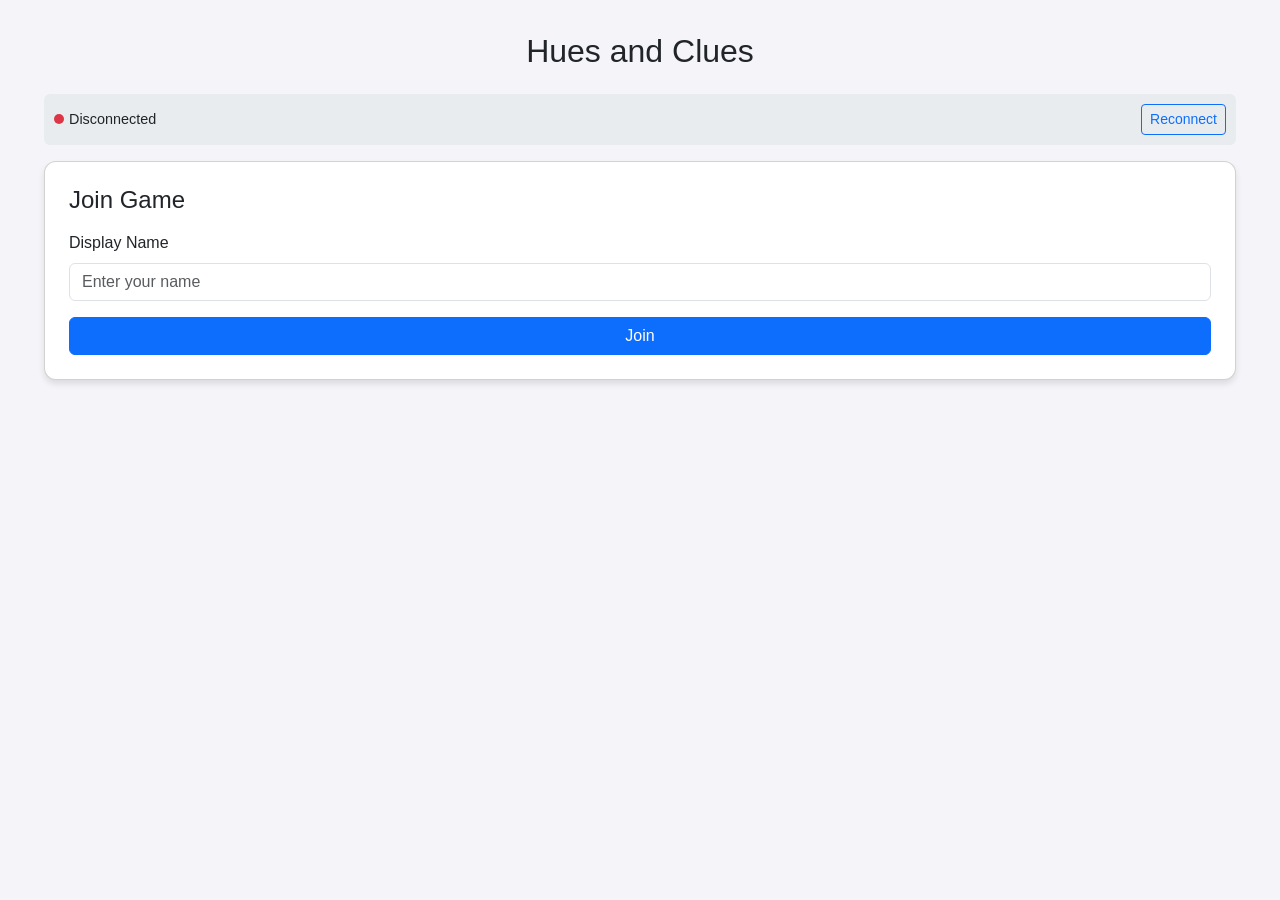
<file: src/main/resources/uk/olivercrebbin/codenameshost/Server/localhost:7001/index.html>
<!DOCTYPE html>
<html lang="en">
<head>
    <meta charset="UTF-8">
    <meta name="viewport" content="width=device-width, initial-scale=1.0">
    <title>Hues and Clues Client</title>
    <!-- Bootstrap CSS -->
    <link href="https://cdn.jsdelivr.net/npm/bootstrap@5.3.0/dist/css/bootstrap.min.css" rel="stylesheet">
    <style>
        body { font-family: -apple-system, BlinkMacSystemFont, "Segoe UI", Roboto, Helvetica, Arial, sans-serif; background: #f4f4f9; padding-top: 2rem; }
        .container { max-width: 95%; } /* Wider container */
        .card { border-radius: 12px; box-shadow: 0 4px 6px rgba(0,0,0,0.1); margin-bottom: 1rem; }

        /* Status Bar */
        #status-bar { margin-bottom: 1rem; padding: 10px; border-radius: 6px; background: #e9ecef; font-size: 0.9rem; display: flex; justify-content: space-between; align-items: center;}
        .status-dot { height: 10px; width: 10px; background-color: #dc3545; border-radius: 50%; display: inline-block; margin-right: 5px; }
        .connected .status-dot { background-color: #28a745; }

        /* Log Area */
        #log { height: 40vh; overflow-y: scroll; border: 1px solid #eee; background: #fafafa; padding: 10px; border-radius: 6px; font-family: monospace; font-size: 0.9rem; }
        .message { margin-bottom: 8px; word-break: break-word; }
        .received { color: #28a745; font-weight: bold; }
        .sent { color: #007bff; font-weight: bold; }
        .system { color: #6c757d; font-style: italic; font-size: 0.85rem; }

        #table-wrapper {
            overflow-x: auto;
            background: black;
            padding: 10px;
            border-radius: 4px;
        }

        #table{
            display: grid;
            grid-template-rows: repeat(18, 40px);
            grid-template-columns: repeat(32, 40px);
            background: black;
            color:white;
            gap: 5px;
            width: max-content;
        }

        .color-cell {
            cursor: pointer;
            transition: transform 0.1s;
        }
        .color-cell:hover {
            transform: scale(1.1);
            border: 2px solid white;
            z-index: 10;
        }
    </style>
</head>
<body>

<div class="container">
    <h2 class="mb-4 text-center">Hues and Clues</h2>

    <div id="status-bar" class="mb-3">
        <span id="connection-text"><span class="status-dot"></span>Disconnected</span>
        <button id="btnConnect" class="btn btn-sm btn-outline-primary" onclick="connect()" style="display:none;">Reconnect</button>
    </div>

    <!-- Login Form -->
    <div id="login-section" class="card p-4">
        <h4 class="card-title mb-3">Join Game</h4>
        <div class="mb-3">
            <label for="displayNameInput" class="form-label">Display Name</label>
            <input type="text" class="form-control" id="displayNameInput" placeholder="Enter your name">
        </div>
        <button class="btn btn-primary w-100" onclick="joinGame()">Join</button>
    </div>

    <!-- Game Section (Hidden initially) -->
    <div id="game-section" class="card p-4 d-none">
        <h4 class="card-title mb-3">Game Room</h4>
        <div class="alert alert-info">
            <strong>Logged in as:</strong> <span id="user-name-display"></span><br>
            <strong>User ID:</strong> <span id="user-id-display"></span>
        </div>
        <div id="table-wrapper">
            <div id="table"></div>
        </div>
    </div>
</div>

<!-- Dynamic Modal Container -->
<div id="dynamic-modal-container"></div>

<!-- Bootstrap JS Bundle -->
<script src="https://cdn.jsdelivr.net/npm/bootstrap@5.3.0/dist/js/bootstrap.bundle.min.js"></script>

<script>
    let socket = null;
    let userId = null;
    let userName = null;

    const statusText = document.getElementById('connection-text');
    const statusBar = document.getElementById('status-bar');
    const btnConnect = document.getElementById('btnConnect');

    const loginSection = document.getElementById('login-section');
    const gameSection = document.getElementById('game-section');
    const displayNameInput = document.getElementById('displayNameInput');
    const userNameDisplay = document.getElementById('user-name-display');
    const userIdDisplay = document.getElementById('user-id-display');

    // Automatically connect when the page loads
    window.onload = connect;

    function connect() {
        const host = window.location.host;
        const protocol = window.location.protocol === 'https:' ? 'wss://' : 'ws://';
        const url = protocol + host;

        log("System", "Connecting to " + url + "...");

        try {
            socket = new WebSocket(url);

            socket.onopen = function(e) {
                log("System", "Connection established!");
                setConnectedState(true);
            };

            socket.onmessage = function(event) {
                handleServerMessage(event.data);
            };

            socket.onclose = function(event) {
                setConnectedState(false);
                log("System", "Disconnected.");
            };

            socket.onerror = function(error) {
                console.error("WebSocket error:", error);
            };

        } catch (e) {
            log("Error", "Setup failed: " + e.message);
        }
    }

    function sendRequest(type, body) {
        if (socket && socket.readyState === WebSocket.OPEN) {
            const request = {
                requestType: type,
                requestBody: body,
                requestId: getCode() // Optional: generate a unique ID for tracking
            };
            const jsonRequest = JSON.stringify(request);
            socket.send(jsonRequest);
            // log("Me", `Sent Request: ${type} - ${body}`);
        } else {
            log("Error", "Not connected to server.");
        }
    }

    function getCode() {
        return userId
    }

    function joinGame() {
        const name = displayNameInput.value.trim();
        if (name) {
            userName = name;
            sendRequest("Join", name);
        } else {
            alert("Please enter a display name.");
        }
    }

    function handleServerMessage(data) {
        try {
            const response = JSON.parse(data);

            if (response.sendType === "ID_CREATION") {
                userId = response.sendBody;
                userIdDisplay.textContent = userId;
                userNameDisplay.textContent = userName;

                // Switch UI
                loginSection.classList.add('d-none');
                gameSection.classList.remove('d-none');

                log("System", "Joined game successfully with ID: " + userId);

                // Request colours
                sendRequest("GetColours", "");

            } else if (response.sendType === "MESSAGE") {
                log("Server", response.sendBody);
            }else if(response.sendType === "COLOURS"){
                console.log(response)
                let colorData = JSON.parse(response.sendBody)
                console.log(colorData)
                displayColors(colorData);

            } else if (response.sendType === "GUESS_MADE") {
                log("Server", "Guess Accepted!");
            } else if (response.sendType === "GUESS_ERROR") {
                log("Server", "Guess Error: " + response.errorMessage);
            } else if(response.sendType === "GUESS_GIVER"){
                listOfCols = JSON.parse(response.requestBody)
                console.log(listOfCols)
                //here
            }else {
                log("Server", "Unknown message type: " + data);
            }
        } catch (e) {
            console.error("Error parsing server message:", e);
            // Fallback for non-JSON messages
            log("Server", data);
        }
    }

    function log(sender, message) {
        console.log(sender + ": " + message)
    }

    function setConnectedState(isConnected) {
        if (isConnected) {
            statusBar.classList.add('connected');
            statusText.innerHTML = '<span class="status-dot"></span>Connected';
            btnConnect.style.display = 'none';
        } else {
            statusBar.classList.remove('connected');
            statusText.innerHTML = '<span class="status-dot"></span>Disconnected';
            btnConnect.style.display = 'block';

            // Reset UI on disconnect
            loginSection.classList.remove('d-none');
            gameSection.classList.add('d-none');
        }
    }

    displayNameInput.addEventListener("keypress", function(event) {
        if (event.key === "Enter") {
            event.preventDefault();
            joinGame();
        }
    });

    function displayColors(colorData){
        let cols = [1,2,3,4,5,6,7,8,9,10,11,12,13,14,15,16,17,18,19,20,21,22,23,24,25,26,27,28,29,30]
        let rows = ["A","B","C","D","E","F","G","H","I","J","K","L","M","N","O","P"]
        let grid = document.getElementById("table")
        grid.innerHTML = "";

        // Helper to create a cell
        function createCell(text, isHeader) {
            let div = document.createElement("div");
            div.textContent = text;
            div.style.display = "flex";
            div.style.justifyContent = "center";
            div.style.alignItems = "center";
            if(isHeader) div.style.fontWeight = "bold";
            return div;
        }

        // Helper to create a color cell
        function createColorCell(hex, key) {
            let div = document.createElement("div");
            div.className = "color-cell";
            div.style.backgroundColor = hex;
            div.style.width = "100%";
            div.style.height = "100%";
            div.onclick = function() {
                sendRequest("Guess", key);
                log("Me", "Guessed " + key);
            };
            return div;
        }

        // Top Header Row
        grid.appendChild(createCell("")); // Top-Left corner
        for(let c of cols) {
            grid.appendChild(createCell(c, true));
        }
        grid.appendChild(createCell("")); // Top-Right corner

        // Data Rows
        for(let r of rows) {
            // Left Header
            grid.appendChild(createCell(r, true));

            // Colors
            for(let c of cols) {
                let key = r + c;
                let hex = colorData[key] || "#000000";
                grid.appendChild(createColorCell(hex, key));
            }

            // Right Header
            grid.appendChild(createCell(r, true));
        }

        // Bottom Header Row
        grid.appendChild(createCell("")); // Bottom-Left corner
        for(let c of cols) {
            grid.appendChild(createCell(c, true));
        }
        grid.appendChild(createCell("")); // Bottom-Right corner
    }

    /**
     * Creates and shows a Bootstrap modal dynamically.
     * @param {string} title - The title of the modal.
     * @param {string} body - The HTML content of the modal body.
     * @param {Array} buttons - Array of button objects { text: "Label", class: "btn-primary", onclick: function }.
     */
    function showModal(title, body, buttons = []) {
        const modalId = 'dynamicModal';
        const container = document.getElementById('dynamic-modal-container');

        // Generate buttons HTML
        let buttonsHtml = '';
        buttons.forEach((btn, index) => {
            buttonsHtml += `<button type="button" class="btn ${btn.class || 'btn-secondary'}" id="modal-btn-${index}">${btn.text}</button>`;
        });

        const modalHtml = `
            <div class="modal fade" id="${modalId}" tabindex="-1" aria-hidden="true">
                <div class="modal-dialog">
                    <div class="modal-content">
                        <div class="modal-header">
                            <h5 class="modal-title">${title}</h5>
                            <button type="button" class="btn-close" data-bs-dismiss="modal" aria-label="Close"></button>
                        </div>
                        <div class="modal-body">
                            ${body}
                        </div>
                        <div class="modal-footer">
                            ${buttonsHtml}
                        </div>
                    </div>
                </div>
            </div>
        `;

        container.innerHTML = modalHtml;

        // Attach event listeners to buttons
        buttons.forEach((btn, index) => {
            const btnElement = document.getElementById(`modal-btn-${index}`);
            if (btnElement && btn.onclick) {
                btnElement.addEventListener('click', () => {
                    btn.onclick();
                    // Optional: close modal after click if needed, or let the handler do it
                    // const modalInstance = bootstrap.Modal.getInstance(document.getElementById(modalId));
                    // modalInstance.hide();
                });
            }
        });

        const modalElement = document.getElementById(modalId);
        const modal = new bootstrap.Modal(modalElement);
        modal.show();

        return modal;
    }
</script>

</body>
</html>
</file>
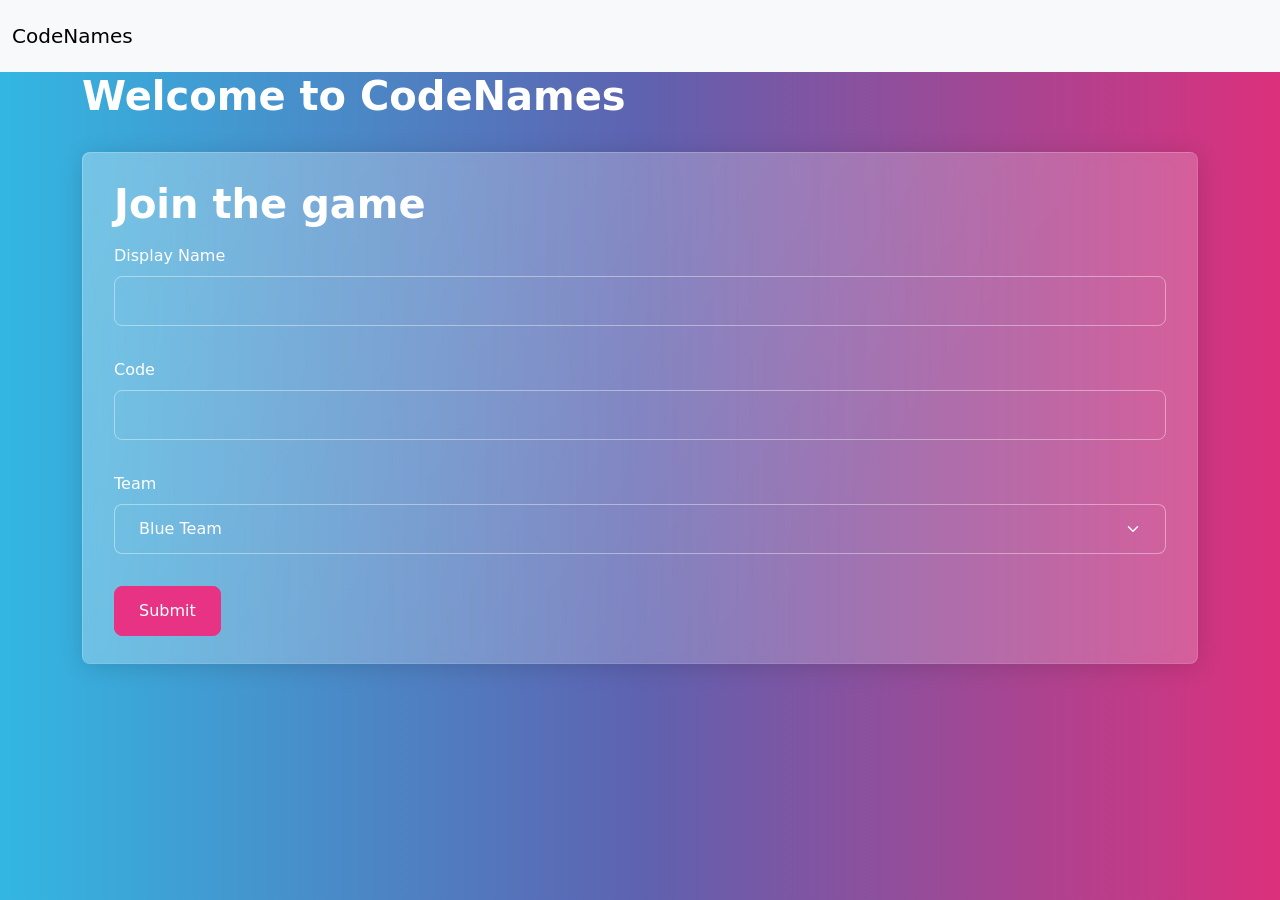
<file: src/main/resources/uk/olivercrebbin/codenameshost/Server/home.html>
<!DOCTYPE html>
<html lang="en">
<head>
    <meta charset="UTF-8">
    <meta name="viewport" content="width=device-width, initial-scale=1.0">
    <title>CodeNames Homepage</title>
    <script src="https://cdn.jsdelivr.net/npm/bootstrap@5.0.2/dist/js/bootstrap.bundle.min.js"
            integrity="sha384-MrcW6ZMFYlzcLA8Nl+NtUVF0sA7MsXsP1UyJoMp4YLEuNSfAP+JcXn/tWtIaxVXM"
            crossorigin="anonymous"></script>
    <link rel="stylesheet" href="resc/bootstrapQuartz.min.css">
    <style>
        #gameView {
            display: grid;
            grid-template-columns: repeat(5, 1fr);
            grid-template-rows: repeat(5, 1fr);
            grid-gap: 10px;

        }
        .containerForGrid{
            max-width: 100%;
            overflow: auto;
        }


        .cardDisp{
         width: 100%;
    height: 100%;
    background-color: #474747;
    border-radius: 4px;
    background-size: cover;
    background-position: center;
    display: flex;
    justify-content: center;
    align-items: center;
    padding: 10px;
        }

        .RED_TEAM{
            background-image: url("image/redplayerWeb.png");
        }
        .BLUE_TEAM{
            background-image: url("image/bluePlayerWeb.png");
        }
        .Civilian{
            background-image: url("image/civiWeb.png");
        }
        .flippedCard{
            box-sizing: border-box;
            box-shadow: inset 0px 0px 2px 2px white, 0px 0px 2px 2px white;
        }

    </style>
</head>
<body>
<nav class="navbar navbar-expand-lg bg-body-tertiary">
    <div class="container-fluid">
        <a class="navbar-brand" href="#">
            CodeNames
            <span id="code"></span>
        
        </a>
        <button class="navbar-toggler" type="button" data-bs-toggle="collapse" data-bs-target="#navbarSupportedContent"
                aria-controls="navbarSupportedContent" aria-expanded="false" aria-label="Toggle navigation">
            <span class="navbar-toggler-icon"></span>
        </button>
       
    </div>
</nav>
<div class="container mb-3">
    <div class="h1">
        Welcome to CodeNames
    </div>
    </div>
    <div class="container mt-3 mb-3" id="formCont">
    <div class="card">
        <div class="card-body">
            <div class="card-title">
                <div class="h1">
                    Join the game
                </div>
            </div>
            <form name="joinForm">
                <div class="mb-3">
                    <label for="name" class="form-label">Display Name</label>
                    <input name="name" type="text" class="form-control" id="name" aria-describedby="name">
                </div>
                <div class="mb-3">
                    <label for="enterCode" class="form-label">Code</label>
                    <input type="text" class="form-control" id="enterCode" name="enterCode">
                </div>

                <div class="mb-3">
                    <label for="selectTeam" class="form-label">Team</label>

                    <select class="form-select" aria-label="Default select example" id="selectTeam" name="selectTeam">
                        <option value="BLUE_TEAM">Blue Team</option>
                        <option value="RED_TEAM">Red Team</option>
                        <option value="2">Observer</option>
                    </select>
                </div>
                <div onclick="submitForm()" class="btn btn-primary">Submit</div>
            </form>
        </div>
    </div>

    </div>
    <div class="container mt-3 mb-3" id="gameCard" style="display: none;">

    <div class="card">
        <div class="card-body">
       
            <div class="h4">
            Current Team Guessing: <span id="currTeam"></span>
        </div>
            <div class="containerForGrid">
            <div id="gameView">

            </div>
</div> 
        </div>
      
        <div class="btn-group" role="group" aria-label="Basic example">
  <button type="button" class="btn btn-info" onclick="finishTurn()">Finish Turn</button>
  <button type="button" class="btn btn-primary" onclick="toggleSpymaster()">Toggle Spymaster</button>
  <button type="button" class="btn btn-danger" onclick="startListening()">Refresh Connection</button>
            
</div>
    </div>
</div>
    <script src="resc/home.js"></script>
</body>
</html>
</file>
<file: src/main/resources/uk/olivercrebbin/codenameshost/Server/resc/bootstrapQuartz.min.css>
@charset "UTF-8";/*!
 * Bootswatch v5.3.8 (https://bootswatch.com)
 * Theme: quartz
 * Copyright 2012-2025 Thomas Park
 * Licensed under MIT
 * Based on Bootstrap
*//*!
 * Bootstrap  v5.3.8 (https://getbootstrap.com/)
 * Copyright 2011-2025 The Bootstrap Authors
 * Licensed under MIT (https://github.com/twbs/bootstrap/blob/main/LICENSE)
 */:root,[data-bs-theme=light]{--bs-blue:#3a8fd9;--bs-indigo:#6610f2;--bs-purple:#686dc3;--bs-pink:#e83283;--bs-red:#fc346f;--bs-orange:#fd7e14;--bs-yellow:#ffc107;--bs-green:#41d7a7;--bs-teal:#528fb3;--bs-cyan:#39cbfb;--bs-black:#000;--bs-white:#fff;--bs-gray:#6c757d;--bs-gray-dark:#343a40;--bs-gray-100:#f8f9fa;--bs-gray-200:#e9e9e8;--bs-gray-300:#dee2e6;--bs-gray-400:#ced4da;--bs-gray-500:#adb5bd;--bs-gray-600:#6c757d;--bs-gray-700:#495057;--bs-gray-800:#343a40;--bs-gray-900:#212529;--bs-primary:#e83283;--bs-secondary:rgba(255, 255, 255, 0.4);--bs-success:#41d7a7;--bs-info:#39cbfb;--bs-warning:#ffc107;--bs-danger:#fd7e14;--bs-light:#e9e9e8;--bs-dark:#212529;--bs-primary-rgb:232,50,131;--bs-secondary-rgb:255,255,255;--bs-success-rgb:65,215,167;--bs-info-rgb:57,203,251;--bs-warning-rgb:255,193,7;--bs-danger-rgb:253,126,20;--bs-light-rgb:233,233,232;--bs-dark-rgb:33,37,41;--bs-primary-text-emphasis:#5d1434;--bs-secondary-text-emphasis:rgba(36, 36, 36, 0.76);--bs-success-text-emphasis:#1a5643;--bs-info-text-emphasis:#175164;--bs-warning-text-emphasis:#664d03;--bs-danger-text-emphasis:#653208;--bs-light-text-emphasis:#495057;--bs-dark-text-emphasis:#495057;--bs-primary-bg-subtle:#fad6e6;--bs-secondary-bg-subtle:rgba(255, 255, 255, 0.88);--bs-success-bg-subtle:#d9f7ed;--bs-info-bg-subtle:#d7f5fe;--bs-warning-bg-subtle:#fff3cd;--bs-danger-bg-subtle:#ffe5d0;--bs-light-bg-subtle:#fcfcfd;--bs-dark-bg-subtle:#ced4da;--bs-primary-border-subtle:#f6adcd;--bs-secondary-border-subtle:rgba(255, 255, 255, 0.76);--bs-success-border-subtle:#b3efdc;--bs-info-border-subtle:#b0eafd;--bs-warning-border-subtle:#ffe69c;--bs-danger-border-subtle:#fecba1;--bs-light-border-subtle:#e9e9e8;--bs-dark-border-subtle:#adb5bd;--bs-white-rgb:255,255,255;--bs-black-rgb:0,0,0;--bs-font-sans-serif:system-ui,-apple-system,"Segoe UI",Roboto,"Helvetica Neue","Noto Sans","Liberation Sans",Arial,sans-serif,"Apple Color Emoji","Segoe UI Emoji","Segoe UI Symbol","Noto Color Emoji";--bs-font-monospace:SFMono-Regular,Menlo,Monaco,Consolas,"Liberation Mono","Courier New",monospace;--bs-gradient:linear-gradient(180deg, rgba(255, 255, 255, 0.15), rgba(255, 255, 255, 0));--bs-body-font-family:var(--bs-font-sans-serif);--bs-body-font-size:1rem;--bs-body-font-weight:400;--bs-body-line-height:1.5;--bs-body-color:#fff;--bs-body-color-rgb:255,255,255;--bs-body-bg:#686dc3;--bs-body-bg-rgb:104,109,195;--bs-emphasis-color:#000;--bs-emphasis-color-rgb:0,0,0;--bs-secondary-color:rgba(255, 255, 255, 0.75);--bs-secondary-color-rgb:255,255,255;--bs-secondary-bg:#e9e9e8;--bs-secondary-bg-rgb:233,233,232;--bs-tertiary-color:rgba(255, 255, 255, 0.5);--bs-tertiary-color-rgb:255,255,255;--bs-tertiary-bg:#f8f9fa;--bs-tertiary-bg-rgb:248,249,250;--bs-heading-color:inherit;--bs-link-color:#fff;--bs-link-color-rgb:255,255,255;--bs-link-decoration:underline;--bs-link-hover-color:#cccccc;--bs-link-hover-color-rgb:204,204,204;--bs-code-color:#e83283;--bs-highlight-color:#fff;--bs-highlight-bg:#fff3cd;--bs-border-width:1px;--bs-border-style:solid;--bs-border-color:rgba(255, 255, 255, 0.2);--bs-border-color-translucent:rgba(0, 0, 0, 0.175);--bs-border-radius:0.5rem;--bs-border-radius-sm:0.6rem;--bs-border-radius-lg:0.7rem;--bs-border-radius-xl:1rem;--bs-border-radius-xxl:2rem;--bs-border-radius-2xl:var(--bs-border-radius-xxl);--bs-border-radius-pill:50rem;--bs-box-shadow:1px 3px 24px -1px rgba(0, 0, 0, 0.15);--bs-box-shadow-sm:0 1px 1px rgba(0, 0, 0, 0.1);--bs-box-shadow-lg:0 1rem 3rem rgba(0, 0, 0, 0.175);--bs-box-shadow-inset:inset 0 1px 2px rgba(0, 0, 0, 0.075);--bs-focus-ring-width:0.25rem;--bs-focus-ring-opacity:0.25;--bs-focus-ring-color:rgba(232, 50, 131, 0.25);--bs-form-valid-color:#41d7a7;--bs-form-valid-border-color:#41d7a7;--bs-form-invalid-color:#fd7e14;--bs-form-invalid-border-color:#fd7e14}[data-bs-theme=dark]{color-scheme:dark;--bs-body-color:#dee2e6;--bs-body-color-rgb:222,226,230;--bs-body-bg:#212529;--bs-body-bg-rgb:33,37,41;--bs-emphasis-color:#fff;--bs-emphasis-color-rgb:255,255,255;--bs-secondary-color:rgba(222, 226, 230, 0.75);--bs-secondary-color-rgb:222,226,230;--bs-secondary-bg:#343a40;--bs-secondary-bg-rgb:52,58,64;--bs-tertiary-color:rgba(222, 226, 230, 0.5);--bs-tertiary-color-rgb:222,226,230;--bs-tertiary-bg:#2b3035;--bs-tertiary-bg-rgb:43,48,53;--bs-primary-text-emphasis:#f184b5;--bs-secondary-text-emphasis:rgba(255, 255, 255, 0.64);--bs-success-text-emphasis:#8de7ca;--bs-info-text-emphasis:#88e0fd;--bs-warning-text-emphasis:#ffda6a;--bs-danger-text-emphasis:#feb272;--bs-light-text-emphasis:#f8f9fa;--bs-dark-text-emphasis:#dee2e6;--bs-primary-bg-subtle:#2e0a1a;--bs-secondary-bg-subtle:rgba(15, 15, 15, 0.88);--bs-success-bg-subtle:#0d2b21;--bs-info-bg-subtle:#0b2932;--bs-warning-bg-subtle:#332701;--bs-danger-bg-subtle:#331904;--bs-light-bg-subtle:#343a40;--bs-dark-bg-subtle:#1a1d20;--bs-primary-border-subtle:#8b1e4f;--bs-secondary-border-subtle:rgba(70, 70, 70, 0.64);--bs-success-border-subtle:#278164;--bs-info-border-subtle:#227a97;--bs-warning-border-subtle:#997404;--bs-danger-border-subtle:#984c0c;--bs-light-border-subtle:#495057;--bs-dark-border-subtle:#343a40;--bs-heading-color:inherit;--bs-link-color:#f184b5;--bs-link-hover-color:#f49dc4;--bs-link-color-rgb:241,132,181;--bs-link-hover-color-rgb:244,157,196;--bs-code-color:#f184b5;--bs-highlight-color:#dee2e6;--bs-highlight-bg:#664d03;--bs-border-color:#495057;--bs-border-color-translucent:rgba(255, 255, 255, 0.15);--bs-form-valid-color:#8de7ca;--bs-form-valid-border-color:#8de7ca;--bs-form-invalid-color:#fd85a9;--bs-form-invalid-border-color:#fd85a9}*,::after,::before{box-sizing:border-box}@media (prefers-reduced-motion:no-preference){:root{scroll-behavior:smooth}}body{margin:0;font-family:var(--bs-body-font-family);font-size:var(--bs-body-font-size);font-weight:var(--bs-body-font-weight);line-height:var(--bs-body-line-height);color:var(--bs-body-color);text-align:var(--bs-body-text-align);background-color:var(--bs-body-bg);-webkit-text-size-adjust:100%;-webkit-tap-highlight-color:transparent}hr{margin:2rem 0;color:inherit;border:0;border-top:var(--bs-border-width) solid;opacity:.25}.h1,.h2,.h3,.h4,.h5,.h6,h1,h2,h3,h4,h5,h6{margin-top:0;margin-bottom:1rem;font-weight:700;line-height:1.2;color:var(--bs-heading-color)}.h1,h1{font-size:calc(1.375rem + 1.5vw)}@media (min-width:1200px){.h1,h1{font-size:2.5rem}}.h2,h2{font-size:calc(1.325rem + .9vw)}@media (min-width:1200px){.h2,h2{font-size:2rem}}.h3,h3{font-size:calc(1.3rem + .6vw)}@media (min-width:1200px){.h3,h3{font-size:1.75rem}}.h4,h4{font-size:calc(1.275rem + .3vw)}@media (min-width:1200px){.h4,h4{font-size:1.5rem}}.h5,h5{font-size:1.25rem}.h6,h6{font-size:1rem}p{margin-top:0;margin-bottom:1rem}abbr[title]{-webkit-text-decoration:underline dotted;text-decoration:underline dotted;cursor:help;-webkit-text-decoration-skip-ink:none;text-decoration-skip-ink:none}address{margin-bottom:1rem;font-style:normal;line-height:inherit}ol,ul{padding-left:2rem}dl,ol,ul{margin-top:0;margin-bottom:1rem}ol ol,ol ul,ul ol,ul ul{margin-bottom:0}dt{font-weight:700}dd{margin-bottom:.5rem;margin-left:0}blockquote{margin:0 0 1rem}b,strong{font-weight:bolder}.small,small{font-size:.875em}.mark,mark{padding:.1875em;color:var(--bs-highlight-color);background-color:var(--bs-highlight-bg)}sub,sup{position:relative;font-size:.75em;line-height:0;vertical-align:baseline}sub{bottom:-.25em}sup{top:-.5em}a{color:rgba(var(--bs-link-color-rgb),var(--bs-link-opacity,1));text-decoration:underline}a:hover{--bs-link-color-rgb:var(--bs-link-hover-color-rgb)}a:not([href]):not([class]),a:not([href]):not([class]):hover{color:inherit;text-decoration:none}code,kbd,pre,samp{font-family:var(--bs-font-monospace);font-size:1em}pre{display:block;margin-top:0;margin-bottom:1rem;overflow:auto;font-size:.875em}pre code{font-size:inherit;color:inherit;word-break:normal}code{font-size:.875em;color:var(--bs-code-color);word-wrap:break-word}a>code{color:inherit}kbd{padding:.1875rem .375rem;font-size:.875em;color:var(--bs-body-bg);background-color:var(--bs-body-color);border-radius:.6rem}kbd kbd{padding:0;font-size:1em}figure{margin:0 0 1rem}img,svg{vertical-align:middle}table{caption-side:bottom;border-collapse:collapse}caption{padding-top:.5rem;padding-bottom:.5rem;color:var(--bs-secondary-color);text-align:left}th{text-align:inherit;text-align:-webkit-match-parent}tbody,td,tfoot,th,thead,tr{border-color:inherit;border-style:solid;border-width:0}label{display:inline-block}button{border-radius:0}button:focus:not(:focus-visible){outline:0}button,input,optgroup,select,textarea{margin:0;font-family:inherit;font-size:inherit;line-height:inherit}button,select{text-transform:none}[role=button]{cursor:pointer}select{word-wrap:normal}select:disabled{opacity:1}[list]:not([type=date]):not([type=datetime-local]):not([type=month]):not([type=week]):not([type=time])::-webkit-calendar-picker-indicator{display:none!important}[type=button],[type=reset],[type=submit],button{-webkit-appearance:button}[type=button]:not(:disabled),[type=reset]:not(:disabled),[type=submit]:not(:disabled),button:not(:disabled){cursor:pointer}::-moz-focus-inner{padding:0;border-style:none}textarea{resize:vertical}fieldset{min-width:0;padding:0;margin:0;border:0}legend{float:left;width:100%;padding:0;margin-bottom:.5rem;line-height:inherit;font-size:calc(1.275rem + .3vw)}@media (min-width:1200px){legend{font-size:1.5rem}}legend+*{clear:left}::-webkit-datetime-edit-day-field,::-webkit-datetime-edit-fields-wrapper,::-webkit-datetime-edit-hour-field,::-webkit-datetime-edit-minute,::-webkit-datetime-edit-month-field,::-webkit-datetime-edit-text,::-webkit-datetime-edit-year-field{padding:0}::-webkit-inner-spin-button{height:auto}[type=search]{-webkit-appearance:textfield;outline-offset:-2px}[type=search]::-webkit-search-cancel-button{cursor:pointer;filter:grayscale(1)}::-webkit-search-decoration{-webkit-appearance:none}::-webkit-color-swatch-wrapper{padding:0}::-webkit-file-upload-button{font:inherit;-webkit-appearance:button}::file-selector-button{font:inherit;-webkit-appearance:button}output{display:inline-block}iframe{border:0}summary{display:list-item;cursor:pointer}progress{vertical-align:baseline}[hidden]{display:none!important}.lead{font-size:1.25rem;font-weight:300}.display-1{font-weight:300;line-height:1.2;font-size:calc(1.625rem + 4.5vw)}@media (min-width:1200px){.display-1{font-size:5rem}}.display-2{font-weight:300;line-height:1.2;font-size:calc(1.575rem + 3.9vw)}@media (min-width:1200px){.display-2{font-size:4.5rem}}.display-3{font-weight:300;line-height:1.2;font-size:calc(1.525rem + 3.3vw)}@media (min-width:1200px){.display-3{font-size:4rem}}.display-4{font-weight:300;line-height:1.2;font-size:calc(1.475rem + 2.7vw)}@media (min-width:1200px){.display-4{font-size:3.5rem}}.display-5{font-weight:300;line-height:1.2;font-size:calc(1.425rem + 2.1vw)}@media (min-width:1200px){.display-5{font-size:3rem}}.display-6{font-weight:300;line-height:1.2;font-size:calc(1.375rem + 1.5vw)}@media (min-width:1200px){.display-6{font-size:2.5rem}}.list-unstyled{padding-left:0;list-style:none}.list-inline{padding-left:0;list-style:none}.list-inline-item{display:inline-block}.list-inline-item:not(:last-child){margin-right:.5rem}.initialism{font-size:.875em;text-transform:uppercase}.blockquote{margin-bottom:2rem;font-size:1.25rem}.blockquote>:last-child{margin-bottom:0}.blockquote-footer{margin-top:-2rem;margin-bottom:2rem;font-size:.875em;color:rgba(255,255,255,.7)}.blockquote-footer::before{content:"— "}.img-fluid{max-width:100%;height:auto}.img-thumbnail{padding:.25rem;background-color:var(--bs-body-bg);border:var(--bs-border-width) solid var(--bs-border-color);border-radius:var(--bs-border-radius);max-width:100%;height:auto}.figure{display:inline-block}.figure-img{margin-bottom:1rem;line-height:1}.figure-caption{font-size:.875em;color:var(--bs-secondary-color)}.container,.container-fluid,.container-lg,.container-md,.container-sm,.container-xl,.container-xxl{--bs-gutter-x:1.5rem;--bs-gutter-y:0;width:100%;padding-right:calc(var(--bs-gutter-x) * .5);padding-left:calc(var(--bs-gutter-x) * .5);margin-right:auto;margin-left:auto}@media (min-width:576px){.container,.container-sm{max-width:540px}}@media (min-width:768px){.container,.container-md,.container-sm{max-width:720px}}@media (min-width:992px){.container,.container-lg,.container-md,.container-sm{max-width:960px}}@media (min-width:1200px){.container,.container-lg,.container-md,.container-sm,.container-xl{max-width:1140px}}@media (min-width:1400px){.container,.container-lg,.container-md,.container-sm,.container-xl,.container-xxl{max-width:1320px}}:root{--bs-breakpoint-xs:0;--bs-breakpoint-sm:576px;--bs-breakpoint-md:768px;--bs-breakpoint-lg:992px;--bs-breakpoint-xl:1200px;--bs-breakpoint-xxl:1400px}.row{--bs-gutter-x:1.5rem;--bs-gutter-y:0;display:flex;flex-wrap:wrap;margin-top:calc(-1 * var(--bs-gutter-y));margin-right:calc(-.5 * var(--bs-gutter-x));margin-left:calc(-.5 * var(--bs-gutter-x))}.row>*{flex-shrink:0;width:100%;max-width:100%;padding-right:calc(var(--bs-gutter-x) * .5);padding-left:calc(var(--bs-gutter-x) * .5);margin-top:var(--bs-gutter-y)}.col{flex:1 0 0}.row-cols-auto>*{flex:0 0 auto;width:auto}.row-cols-1>*{flex:0 0 auto;width:100%}.row-cols-2>*{flex:0 0 auto;width:50%}.row-cols-3>*{flex:0 0 auto;width:33.33333333%}.row-cols-4>*{flex:0 0 auto;width:25%}.row-cols-5>*{flex:0 0 auto;width:20%}.row-cols-6>*{flex:0 0 auto;width:16.66666667%}.col-auto{flex:0 0 auto;width:auto}.col-1{flex:0 0 auto;width:8.33333333%}.col-2{flex:0 0 auto;width:16.66666667%}.col-3{flex:0 0 auto;width:25%}.col-4{flex:0 0 auto;width:33.33333333%}.col-5{flex:0 0 auto;width:41.66666667%}.col-6{flex:0 0 auto;width:50%}.col-7{flex:0 0 auto;width:58.33333333%}.col-8{flex:0 0 auto;width:66.66666667%}.col-9{flex:0 0 auto;width:75%}.col-10{flex:0 0 auto;width:83.33333333%}.col-11{flex:0 0 auto;width:91.66666667%}.col-12{flex:0 0 auto;width:100%}.offset-1{margin-left:8.33333333%}.offset-2{margin-left:16.66666667%}.offset-3{margin-left:25%}.offset-4{margin-left:33.33333333%}.offset-5{margin-left:41.66666667%}.offset-6{margin-left:50%}.offset-7{margin-left:58.33333333%}.offset-8{margin-left:66.66666667%}.offset-9{margin-left:75%}.offset-10{margin-left:83.33333333%}.offset-11{margin-left:91.66666667%}.g-0,.gx-0{--bs-gutter-x:0}.g-0,.gy-0{--bs-gutter-y:0}.g-1,.gx-1{--bs-gutter-x:0.5rem}.g-1,.gy-1{--bs-gutter-y:0.5rem}.g-2,.gx-2{--bs-gutter-x:1rem}.g-2,.gy-2{--bs-gutter-y:1rem}.g-3,.gx-3{--bs-gutter-x:2rem}.g-3,.gy-3{--bs-gutter-y:2rem}.g-4,.gx-4{--bs-gutter-x:3rem}.g-4,.gy-4{--bs-gutter-y:3rem}.g-5,.gx-5{--bs-gutter-x:6rem}.g-5,.gy-5{--bs-gutter-y:6rem}@media (min-width:576px){.col-sm{flex:1 0 0}.row-cols-sm-auto>*{flex:0 0 auto;width:auto}.row-cols-sm-1>*{flex:0 0 auto;width:100%}.row-cols-sm-2>*{flex:0 0 auto;width:50%}.row-cols-sm-3>*{flex:0 0 auto;width:33.33333333%}.row-cols-sm-4>*{flex:0 0 auto;width:25%}.row-cols-sm-5>*{flex:0 0 auto;width:20%}.row-cols-sm-6>*{flex:0 0 auto;width:16.66666667%}.col-sm-auto{flex:0 0 auto;width:auto}.col-sm-1{flex:0 0 auto;width:8.33333333%}.col-sm-2{flex:0 0 auto;width:16.66666667%}.col-sm-3{flex:0 0 auto;width:25%}.col-sm-4{flex:0 0 auto;width:33.33333333%}.col-sm-5{flex:0 0 auto;width:41.66666667%}.col-sm-6{flex:0 0 auto;width:50%}.col-sm-7{flex:0 0 auto;width:58.33333333%}.col-sm-8{flex:0 0 auto;width:66.66666667%}.col-sm-9{flex:0 0 auto;width:75%}.col-sm-10{flex:0 0 auto;width:83.33333333%}.col-sm-11{flex:0 0 auto;width:91.66666667%}.col-sm-12{flex:0 0 auto;width:100%}.offset-sm-0{margin-left:0}.offset-sm-1{margin-left:8.33333333%}.offset-sm-2{margin-left:16.66666667%}.offset-sm-3{margin-left:25%}.offset-sm-4{margin-left:33.33333333%}.offset-sm-5{margin-left:41.66666667%}.offset-sm-6{margin-left:50%}.offset-sm-7{margin-left:58.33333333%}.offset-sm-8{margin-left:66.66666667%}.offset-sm-9{margin-left:75%}.offset-sm-10{margin-left:83.33333333%}.offset-sm-11{margin-left:91.66666667%}.g-sm-0,.gx-sm-0{--bs-gutter-x:0}.g-sm-0,.gy-sm-0{--bs-gutter-y:0}.g-sm-1,.gx-sm-1{--bs-gutter-x:0.5rem}.g-sm-1,.gy-sm-1{--bs-gutter-y:0.5rem}.g-sm-2,.gx-sm-2{--bs-gutter-x:1rem}.g-sm-2,.gy-sm-2{--bs-gutter-y:1rem}.g-sm-3,.gx-sm-3{--bs-gutter-x:2rem}.g-sm-3,.gy-sm-3{--bs-gutter-y:2rem}.g-sm-4,.gx-sm-4{--bs-gutter-x:3rem}.g-sm-4,.gy-sm-4{--bs-gutter-y:3rem}.g-sm-5,.gx-sm-5{--bs-gutter-x:6rem}.g-sm-5,.gy-sm-5{--bs-gutter-y:6rem}}@media (min-width:768px){.col-md{flex:1 0 0}.row-cols-md-auto>*{flex:0 0 auto;width:auto}.row-cols-md-1>*{flex:0 0 auto;width:100%}.row-cols-md-2>*{flex:0 0 auto;width:50%}.row-cols-md-3>*{flex:0 0 auto;width:33.33333333%}.row-cols-md-4>*{flex:0 0 auto;width:25%}.row-cols-md-5>*{flex:0 0 auto;width:20%}.row-cols-md-6>*{flex:0 0 auto;width:16.66666667%}.col-md-auto{flex:0 0 auto;width:auto}.col-md-1{flex:0 0 auto;width:8.33333333%}.col-md-2{flex:0 0 auto;width:16.66666667%}.col-md-3{flex:0 0 auto;width:25%}.col-md-4{flex:0 0 auto;width:33.33333333%}.col-md-5{flex:0 0 auto;width:41.66666667%}.col-md-6{flex:0 0 auto;width:50%}.col-md-7{flex:0 0 auto;width:58.33333333%}.col-md-8{flex:0 0 auto;width:66.66666667%}.col-md-9{flex:0 0 auto;width:75%}.col-md-10{flex:0 0 auto;width:83.33333333%}.col-md-11{flex:0 0 auto;width:91.66666667%}.col-md-12{flex:0 0 auto;width:100%}.offset-md-0{margin-left:0}.offset-md-1{margin-left:8.33333333%}.offset-md-2{margin-left:16.66666667%}.offset-md-3{margin-left:25%}.offset-md-4{margin-left:33.33333333%}.offset-md-5{margin-left:41.66666667%}.offset-md-6{margin-left:50%}.offset-md-7{margin-left:58.33333333%}.offset-md-8{margin-left:66.66666667%}.offset-md-9{margin-left:75%}.offset-md-10{margin-left:83.33333333%}.offset-md-11{margin-left:91.66666667%}.g-md-0,.gx-md-0{--bs-gutter-x:0}.g-md-0,.gy-md-0{--bs-gutter-y:0}.g-md-1,.gx-md-1{--bs-gutter-x:0.5rem}.g-md-1,.gy-md-1{--bs-gutter-y:0.5rem}.g-md-2,.gx-md-2{--bs-gutter-x:1rem}.g-md-2,.gy-md-2{--bs-gutter-y:1rem}.g-md-3,.gx-md-3{--bs-gutter-x:2rem}.g-md-3,.gy-md-3{--bs-gutter-y:2rem}.g-md-4,.gx-md-4{--bs-gutter-x:3rem}.g-md-4,.gy-md-4{--bs-gutter-y:3rem}.g-md-5,.gx-md-5{--bs-gutter-x:6rem}.g-md-5,.gy-md-5{--bs-gutter-y:6rem}}@media (min-width:992px){.col-lg{flex:1 0 0}.row-cols-lg-auto>*{flex:0 0 auto;width:auto}.row-cols-lg-1>*{flex:0 0 auto;width:100%}.row-cols-lg-2>*{flex:0 0 auto;width:50%}.row-cols-lg-3>*{flex:0 0 auto;width:33.33333333%}.row-cols-lg-4>*{flex:0 0 auto;width:25%}.row-cols-lg-5>*{flex:0 0 auto;width:20%}.row-cols-lg-6>*{flex:0 0 auto;width:16.66666667%}.col-lg-auto{flex:0 0 auto;width:auto}.col-lg-1{flex:0 0 auto;width:8.33333333%}.col-lg-2{flex:0 0 auto;width:16.66666667%}.col-lg-3{flex:0 0 auto;width:25%}.col-lg-4{flex:0 0 auto;width:33.33333333%}.col-lg-5{flex:0 0 auto;width:41.66666667%}.col-lg-6{flex:0 0 auto;width:50%}.col-lg-7{flex:0 0 auto;width:58.33333333%}.col-lg-8{flex:0 0 auto;width:66.66666667%}.col-lg-9{flex:0 0 auto;width:75%}.col-lg-10{flex:0 0 auto;width:83.33333333%}.col-lg-11{flex:0 0 auto;width:91.66666667%}.col-lg-12{flex:0 0 auto;width:100%}.offset-lg-0{margin-left:0}.offset-lg-1{margin-left:8.33333333%}.offset-lg-2{margin-left:16.66666667%}.offset-lg-3{margin-left:25%}.offset-lg-4{margin-left:33.33333333%}.offset-lg-5{margin-left:41.66666667%}.offset-lg-6{margin-left:50%}.offset-lg-7{margin-left:58.33333333%}.offset-lg-8{margin-left:66.66666667%}.offset-lg-9{margin-left:75%}.offset-lg-10{margin-left:83.33333333%}.offset-lg-11{margin-left:91.66666667%}.g-lg-0,.gx-lg-0{--bs-gutter-x:0}.g-lg-0,.gy-lg-0{--bs-gutter-y:0}.g-lg-1,.gx-lg-1{--bs-gutter-x:0.5rem}.g-lg-1,.gy-lg-1{--bs-gutter-y:0.5rem}.g-lg-2,.gx-lg-2{--bs-gutter-x:1rem}.g-lg-2,.gy-lg-2{--bs-gutter-y:1rem}.g-lg-3,.gx-lg-3{--bs-gutter-x:2rem}.g-lg-3,.gy-lg-3{--bs-gutter-y:2rem}.g-lg-4,.gx-lg-4{--bs-gutter-x:3rem}.g-lg-4,.gy-lg-4{--bs-gutter-y:3rem}.g-lg-5,.gx-lg-5{--bs-gutter-x:6rem}.g-lg-5,.gy-lg-5{--bs-gutter-y:6rem}}@media (min-width:1200px){.col-xl{flex:1 0 0}.row-cols-xl-auto>*{flex:0 0 auto;width:auto}.row-cols-xl-1>*{flex:0 0 auto;width:100%}.row-cols-xl-2>*{flex:0 0 auto;width:50%}.row-cols-xl-3>*{flex:0 0 auto;width:33.33333333%}.row-cols-xl-4>*{flex:0 0 auto;width:25%}.row-cols-xl-5>*{flex:0 0 auto;width:20%}.row-cols-xl-6>*{flex:0 0 auto;width:16.66666667%}.col-xl-auto{flex:0 0 auto;width:auto}.col-xl-1{flex:0 0 auto;width:8.33333333%}.col-xl-2{flex:0 0 auto;width:16.66666667%}.col-xl-3{flex:0 0 auto;width:25%}.col-xl-4{flex:0 0 auto;width:33.33333333%}.col-xl-5{flex:0 0 auto;width:41.66666667%}.col-xl-6{flex:0 0 auto;width:50%}.col-xl-7{flex:0 0 auto;width:58.33333333%}.col-xl-8{flex:0 0 auto;width:66.66666667%}.col-xl-9{flex:0 0 auto;width:75%}.col-xl-10{flex:0 0 auto;width:83.33333333%}.col-xl-11{flex:0 0 auto;width:91.66666667%}.col-xl-12{flex:0 0 auto;width:100%}.offset-xl-0{margin-left:0}.offset-xl-1{margin-left:8.33333333%}.offset-xl-2{margin-left:16.66666667%}.offset-xl-3{margin-left:25%}.offset-xl-4{margin-left:33.33333333%}.offset-xl-5{margin-left:41.66666667%}.offset-xl-6{margin-left:50%}.offset-xl-7{margin-left:58.33333333%}.offset-xl-8{margin-left:66.66666667%}.offset-xl-9{margin-left:75%}.offset-xl-10{margin-left:83.33333333%}.offset-xl-11{margin-left:91.66666667%}.g-xl-0,.gx-xl-0{--bs-gutter-x:0}.g-xl-0,.gy-xl-0{--bs-gutter-y:0}.g-xl-1,.gx-xl-1{--bs-gutter-x:0.5rem}.g-xl-1,.gy-xl-1{--bs-gutter-y:0.5rem}.g-xl-2,.gx-xl-2{--bs-gutter-x:1rem}.g-xl-2,.gy-xl-2{--bs-gutter-y:1rem}.g-xl-3,.gx-xl-3{--bs-gutter-x:2rem}.g-xl-3,.gy-xl-3{--bs-gutter-y:2rem}.g-xl-4,.gx-xl-4{--bs-gutter-x:3rem}.g-xl-4,.gy-xl-4{--bs-gutter-y:3rem}.g-xl-5,.gx-xl-5{--bs-gutter-x:6rem}.g-xl-5,.gy-xl-5{--bs-gutter-y:6rem}}@media (min-width:1400px){.col-xxl{flex:1 0 0}.row-cols-xxl-auto>*{flex:0 0 auto;width:auto}.row-cols-xxl-1>*{flex:0 0 auto;width:100%}.row-cols-xxl-2>*{flex:0 0 auto;width:50%}.row-cols-xxl-3>*{flex:0 0 auto;width:33.33333333%}.row-cols-xxl-4>*{flex:0 0 auto;width:25%}.row-cols-xxl-5>*{flex:0 0 auto;width:20%}.row-cols-xxl-6>*{flex:0 0 auto;width:16.66666667%}.col-xxl-auto{flex:0 0 auto;width:auto}.col-xxl-1{flex:0 0 auto;width:8.33333333%}.col-xxl-2{flex:0 0 auto;width:16.66666667%}.col-xxl-3{flex:0 0 auto;width:25%}.col-xxl-4{flex:0 0 auto;width:33.33333333%}.col-xxl-5{flex:0 0 auto;width:41.66666667%}.col-xxl-6{flex:0 0 auto;width:50%}.col-xxl-7{flex:0 0 auto;width:58.33333333%}.col-xxl-8{flex:0 0 auto;width:66.66666667%}.col-xxl-9{flex:0 0 auto;width:75%}.col-xxl-10{flex:0 0 auto;width:83.33333333%}.col-xxl-11{flex:0 0 auto;width:91.66666667%}.col-xxl-12{flex:0 0 auto;width:100%}.offset-xxl-0{margin-left:0}.offset-xxl-1{margin-left:8.33333333%}.offset-xxl-2{margin-left:16.66666667%}.offset-xxl-3{margin-left:25%}.offset-xxl-4{margin-left:33.33333333%}.offset-xxl-5{margin-left:41.66666667%}.offset-xxl-6{margin-left:50%}.offset-xxl-7{margin-left:58.33333333%}.offset-xxl-8{margin-left:66.66666667%}.offset-xxl-9{margin-left:75%}.offset-xxl-10{margin-left:83.33333333%}.offset-xxl-11{margin-left:91.66666667%}.g-xxl-0,.gx-xxl-0{--bs-gutter-x:0}.g-xxl-0,.gy-xxl-0{--bs-gutter-y:0}.g-xxl-1,.gx-xxl-1{--bs-gutter-x:0.5rem}.g-xxl-1,.gy-xxl-1{--bs-gutter-y:0.5rem}.g-xxl-2,.gx-xxl-2{--bs-gutter-x:1rem}.g-xxl-2,.gy-xxl-2{--bs-gutter-y:1rem}.g-xxl-3,.gx-xxl-3{--bs-gutter-x:2rem}.g-xxl-3,.gy-xxl-3{--bs-gutter-y:2rem}.g-xxl-4,.gx-xxl-4{--bs-gutter-x:3rem}.g-xxl-4,.gy-xxl-4{--bs-gutter-y:3rem}.g-xxl-5,.gx-xxl-5{--bs-gutter-x:6rem}.g-xxl-5,.gy-xxl-5{--bs-gutter-y:6rem}}.table{--bs-table-color-type:initial;--bs-table-bg-type:initial;--bs-table-color-state:initial;--bs-table-bg-state:initial;--bs-table-color:initial;--bs-table-bg:var(--bs-body-bg);--bs-table-border-color:var(--bs-border-color);--bs-table-accent-bg:transparent;--bs-table-striped-color:initial;--bs-table-striped-bg:rgba(var(--bs-emphasis-color-rgb), 0.05);--bs-table-active-color:initial;--bs-table-active-bg:rgba(var(--bs-emphasis-color-rgb), 0.1);--bs-table-hover-color:initial;--bs-table-hover-bg:rgba(var(--bs-emphasis-color-rgb), 0.075);width:100%;margin-bottom:2rem;vertical-align:top;border-color:var(--bs-table-border-color)}.table>:not(caption)>*>*{padding:.5rem .5rem;color:var(--bs-table-color-state,var(--bs-table-color-type,var(--bs-table-color)));background-color:var(--bs-table-bg);border-bottom-width:var(--bs-border-width);box-shadow:inset 0 0 0 9999px var(--bs-table-bg-state,var(--bs-table-bg-type,var(--bs-table-accent-bg)))}.table>tbody{vertical-align:inherit}.table>thead{vertical-align:bottom}.table-group-divider{border-top:calc(var(--bs-border-width) * 2) solid currentcolor}.caption-top{caption-side:top}.table-sm>:not(caption)>*>*{padding:.25rem .25rem}.table-bordered>:not(caption)>*{border-width:var(--bs-border-width) 0}.table-bordered>:not(caption)>*>*{border-width:0 var(--bs-border-width)}.table-borderless>:not(caption)>*>*{border-bottom-width:0}.table-borderless>:not(:first-child){border-top-width:0}.table-striped>tbody>tr:nth-of-type(odd)>*{--bs-table-color-type:var(--bs-table-striped-color);--bs-table-bg-type:var(--bs-table-striped-bg)}.table-striped-columns>:not(caption)>tr>:nth-child(2n){--bs-table-color-type:var(--bs-table-striped-color);--bs-table-bg-type:var(--bs-table-striped-bg)}.table-active{--bs-table-color-state:var(--bs-table-active-color);--bs-table-bg-state:var(--bs-table-active-bg)}.table-hover>tbody>tr:hover>*{--bs-table-color-state:var(--bs-table-hover-color);--bs-table-bg-state:var(--bs-table-hover-bg)}.table-primary{--bs-table-color:#fff;--bs-table-bg:#e83283;--bs-table-border-color:#ed5b9c;--bs-table-striped-bg:#e93c89;--bs-table-striped-color:#fff;--bs-table-active-bg:#ea478f;--bs-table-active-color:#fff;--bs-table-hover-bg:#ea418c;--bs-table-hover-color:#fff;color:var(--bs-table-color);border-color:var(--bs-table-border-color)}.table-secondary{--bs-table-color:#fff;--bs-table-bg:rgba(255, 255, 255, 0.4);--bs-table-border-color:rgba(255, 255, 255, 0.52);--bs-table-striped-bg:rgba(255, 255, 255, 0.43);--bs-table-striped-color:#000;--bs-table-active-bg:rgba(255, 255, 255, 0.46);--bs-table-active-color:#000;--bs-table-hover-bg:rgba(255, 255, 255, 0.445);--bs-table-hover-color:#000;color:var(--bs-table-color);border-color:var(--bs-table-border-color)}.table-success{--bs-table-color:#fff;--bs-table-bg:#41d7a7;--bs-table-border-color:#67dfb9;--bs-table-striped-bg:#4bd9ab;--bs-table-striped-color:#fff;--bs-table-active-bg:#54dbb0;--bs-table-active-color:#fff;--bs-table-hover-bg:#4fdaae;--bs-table-hover-color:#fff;color:var(--bs-table-color);border-color:var(--bs-table-border-color)}.table-info{--bs-table-color:#fff;--bs-table-bg:#39cbfb;--bs-table-border-color:#61d5fc;--bs-table-striped-bg:#43cefb;--bs-table-striped-color:#fff;--bs-table-active-bg:#4dd0fb;--bs-table-active-color:#fff;--bs-table-hover-bg:#48cffb;--bs-table-hover-color:#fff;color:var(--bs-table-color);border-color:var(--bs-table-border-color)}.table-warning{--bs-table-color:#fff;--bs-table-bg:#ffc107;--bs-table-border-color:#ffcd39;--bs-table-striped-bg:#ffc413;--bs-table-striped-color:#fff;--bs-table-active-bg:#ffc720;--bs-table-active-color:#fff;--bs-table-hover-bg:#ffc61a;--bs-table-hover-color:#fff;color:var(--bs-table-color);border-color:var(--bs-table-border-color)}.table-danger{--bs-table-color:#fff;--bs-table-bg:#fd7e14;--bs-table-border-color:#fd9843;--bs-table-striped-bg:#fd8420;--bs-table-striped-color:#fff;--bs-table-active-bg:#fd8b2c;--bs-table-active-color:#fff;--bs-table-hover-bg:#fd8826;--bs-table-hover-color:#fff;color:var(--bs-table-color);border-color:var(--bs-table-border-color)}.table-light{--bs-table-color:#000;--bs-table-bg:#e9e9e8;--bs-table-border-color:#bababa;--bs-table-striped-bg:#dddddc;--bs-table-striped-color:#000;--bs-table-active-bg:#d2d2d1;--bs-table-active-color:#fff;--bs-table-hover-bg:#d8d8d7;--bs-table-hover-color:#000;color:var(--bs-table-color);border-color:var(--bs-table-border-color)}.table-dark{--bs-table-color:#fff;--bs-table-bg:#212529;--bs-table-border-color:#4d5154;--bs-table-striped-bg:#2c3034;--bs-table-striped-color:#fff;--bs-table-active-bg:#373b3e;--bs-table-active-color:#fff;--bs-table-hover-bg:#323539;--bs-table-hover-color:#fff;color:var(--bs-table-color);border-color:var(--bs-table-border-color)}.table-responsive{overflow-x:auto;-webkit-overflow-scrolling:touch}@media (max-width:575.98px){.table-responsive-sm{overflow-x:auto;-webkit-overflow-scrolling:touch}}@media (max-width:767.98px){.table-responsive-md{overflow-x:auto;-webkit-overflow-scrolling:touch}}@media (max-width:991.98px){.table-responsive-lg{overflow-x:auto;-webkit-overflow-scrolling:touch}}@media (max-width:1199.98px){.table-responsive-xl{overflow-x:auto;-webkit-overflow-scrolling:touch}}@media (max-width:1399.98px){.table-responsive-xxl{overflow-x:auto;-webkit-overflow-scrolling:touch}}.form-label{margin-bottom:.5rem}.col-form-label{padding-top:calc(.75rem + 1px);padding-bottom:calc(.75rem + 1px);margin-bottom:0;font-size:inherit;line-height:1.5}.col-form-label-lg{padding-top:calc(.5rem + 1px);padding-bottom:calc(.5rem + 1px);font-size:1.25rem}.col-form-label-sm{padding-top:calc(.25rem + 1px);padding-bottom:calc(.25rem + 1px);font-size:.875rem}.form-text{margin-top:.25rem;font-size:.875em;color:var(--bs-secondary-color)}.form-control{display:block;width:100%;padding:.75rem 1.5rem;font-size:1rem;font-weight:400;line-height:1.5;color:var(--bs-body-color);-webkit-appearance:none;-moz-appearance:none;appearance:none;background-color:transparent;background-clip:padding-box;border:1px solid rgba(255,255,255,.4);border-radius:var(--bs-border-radius);transition:border-color .15s ease-in-out,box-shadow .15s ease-in-out}@media (prefers-reduced-motion:reduce){.form-control{transition:none}}.form-control[type=file]{overflow:hidden}.form-control[type=file]:not(:disabled):not([readonly]){cursor:pointer}.form-control:focus{color:var(--bs-body-color);background-color:transparent;border-color:rgba(255,255,255,.4);outline:0;box-shadow:none}.form-control::-webkit-date-and-time-value{min-width:85px;height:1.5em;margin:0}.form-control::-webkit-datetime-edit{display:block;padding:0}.form-control::-moz-placeholder{color:rgba(255,255,255,.7);opacity:1}.form-control::placeholder{color:rgba(255,255,255,.7);opacity:1}.form-control:disabled{background-color:rgba(255,255,255,.1);opacity:1}.form-control::-webkit-file-upload-button{padding:.75rem 1.5rem;margin:-.75rem -1.5rem;-webkit-margin-end:1.5rem;margin-inline-end:1.5rem;color:var(--bs-body-color);background-color:var(--bs-tertiary-bg);pointer-events:none;border-color:inherit;border-style:solid;border-width:0;border-inline-end-width:1px;border-radius:0;-webkit-transition:color .15s ease-in-out,background-color .15s ease-in-out,border-color .15s ease-in-out,box-shadow .15s ease-in-out;transition:color .15s ease-in-out,background-color .15s ease-in-out,border-color .15s ease-in-out,box-shadow .15s ease-in-out}.form-control::file-selector-button{padding:.75rem 1.5rem;margin:-.75rem -1.5rem;-webkit-margin-end:1.5rem;margin-inline-end:1.5rem;color:var(--bs-body-color);background-color:var(--bs-tertiary-bg);pointer-events:none;border-color:inherit;border-style:solid;border-width:0;border-inline-end-width:1px;border-radius:0;transition:color .15s ease-in-out,background-color .15s ease-in-out,border-color .15s ease-in-out,box-shadow .15s ease-in-out}@media (prefers-reduced-motion:reduce){.form-control::-webkit-file-upload-button{-webkit-transition:none;transition:none}.form-control::file-selector-button{transition:none}}.form-control:hover:not(:disabled):not([readonly])::-webkit-file-upload-button{background-color:var(--bs-secondary-bg)}.form-control:hover:not(:disabled):not([readonly])::file-selector-button{background-color:var(--bs-secondary-bg)}.form-control-plaintext{display:block;width:100%;padding:.75rem 0;margin-bottom:0;line-height:1.5;color:var(--bs-body-color);background-color:transparent;border:solid transparent;border-width:1px 0}.form-control-plaintext:focus{outline:0}.form-control-plaintext.form-control-lg,.form-control-plaintext.form-control-sm{padding-right:0;padding-left:0}.form-control-sm{min-height:calc(1.5em + .5rem + calc(1px * 2));padding:.25rem .5rem;font-size:.875rem;border-radius:var(--bs-border-radius-sm)}.form-control-sm::-webkit-file-upload-button{padding:.25rem .5rem;margin:-.25rem -.5rem;-webkit-margin-end:.5rem;margin-inline-end:.5rem}.form-control-sm::file-selector-button{padding:.25rem .5rem;margin:-.25rem -.5rem;-webkit-margin-end:.5rem;margin-inline-end:.5rem}.form-control-lg{min-height:calc(1.5em + 1rem + calc(1px * 2));padding:.5rem 1rem;font-size:1.25rem;border-radius:var(--bs-border-radius-lg)}.form-control-lg::-webkit-file-upload-button{padding:.5rem 1rem;margin:-.5rem -1rem;-webkit-margin-end:1rem;margin-inline-end:1rem}.form-control-lg::file-selector-button{padding:.5rem 1rem;margin:-.5rem -1rem;-webkit-margin-end:1rem;margin-inline-end:1rem}textarea.form-control{min-height:calc(1.5em + 1.5rem + calc(1px * 2))}textarea.form-control-sm{min-height:calc(1.5em + .5rem + calc(1px * 2))}textarea.form-control-lg{min-height:calc(1.5em + 1rem + calc(1px * 2))}.form-control-color{width:3rem;height:calc(1.5em + 1.5rem + calc(1px * 2));padding:.75rem}.form-control-color:not(:disabled):not([readonly]){cursor:pointer}.form-control-color::-moz-color-swatch{border:0!important;border-radius:var(--bs-border-radius)}.form-control-color::-webkit-color-swatch{border:0!important;border-radius:var(--bs-border-radius)}.form-control-color.form-control-sm{height:calc(1.5em + .5rem + calc(1px * 2))}.form-control-color.form-control-lg{height:calc(1.5em + 1rem + calc(1px * 2))}.form-select{--bs-form-select-bg-img:url("data:image/svg+xml,%3csvg xmlns='http://www.w3.org/2000/svg' viewBox='0 0 16 16'%3e%3cpath fill='none' stroke='%23fff' stroke-linecap='round' stroke-linejoin='round' stroke-width='2' d='m2 5 6 6 6-6'/%3e%3c/svg%3e");display:block;width:100%;padding:.75rem 4.5rem .75rem 1.5rem;font-size:1rem;font-weight:400;line-height:1.5;color:var(--bs-body-color);-webkit-appearance:none;-moz-appearance:none;appearance:none;background-color:transparent;background-image:var(--bs-form-select-bg-img),var(--bs-form-select-bg-icon,none);background-repeat:no-repeat;background-position:right 1.5rem center;background-size:16px 12px;border:1px solid rgba(255,255,255,.4);border-radius:var(--bs-border-radius);transition:border-color .15s ease-in-out,box-shadow .15s ease-in-out}@media (prefers-reduced-motion:reduce){.form-select{transition:none}}.form-select:focus{border-color:rgba(255,255,255,.4);outline:0;box-shadow:none}.form-select[multiple],.form-select[size]:not([size="1"]){padding-right:1.5rem;background-image:none}.form-select:disabled{color:rgba(255,255,255,.7);background-color:rgba(255,255,255,.1)}.form-select:-moz-focusring{color:transparent;text-shadow:0 0 0 var(--bs-body-color)}.form-select-sm{padding-top:.25rem;padding-bottom:.25rem;padding-left:.5rem;font-size:.875rem;border-radius:var(--bs-border-radius-sm)}.form-select-lg{padding-top:.5rem;padding-bottom:.5rem;padding-left:1rem;font-size:1.25rem;border-radius:var(--bs-border-radius-lg)}[data-bs-theme=dark] .form-select{--bs-form-select-bg-img:url("data:image/svg+xml,%3csvg xmlns='http://www.w3.org/2000/svg' viewBox='0 0 16 16'%3e%3cpath fill='none' stroke='%23dee2e6' stroke-linecap='round' stroke-linejoin='round' stroke-width='2' d='m2 5 6 6 6-6'/%3e%3c/svg%3e")}.form-check{display:block;min-height:1.5rem;padding-left:1.5em;margin-bottom:.125rem}.form-check .form-check-input{float:left;margin-left:-1.5em}.form-check-reverse{padding-right:1.5em;padding-left:0;text-align:right}.form-check-reverse .form-check-input{float:right;margin-right:-1.5em;margin-left:0}.form-check-input{--bs-form-check-bg:rgba(255, 255, 255, 0.3);flex-shrink:0;width:1em;height:1em;margin-top:.25em;vertical-align:top;-webkit-appearance:none;-moz-appearance:none;appearance:none;background-color:var(--bs-form-check-bg);background-image:var(--bs-form-check-bg-image);background-repeat:no-repeat;background-position:center;background-size:contain;border:1px solid rgba(255,255,255,.2);-webkit-print-color-adjust:exact;color-adjust:exact;print-color-adjust:exact}.form-check-input[type=checkbox]{border-radius:.25em}.form-check-input[type=radio]{border-radius:50%}.form-check-input:active{filter:brightness(90%)}.form-check-input:focus{border-color:rgba(255,255,255,.4);outline:0;box-shadow:0 0 0 .25rem rgba(232,50,131,.25)}.form-check-input:checked{background-color:#e83283;border-color:#e83283}.form-check-input:checked[type=checkbox]{--bs-form-check-bg-image:url("data:image/svg+xml,%3csvg xmlns='http://www.w3.org/2000/svg' viewBox='0 0 20 20'%3e%3cpath fill='none' stroke='%23fff' stroke-linecap='round' stroke-linejoin='round' stroke-width='3' d='m6 10 3 3 6-6'/%3e%3c/svg%3e")}.form-check-input:checked[type=radio]{--bs-form-check-bg-image:url("data:image/svg+xml,%3csvg xmlns='http://www.w3.org/2000/svg' viewBox='-4 -4 8 8'%3e%3ccircle r='2' fill='%23fff'/%3e%3c/svg%3e")}.form-check-input[type=checkbox]:indeterminate{background-color:#e83283;border-color:#e83283;--bs-form-check-bg-image:url("data:image/svg+xml,%3csvg xmlns='http://www.w3.org/2000/svg' viewBox='0 0 20 20'%3e%3cpath fill='none' stroke='%23fff' stroke-linecap='round' stroke-linejoin='round' stroke-width='3' d='M6 10h8'/%3e%3c/svg%3e")}.form-check-input:disabled{pointer-events:none;filter:none;opacity:.5}.form-check-input:disabled~.form-check-label,.form-check-input[disabled]~.form-check-label{cursor:default;opacity:.5}.form-switch{padding-left:2.5em}.form-switch .form-check-input{--bs-form-switch-bg:url("data:image/svg+xml,%3csvg xmlns='http://www.w3.org/2000/svg' viewBox='-4 -4 8 8'%3e%3ccircle r='3' fill='%23fff'/%3e%3c/svg%3e");width:2em;margin-left:-2.5em;background-image:var(--bs-form-switch-bg);background-position:left center;border-radius:2em;transition:background-position .15s ease-in-out}@media (prefers-reduced-motion:reduce){.form-switch .form-check-input{transition:none}}.form-switch .form-check-input:focus{--bs-form-switch-bg:url("data:image/svg+xml,%3csvg xmlns='http://www.w3.org/2000/svg' viewBox='-4 -4 8 8'%3e%3ccircle r='3' fill='%23fff'/%3e%3c/svg%3e")}.form-switch .form-check-input:checked{background-position:right center;--bs-form-switch-bg:url("data:image/svg+xml,%3csvg xmlns='http://www.w3.org/2000/svg' viewBox='-4 -4 8 8'%3e%3ccircle r='3' fill='%23fff'/%3e%3c/svg%3e")}.form-switch.form-check-reverse{padding-right:2.5em;padding-left:0}.form-switch.form-check-reverse .form-check-input{margin-right:-2.5em;margin-left:0}.form-check-inline{display:inline-block;margin-right:1rem}.btn-check{position:absolute;clip:rect(0,0,0,0);pointer-events:none}.btn-check:disabled+.btn,.btn-check[disabled]+.btn{pointer-events:none;filter:none;opacity:.65}[data-bs-theme=dark] .form-switch .form-check-input:not(:checked):not(:focus){--bs-form-switch-bg:url("data:image/svg+xml,%3csvg xmlns='http://www.w3.org/2000/svg' viewBox='-4 -4 8 8'%3e%3ccircle r='3' fill='rgba%28255, 255, 255, 0.25%29'/%3e%3c/svg%3e")}.form-range{width:100%;height:1.5rem;padding:0;-webkit-appearance:none;-moz-appearance:none;appearance:none;background-color:transparent}.form-range:focus{outline:0}.form-range:focus::-webkit-slider-thumb{box-shadow:0 0 0 1px #686dc3,none}.form-range:focus::-moz-range-thumb{box-shadow:0 0 0 1px #686dc3,none}.form-range::-moz-focus-outer{border:0}.form-range::-webkit-slider-thumb{width:1rem;height:1rem;margin-top:-.25rem;-webkit-appearance:none;appearance:none;background-color:#e83283;border:0;border-radius:1rem;-webkit-transition:background-color .15s ease-in-out,border-color .15s ease-in-out,box-shadow .15s ease-in-out;transition:background-color .15s ease-in-out,border-color .15s ease-in-out,box-shadow .15s ease-in-out}@media (prefers-reduced-motion:reduce){.form-range::-webkit-slider-thumb{-webkit-transition:none;transition:none}}.form-range::-webkit-slider-thumb:active{background-color:#f8c2da}.form-range::-webkit-slider-runnable-track{width:100%;height:.5rem;color:transparent;cursor:pointer;background-color:rgba(0,0,0,.2);border-color:transparent;border-radius:1rem}.form-range::-moz-range-thumb{width:1rem;height:1rem;-moz-appearance:none;appearance:none;background-color:#e83283;border:0;border-radius:1rem;-moz-transition:background-color .15s ease-in-out,border-color .15s ease-in-out,box-shadow .15s ease-in-out;transition:background-color .15s ease-in-out,border-color .15s ease-in-out,box-shadow .15s ease-in-out}@media (prefers-reduced-motion:reduce){.form-range::-moz-range-thumb{-moz-transition:none;transition:none}}.form-range::-moz-range-thumb:active{background-color:#f8c2da}.form-range::-moz-range-track{width:100%;height:.5rem;color:transparent;cursor:pointer;background-color:rgba(0,0,0,.2);border-color:transparent;border-radius:1rem}.form-range:disabled{pointer-events:none}.form-range:disabled::-webkit-slider-thumb{background-color:var(--bs-secondary-color)}.form-range:disabled::-moz-range-thumb{background-color:var(--bs-secondary-color)}.form-floating{position:relative}.form-floating>.form-control,.form-floating>.form-control-plaintext,.form-floating>.form-select{height:calc(3.5rem + calc(1px * 2));min-height:calc(3.5rem + calc(1px * 2));line-height:1.25}.form-floating>label{position:absolute;top:0;left:0;z-index:2;max-width:100%;height:100%;padding:1rem 1.5rem;overflow:hidden;color:rgba(var(--bs-body-color-rgb),.65);text-align:start;text-overflow:ellipsis;white-space:nowrap;pointer-events:none;border:1px solid transparent;transform-origin:0 0;transition:opacity .1s ease-in-out,transform .1s ease-in-out}@media (prefers-reduced-motion:reduce){.form-floating>label{transition:none}}.form-floating>.form-control,.form-floating>.form-control-plaintext{padding:1rem 1.5rem}.form-floating>.form-control-plaintext::-moz-placeholder,.form-floating>.form-control::-moz-placeholder{color:transparent}.form-floating>.form-control-plaintext::placeholder,.form-floating>.form-control::placeholder{color:transparent}.form-floating>.form-control-plaintext:not(:-moz-placeholder-shown),.form-floating>.form-control:not(:-moz-placeholder-shown){padding-top:1.625rem;padding-bottom:.625rem}.form-floating>.form-control-plaintext:focus,.form-floating>.form-control-plaintext:not(:placeholder-shown),.form-floating>.form-control:focus,.form-floating>.form-control:not(:placeholder-shown){padding-top:1.625rem;padding-bottom:.625rem}.form-floating>.form-control-plaintext:-webkit-autofill,.form-floating>.form-control:-webkit-autofill{padding-top:1.625rem;padding-bottom:.625rem}.form-floating>.form-select{padding-top:1.625rem;padding-bottom:.625rem;padding-left:1.5rem}.form-floating>.form-control:not(:-moz-placeholder-shown)~label{transform:scale(.85) translateY(-.5rem) translateX(.15rem)}.form-floating>.form-control-plaintext~label,.form-floating>.form-control:focus~label,.form-floating>.form-control:not(:placeholder-shown)~label,.form-floating>.form-select~label{transform:scale(.85) translateY(-.5rem) translateX(.15rem)}.form-floating>.form-control:-webkit-autofill~label{transform:scale(.85) translateY(-.5rem) translateX(.15rem)}.form-floating>textarea:not(:-moz-placeholder-shown)~label::after{position:absolute;inset:1rem 0.75rem;z-index:-1;height:1.5em;content:"";background-color:transparent;border-radius:var(--bs-border-radius)}.form-floating>textarea:focus~label::after,.form-floating>textarea:not(:placeholder-shown)~label::after{position:absolute;inset:1rem 0.75rem;z-index:-1;height:1.5em;content:"";background-color:transparent;border-radius:var(--bs-border-radius)}.form-floating>textarea:disabled~label::after{background-color:rgba(255,255,255,.1)}.form-floating>.form-control-plaintext~label{border-width:1px 0}.form-floating>.form-control:disabled~label,.form-floating>:disabled~label{color:#6c757d}.input-group{position:relative;display:flex;flex-wrap:wrap;align-items:stretch;width:100%}.input-group>.form-control,.input-group>.form-floating,.input-group>.form-select{position:relative;flex:1 1 auto;width:1%;min-width:0}.input-group>.form-control:focus,.input-group>.form-floating:focus-within,.input-group>.form-select:focus{z-index:5}.input-group .btn{position:relative;z-index:2}.input-group .btn:focus{z-index:5}.input-group-text{display:flex;align-items:center;padding:.75rem 1.5rem;font-size:1rem;font-weight:400;line-height:1.5;color:var(--bs-body-color);text-align:center;white-space:nowrap;background-color:transparent;border:1px solid rgba(255,255,255,.4);border-radius:var(--bs-border-radius)}.input-group-lg>.btn,.input-group-lg>.form-control,.input-group-lg>.form-select,.input-group-lg>.input-group-text{padding:.5rem 1rem;font-size:1.25rem;border-radius:var(--bs-border-radius-lg)}.input-group-sm>.btn,.input-group-sm>.form-control,.input-group-sm>.form-select,.input-group-sm>.input-group-text{padding:.25rem .5rem;font-size:.875rem;border-radius:var(--bs-border-radius-sm)}.input-group-lg>.form-select,.input-group-sm>.form-select{padding-right:6rem}.input-group:not(.has-validation)>.dropdown-toggle:nth-last-child(n+3),.input-group:not(.has-validation)>.form-floating:not(:last-child)>.form-control,.input-group:not(.has-validation)>.form-floating:not(:last-child)>.form-select,.input-group:not(.has-validation)>:not(:last-child):not(.dropdown-toggle):not(.dropdown-menu):not(.form-floating){border-top-right-radius:0;border-bottom-right-radius:0}.input-group.has-validation>.dropdown-toggle:nth-last-child(n+4),.input-group.has-validation>.form-floating:nth-last-child(n+3)>.form-control,.input-group.has-validation>.form-floating:nth-last-child(n+3)>.form-select,.input-group.has-validation>:nth-last-child(n+3):not(.dropdown-toggle):not(.dropdown-menu):not(.form-floating){border-top-right-radius:0;border-bottom-right-radius:0}.input-group>:not(:first-child):not(.dropdown-menu):not(.valid-tooltip):not(.valid-feedback):not(.invalid-tooltip):not(.invalid-feedback){margin-left:calc(-1 * 1px);border-top-left-radius:0;border-bottom-left-radius:0}.input-group>.form-floating:not(:first-child)>.form-control,.input-group>.form-floating:not(:first-child)>.form-select{border-top-left-radius:0;border-bottom-left-radius:0}.valid-feedback{display:none;width:100%;margin-top:.25rem;font-size:.875em;color:var(--bs-form-valid-color)}.valid-tooltip{position:absolute;top:100%;z-index:5;display:none;max-width:100%;padding:.5rem 1rem;margin-top:.1rem;font-size:.875rem;color:#fff;background-color:var(--bs-success);border-radius:var(--bs-border-radius)}.is-valid~.valid-feedback,.is-valid~.valid-tooltip,.was-validated :valid~.valid-feedback,.was-validated :valid~.valid-tooltip{display:block}.form-control.is-valid,.was-validated .form-control:valid{border-color:var(--bs-form-valid-border-color);padding-right:calc(1.5em + 1.5rem);background-image:url("data:image/svg+xml,%3csvg xmlns='http://www.w3.org/2000/svg' viewBox='0 0 8 8'%3e%3cpath fill='%2341d7a7' d='M2.3 6.73.6 4.53c-.4-1.04.46-1.4 1.1-.8l1.1 1.4 3.4-3.8c.6-.63 1.6-.27 1.2.7l-4 4.6c-.43.5-.8.4-1.1.1'/%3e%3c/svg%3e");background-repeat:no-repeat;background-position:right calc(.375em + .375rem) center;background-size:calc(.75em + .75rem) calc(.75em + .75rem)}.form-control.is-valid:focus,.was-validated .form-control:valid:focus{border-color:var(--bs-form-valid-border-color);box-shadow:0 0 0 .25rem rgba(var(--bs-success-rgb),.25)}.was-validated textarea.form-control:valid,textarea.form-control.is-valid{padding-right:calc(1.5em + 1.5rem);background-position:top calc(.375em + .375rem) right calc(.375em + .375rem)}.form-select.is-valid,.was-validated .form-select:valid{border-color:var(--bs-form-valid-border-color)}.form-select.is-valid:not([multiple]):not([size]),.form-select.is-valid:not([multiple])[size="1"],.was-validated .form-select:valid:not([multiple]):not([size]),.was-validated .form-select:valid:not([multiple])[size="1"]{--bs-form-select-bg-icon:url("data:image/svg+xml,%3csvg xmlns='http://www.w3.org/2000/svg' viewBox='0 0 8 8'%3e%3cpath fill='%2341d7a7' d='M2.3 6.73.6 4.53c-.4-1.04.46-1.4 1.1-.8l1.1 1.4 3.4-3.8c.6-.63 1.6-.27 1.2.7l-4 4.6c-.43.5-.8.4-1.1.1'/%3e%3c/svg%3e");padding-right:8.25rem;background-position:right 1.5rem center,center right 4.5rem;background-size:16px 12px,calc(.75em + .75rem) calc(.75em + .75rem)}.form-select.is-valid:focus,.was-validated .form-select:valid:focus{border-color:var(--bs-form-valid-border-color);box-shadow:0 0 0 .25rem rgba(var(--bs-success-rgb),.25)}.form-control-color.is-valid,.was-validated .form-control-color:valid{width:calc(3rem + calc(1.5em + 1.5rem))}.form-check-input.is-valid,.was-validated .form-check-input:valid{border-color:var(--bs-form-valid-border-color)}.form-check-input.is-valid:checked,.was-validated .form-check-input:valid:checked{background-color:var(--bs-form-valid-color)}.form-check-input.is-valid:focus,.was-validated .form-check-input:valid:focus{box-shadow:0 0 0 .25rem rgba(var(--bs-success-rgb),.25)}.form-check-input.is-valid~.form-check-label,.was-validated .form-check-input:valid~.form-check-label{color:var(--bs-form-valid-color)}.form-check-inline .form-check-input~.valid-feedback{margin-left:.5em}.input-group>.form-control:not(:focus).is-valid,.input-group>.form-floating:not(:focus-within).is-valid,.input-group>.form-select:not(:focus).is-valid,.was-validated .input-group>.form-control:not(:focus):valid,.was-validated .input-group>.form-floating:not(:focus-within):valid,.was-validated .input-group>.form-select:not(:focus):valid{z-index:3}.invalid-feedback{display:none;width:100%;margin-top:.25rem;font-size:.875em;color:var(--bs-form-invalid-color)}.invalid-tooltip{position:absolute;top:100%;z-index:5;display:none;max-width:100%;padding:.5rem 1rem;margin-top:.1rem;font-size:.875rem;color:#fff;background-color:var(--bs-danger);border-radius:var(--bs-border-radius)}.is-invalid~.invalid-feedback,.is-invalid~.invalid-tooltip,.was-validated :invalid~.invalid-feedback,.was-validated :invalid~.invalid-tooltip{display:block}.form-control.is-invalid,.was-validated .form-control:invalid{border-color:var(--bs-form-invalid-border-color);padding-right:calc(1.5em + 1.5rem);background-image:url("data:image/svg+xml,%3csvg xmlns='http://www.w3.org/2000/svg' viewBox='0 0 12 12' width='12' height='12' fill='none' stroke='%23fd7e14'%3e%3ccircle cx='6' cy='6' r='4.5'/%3e%3cpath stroke-linejoin='round' d='M5.8 3.6h.4L6 6.5z'/%3e%3ccircle cx='6' cy='8.2' r='.6' fill='%23fd7e14' stroke='none'/%3e%3c/svg%3e");background-repeat:no-repeat;background-position:right calc(.375em + .375rem) center;background-size:calc(.75em + .75rem) calc(.75em + .75rem)}.form-control.is-invalid:focus,.was-validated .form-control:invalid:focus{border-color:var(--bs-form-invalid-border-color);box-shadow:0 0 0 .25rem rgba(var(--bs-danger-rgb),.25)}.was-validated textarea.form-control:invalid,textarea.form-control.is-invalid{padding-right:calc(1.5em + 1.5rem);background-position:top calc(.375em + .375rem) right calc(.375em + .375rem)}.form-select.is-invalid,.was-validated .form-select:invalid{border-color:var(--bs-form-invalid-border-color)}.form-select.is-invalid:not([multiple]):not([size]),.form-select.is-invalid:not([multiple])[size="1"],.was-validated .form-select:invalid:not([multiple]):not([size]),.was-validated .form-select:invalid:not([multiple])[size="1"]{--bs-form-select-bg-icon:url("data:image/svg+xml,%3csvg xmlns='http://www.w3.org/2000/svg' viewBox='0 0 12 12' width='12' height='12' fill='none' stroke='%23fd7e14'%3e%3ccircle cx='6' cy='6' r='4.5'/%3e%3cpath stroke-linejoin='round' d='M5.8 3.6h.4L6 6.5z'/%3e%3ccircle cx='6' cy='8.2' r='.6' fill='%23fd7e14' stroke='none'/%3e%3c/svg%3e");padding-right:8.25rem;background-position:right 1.5rem center,center right 4.5rem;background-size:16px 12px,calc(.75em + .75rem) calc(.75em + .75rem)}.form-select.is-invalid:focus,.was-validated .form-select:invalid:focus{border-color:var(--bs-form-invalid-border-color);box-shadow:0 0 0 .25rem rgba(var(--bs-danger-rgb),.25)}.form-control-color.is-invalid,.was-validated .form-control-color:invalid{width:calc(3rem + calc(1.5em + 1.5rem))}.form-check-input.is-invalid,.was-validated .form-check-input:invalid{border-color:var(--bs-form-invalid-border-color)}.form-check-input.is-invalid:checked,.was-validated .form-check-input:invalid:checked{background-color:var(--bs-form-invalid-color)}.form-check-input.is-invalid:focus,.was-validated .form-check-input:invalid:focus{box-shadow:0 0 0 .25rem rgba(var(--bs-danger-rgb),.25)}.form-check-input.is-invalid~.form-check-label,.was-validated .form-check-input:invalid~.form-check-label{color:var(--bs-form-invalid-color)}.form-check-inline .form-check-input~.invalid-feedback{margin-left:.5em}.input-group>.form-control:not(:focus).is-invalid,.input-group>.form-floating:not(:focus-within).is-invalid,.input-group>.form-select:not(:focus).is-invalid,.was-validated .input-group>.form-control:not(:focus):invalid,.was-validated .input-group>.form-floating:not(:focus-within):invalid,.was-validated .input-group>.form-select:not(:focus):invalid{z-index:4}.btn{--bs-btn-padding-x:1.5rem;--bs-btn-padding-y:0.75rem;--bs-btn-font-family: ;--bs-btn-font-size:1rem;--bs-btn-font-weight:400;--bs-btn-line-height:1.5;--bs-btn-color:var(--bs-body-color);--bs-btn-bg:transparent;--bs-btn-border-width:var(--bs-border-width);--bs-btn-border-color:transparent;--bs-btn-border-radius:var(--bs-border-radius);--bs-btn-hover-border-color:transparent;--bs-btn-box-shadow:1px 3px 24px -1px rgba(0, 0, 0, 0.15);--bs-btn-disabled-opacity:0.65;--bs-btn-focus-box-shadow:0 0 0 0.25rem rgba(var(--bs-btn-focus-shadow-rgb), .5);display:inline-block;padding:var(--bs-btn-padding-y) var(--bs-btn-padding-x);font-family:var(--bs-btn-font-family);font-size:var(--bs-btn-font-size);font-weight:var(--bs-btn-font-weight);line-height:var(--bs-btn-line-height);color:var(--bs-btn-color);text-align:center;text-decoration:none;vertical-align:middle;cursor:pointer;-webkit-user-select:none;-moz-user-select:none;user-select:none;border:var(--bs-btn-border-width) solid var(--bs-btn-border-color);border-radius:var(--bs-btn-border-radius);background-color:var(--bs-btn-bg);transition:color .15s ease-in-out,background-color .15s ease-in-out,border-color .15s ease-in-out,box-shadow .15s ease-in-out}@media (prefers-reduced-motion:reduce){.btn{transition:none}}.btn:hover{color:var(--bs-btn-hover-color);background-color:var(--bs-btn-hover-bg);border-color:var(--bs-btn-hover-border-color)}.btn-check+.btn:hover{color:var(--bs-btn-color);background-color:var(--bs-btn-bg);border-color:var(--bs-btn-border-color)}.btn:focus-visible{color:var(--bs-btn-hover-color);background-color:var(--bs-btn-hover-bg);border-color:var(--bs-btn-hover-border-color);outline:0;box-shadow:var(--bs-btn-focus-box-shadow)}.btn-check:focus-visible+.btn{border-color:var(--bs-btn-hover-border-color);outline:0;box-shadow:var(--bs-btn-focus-box-shadow)}.btn-check:checked+.btn,.btn.active,.btn.show,.btn:first-child:active,:not(.btn-check)+.btn:active{color:var(--bs-btn-active-color);background-color:var(--bs-btn-active-bg);border-color:var(--bs-btn-active-border-color)}.btn-check:checked+.btn:focus-visible,.btn.active:focus-visible,.btn.show:focus-visible,.btn:first-child:active:focus-visible,:not(.btn-check)+.btn:active:focus-visible{box-shadow:var(--bs-btn-focus-box-shadow)}.btn-check:checked:focus-visible+.btn{box-shadow:var(--bs-btn-focus-box-shadow)}.btn.disabled,.btn:disabled,fieldset:disabled .btn{color:var(--bs-btn-disabled-color);pointer-events:none;background-color:var(--bs-btn-disabled-bg);border-color:var(--bs-btn-disabled-border-color);opacity:var(--bs-btn-disabled-opacity)}.btn-primary{--bs-btn-color:#fff;--bs-btn-bg:#e83283;--bs-btn-border-color:#e83283;--bs-btn-hover-color:#fff;--bs-btn-hover-bg:#c52b6f;--bs-btn-hover-border-color:#ba2869;--bs-btn-focus-shadow-rgb:235,81,150;--bs-btn-active-color:#fff;--bs-btn-active-bg:#ba2869;--bs-btn-active-border-color:#ae2662;--bs-btn-active-shadow:inset 0 3px 5px rgba(0, 0, 0, 0.125);--bs-btn-disabled-color:#fff;--bs-btn-disabled-bg:#e83283;--bs-btn-disabled-border-color:#e83283}.btn-secondary{--bs-btn-color:#000;--bs-btn-bg:rgba(255, 255, 255, 0.4);--bs-btn-border-color:rgba(255, 255, 255, 0.4);--bs-btn-hover-color:#000;--bs-btn-hover-bg:rgba(255, 255, 255, 0.49);--bs-btn-hover-border-color:rgba(255, 255, 255, 0.46);--bs-btn-focus-shadow-rgb:149,149,149;--bs-btn-active-color:#000;--bs-btn-active-bg:rgba(255, 255, 255, 0.52);--bs-btn-active-border-color:rgba(255, 255, 255, 0.46);--bs-btn-active-shadow:inset 0 3px 5px rgba(0, 0, 0, 0.125);--bs-btn-disabled-color:#000;--bs-btn-disabled-bg:rgba(255, 255, 255, 0.4);--bs-btn-disabled-border-color:rgba(255, 255, 255, 0.4)}.btn-success{--bs-btn-color:#fff;--bs-btn-bg:#41d7a7;--bs-btn-border-color:#41d7a7;--bs-btn-hover-color:#fff;--bs-btn-hover-bg:#37b78e;--bs-btn-hover-border-color:#34ac86;--bs-btn-focus-shadow-rgb:94,221,180;--bs-btn-active-color:#fff;--bs-btn-active-bg:#34ac86;--bs-btn-active-border-color:#31a17d;--bs-btn-active-shadow:inset 0 3px 5px rgba(0, 0, 0, 0.125);--bs-btn-disabled-color:#fff;--bs-btn-disabled-bg:#41d7a7;--bs-btn-disabled-border-color:#41d7a7}.btn-info{--bs-btn-color:#fff;--bs-btn-bg:#39cbfb;--bs-btn-border-color:#39cbfb;--bs-btn-hover-color:#fff;--bs-btn-hover-bg:#30add5;--bs-btn-hover-border-color:#2ea2c9;--bs-btn-focus-shadow-rgb:87,211,252;--bs-btn-active-color:#fff;--bs-btn-active-bg:#2ea2c9;--bs-btn-active-border-color:#2b98bc;--bs-btn-active-shadow:inset 0 3px 5px rgba(0, 0, 0, 0.125);--bs-btn-disabled-color:#fff;--bs-btn-disabled-bg:#39cbfb;--bs-btn-disabled-border-color:#39cbfb}.btn-warning{--bs-btn-color:#fff;--bs-btn-bg:#ffc107;--bs-btn-border-color:#ffc107;--bs-btn-hover-color:#fff;--bs-btn-hover-bg:#d9a406;--bs-btn-hover-border-color:#cc9a06;--bs-btn-focus-shadow-rgb:255,202,44;--bs-btn-active-color:#fff;--bs-btn-active-bg:#cc9a06;--bs-btn-active-border-color:#bf9105;--bs-btn-active-shadow:inset 0 3px 5px rgba(0, 0, 0, 0.125);--bs-btn-disabled-color:#fff;--bs-btn-disabled-bg:#ffc107;--bs-btn-disabled-border-color:#ffc107}.btn-danger{--bs-btn-color:#fff;--bs-btn-bg:#fd7e14;--bs-btn-border-color:#fd7e14;--bs-btn-hover-color:#fff;--bs-btn-hover-bg:#d76b11;--bs-btn-hover-border-color:#ca6510;--bs-btn-focus-shadow-rgb:253,145,55;--bs-btn-active-color:#fff;--bs-btn-active-bg:#ca6510;--bs-btn-active-border-color:#be5f0f;--bs-btn-active-shadow:inset 0 3px 5px rgba(0, 0, 0, 0.125);--bs-btn-disabled-color:#fff;--bs-btn-disabled-bg:#fd7e14;--bs-btn-disabled-border-color:#fd7e14}.btn-light{--bs-btn-color:#000;--bs-btn-bg:#e9e9e8;--bs-btn-border-color:#e9e9e8;--bs-btn-hover-color:#fff;--bs-btn-hover-bg:#c6c6c5;--bs-btn-hover-border-color:#bababa;--bs-btn-focus-shadow-rgb:198,198,197;--bs-btn-active-color:#fff;--bs-btn-active-bg:#bababa;--bs-btn-active-border-color:#afafae;--bs-btn-active-shadow:inset 0 3px 5px rgba(0, 0, 0, 0.125);--bs-btn-disabled-color:#000;--bs-btn-disabled-bg:#e9e9e8;--bs-btn-disabled-border-color:#e9e9e8}.btn-dark{--bs-btn-color:#fff;--bs-btn-bg:#212529;--bs-btn-border-color:#212529;--bs-btn-hover-color:#fff;--bs-btn-hover-bg:#424649;--bs-btn-hover-border-color:#373b3e;--bs-btn-focus-shadow-rgb:66,70,73;--bs-btn-active-color:#fff;--bs-btn-active-bg:#4d5154;--bs-btn-active-border-color:#373b3e;--bs-btn-active-shadow:inset 0 3px 5px rgba(0, 0, 0, 0.125);--bs-btn-disabled-color:#fff;--bs-btn-disabled-bg:#212529;--bs-btn-disabled-border-color:#212529}.btn-outline-primary{--bs-btn-color:#e83283;--bs-btn-border-color:#e83283;--bs-btn-hover-color:#fff;--bs-btn-hover-bg:#e83283;--bs-btn-hover-border-color:#e83283;--bs-btn-focus-shadow-rgb:232,50,131;--bs-btn-active-color:#fff;--bs-btn-active-bg:#e83283;--bs-btn-active-border-color:#e83283;--bs-btn-active-shadow:inset 0 3px 5px rgba(0, 0, 0, 0.125);--bs-btn-disabled-color:#e83283;--bs-btn-disabled-bg:transparent;--bs-btn-disabled-border-color:#e83283;--bs-gradient:none}.btn-outline-secondary{--bs-btn-color:rgba(255, 255, 255, 0.4);--bs-btn-border-color:rgba(255, 255, 255, 0.4);--bs-btn-hover-color:#000;--bs-btn-hover-bg:rgba(255, 255, 255, 0.4);--bs-btn-hover-border-color:rgba(255, 255, 255, 0.4);--bs-btn-focus-shadow-rgb:255,255,255;--bs-btn-active-color:#000;--bs-btn-active-bg:rgba(255, 255, 255, 0.4);--bs-btn-active-border-color:rgba(255, 255, 255, 0.4);--bs-btn-active-shadow:inset 0 3px 5px rgba(0, 0, 0, 0.125);--bs-btn-disabled-color:rgba(255, 255, 255, 0.4);--bs-btn-disabled-bg:transparent;--bs-btn-disabled-border-color:rgba(255, 255, 255, 0.4);--bs-gradient:none}.btn-outline-success{--bs-btn-color:#41d7a7;--bs-btn-border-color:#41d7a7;--bs-btn-hover-color:#fff;--bs-btn-hover-bg:#41d7a7;--bs-btn-hover-border-color:#41d7a7;--bs-btn-focus-shadow-rgb:65,215,167;--bs-btn-active-color:#fff;--bs-btn-active-bg:#41d7a7;--bs-btn-active-border-color:#41d7a7;--bs-btn-active-shadow:inset 0 3px 5px rgba(0, 0, 0, 0.125);--bs-btn-disabled-color:#41d7a7;--bs-btn-disabled-bg:transparent;--bs-btn-disabled-border-color:#41d7a7;--bs-gradient:none}.btn-outline-info{--bs-btn-color:#39cbfb;--bs-btn-border-color:#39cbfb;--bs-btn-hover-color:#fff;--bs-btn-hover-bg:#39cbfb;--bs-btn-hover-border-color:#39cbfb;--bs-btn-focus-shadow-rgb:57,203,251;--bs-btn-active-color:#fff;--bs-btn-active-bg:#39cbfb;--bs-btn-active-border-color:#39cbfb;--bs-btn-active-shadow:inset 0 3px 5px rgba(0, 0, 0, 0.125);--bs-btn-disabled-color:#39cbfb;--bs-btn-disabled-bg:transparent;--bs-btn-disabled-border-color:#39cbfb;--bs-gradient:none}.btn-outline-warning{--bs-btn-color:#ffc107;--bs-btn-border-color:#ffc107;--bs-btn-hover-color:#fff;--bs-btn-hover-bg:#ffc107;--bs-btn-hover-border-color:#ffc107;--bs-btn-focus-shadow-rgb:255,193,7;--bs-btn-active-color:#fff;--bs-btn-active-bg:#ffc107;--bs-btn-active-border-color:#ffc107;--bs-btn-active-shadow:inset 0 3px 5px rgba(0, 0, 0, 0.125);--bs-btn-disabled-color:#ffc107;--bs-btn-disabled-bg:transparent;--bs-btn-disabled-border-color:#ffc107;--bs-gradient:none}.btn-outline-danger{--bs-btn-color:#fd7e14;--bs-btn-border-color:#fd7e14;--bs-btn-hover-color:#fff;--bs-btn-hover-bg:#fd7e14;--bs-btn-hover-border-color:#fd7e14;--bs-btn-focus-shadow-rgb:253,126,20;--bs-btn-active-color:#fff;--bs-btn-active-bg:#fd7e14;--bs-btn-active-border-color:#fd7e14;--bs-btn-active-shadow:inset 0 3px 5px rgba(0, 0, 0, 0.125);--bs-btn-disabled-color:#fd7e14;--bs-btn-disabled-bg:transparent;--bs-btn-disabled-border-color:#fd7e14;--bs-gradient:none}.btn-outline-light{--bs-btn-color:#e9e9e8;--bs-btn-border-color:#e9e9e8;--bs-btn-hover-color:#000;--bs-btn-hover-bg:#e9e9e8;--bs-btn-hover-border-color:#e9e9e8;--bs-btn-focus-shadow-rgb:233,233,232;--bs-btn-active-color:#000;--bs-btn-active-bg:#e9e9e8;--bs-btn-active-border-color:#e9e9e8;--bs-btn-active-shadow:inset 0 3px 5px rgba(0, 0, 0, 0.125);--bs-btn-disabled-color:#e9e9e8;--bs-btn-disabled-bg:transparent;--bs-btn-disabled-border-color:#e9e9e8;--bs-gradient:none}.btn-outline-dark{--bs-btn-color:#212529;--bs-btn-border-color:#212529;--bs-btn-hover-color:#fff;--bs-btn-hover-bg:#212529;--bs-btn-hover-border-color:#212529;--bs-btn-focus-shadow-rgb:33,37,41;--bs-btn-active-color:#fff;--bs-btn-active-bg:#212529;--bs-btn-active-border-color:#212529;--bs-btn-active-shadow:inset 0 3px 5px rgba(0, 0, 0, 0.125);--bs-btn-disabled-color:#212529;--bs-btn-disabled-bg:transparent;--bs-btn-disabled-border-color:#212529;--bs-gradient:none}.btn-link{--bs-btn-font-weight:400;--bs-btn-color:var(--bs-link-color);--bs-btn-bg:transparent;--bs-btn-border-color:transparent;--bs-btn-hover-color:var(--bs-link-hover-color);--bs-btn-hover-border-color:transparent;--bs-btn-active-color:var(--bs-link-hover-color);--bs-btn-active-border-color:transparent;--bs-btn-disabled-color:#6c757d;--bs-btn-disabled-border-color:transparent;--bs-btn-box-shadow:0 0 0 #000;--bs-btn-focus-shadow-rgb:217,217,217;text-decoration:underline}.btn-link:focus-visible{color:var(--bs-btn-color)}.btn-link:hover{color:var(--bs-btn-hover-color)}.btn-group-lg>.btn,.btn-lg{--bs-btn-padding-y:0.5rem;--bs-btn-padding-x:1rem;--bs-btn-font-size:1.25rem;--bs-btn-border-radius:var(--bs-border-radius-lg)}.btn-group-sm>.btn,.btn-sm{--bs-btn-padding-y:0.25rem;--bs-btn-padding-x:0.5rem;--bs-btn-font-size:0.875rem;--bs-btn-border-radius:var(--bs-border-radius-sm)}.fade{transition:opacity .15s linear}@media (prefers-reduced-motion:reduce){.fade{transition:none}}.fade:not(.show){opacity:0}.collapse:not(.show){display:none}.collapsing{height:0;overflow:hidden;transition:height .35s ease}@media (prefers-reduced-motion:reduce){.collapsing{transition:none}}.collapsing.collapse-horizontal{width:0;height:auto;transition:width .35s ease}@media (prefers-reduced-motion:reduce){.collapsing.collapse-horizontal{transition:none}}.dropdown,.dropdown-center,.dropend,.dropstart,.dropup,.dropup-center{position:relative}.dropdown-toggle{white-space:nowrap}.dropdown-toggle::after{display:inline-block;margin-left:.255em;vertical-align:.255em;content:"";border-top:.3em solid;border-right:.3em solid transparent;border-bottom:0;border-left:.3em solid transparent}.dropdown-toggle:empty::after{margin-left:0}.dropdown-menu{--bs-dropdown-zindex:1000;--bs-dropdown-min-width:10rem;--bs-dropdown-padding-x:0;--bs-dropdown-padding-y:0.5rem;--bs-dropdown-spacer:0.125rem;--bs-dropdown-font-size:1rem;--bs-dropdown-color:var(--bs-body-color);--bs-dropdown-bg:var(--bs-body-bg);--bs-dropdown-border-color:rgba(255, 255, 255, 0.2);--bs-dropdown-border-radius:var(--bs-border-radius);--bs-dropdown-border-width:var(--bs-border-width);--bs-dropdown-inner-border-radius:calc(var(--bs-border-radius) - var(--bs-border-width));--bs-dropdown-divider-bg:rgba(255, 255, 255, 0.2);--bs-dropdown-divider-margin-y:1rem;--bs-dropdown-box-shadow:var(--bs-box-shadow);--bs-dropdown-link-color:var(--bs-body-color);--bs-dropdown-link-hover-color:#fff;--bs-dropdown-link-hover-bg:rgba(255, 255, 255, 0.4);--bs-dropdown-link-active-color:#fff;--bs-dropdown-link-active-bg:#e83283;--bs-dropdown-link-disabled-color:var(--bs-tertiary-color);--bs-dropdown-item-padding-x:2rem;--bs-dropdown-item-padding-y:0.5rem;--bs-dropdown-header-color:#6c757d;--bs-dropdown-header-padding-x:2rem;--bs-dropdown-header-padding-y:0.5rem;position:absolute;z-index:var(--bs-dropdown-zindex);display:none;min-width:var(--bs-dropdown-min-width);padding:var(--bs-dropdown-padding-y) var(--bs-dropdown-padding-x);margin:0;font-size:var(--bs-dropdown-font-size);color:var(--bs-dropdown-color);text-align:left;list-style:none;background-color:var(--bs-dropdown-bg);background-clip:padding-box;border:var(--bs-dropdown-border-width) solid var(--bs-dropdown-border-color);border-radius:var(--bs-dropdown-border-radius)}.dropdown-menu[data-bs-popper]{top:100%;left:0;margin-top:var(--bs-dropdown-spacer)}.dropdown-menu-start{--bs-position:start}.dropdown-menu-start[data-bs-popper]{right:auto;left:0}.dropdown-menu-end{--bs-position:end}.dropdown-menu-end[data-bs-popper]{right:0;left:auto}@media (min-width:576px){.dropdown-menu-sm-start{--bs-position:start}.dropdown-menu-sm-start[data-bs-popper]{right:auto;left:0}.dropdown-menu-sm-end{--bs-position:end}.dropdown-menu-sm-end[data-bs-popper]{right:0;left:auto}}@media (min-width:768px){.dropdown-menu-md-start{--bs-position:start}.dropdown-menu-md-start[data-bs-popper]{right:auto;left:0}.dropdown-menu-md-end{--bs-position:end}.dropdown-menu-md-end[data-bs-popper]{right:0;left:auto}}@media (min-width:992px){.dropdown-menu-lg-start{--bs-position:start}.dropdown-menu-lg-start[data-bs-popper]{right:auto;left:0}.dropdown-menu-lg-end{--bs-position:end}.dropdown-menu-lg-end[data-bs-popper]{right:0;left:auto}}@media (min-width:1200px){.dropdown-menu-xl-start{--bs-position:start}.dropdown-menu-xl-start[data-bs-popper]{right:auto;left:0}.dropdown-menu-xl-end{--bs-position:end}.dropdown-menu-xl-end[data-bs-popper]{right:0;left:auto}}@media (min-width:1400px){.dropdown-menu-xxl-start{--bs-position:start}.dropdown-menu-xxl-start[data-bs-popper]{right:auto;left:0}.dropdown-menu-xxl-end{--bs-position:end}.dropdown-menu-xxl-end[data-bs-popper]{right:0;left:auto}}.dropup .dropdown-menu[data-bs-popper]{top:auto;bottom:100%;margin-top:0;margin-bottom:var(--bs-dropdown-spacer)}.dropup .dropdown-toggle::after{display:inline-block;margin-left:.255em;vertical-align:.255em;content:"";border-top:0;border-right:.3em solid transparent;border-bottom:.3em solid;border-left:.3em solid transparent}.dropup .dropdown-toggle:empty::after{margin-left:0}.dropend .dropdown-menu[data-bs-popper]{top:0;right:auto;left:100%;margin-top:0;margin-left:var(--bs-dropdown-spacer)}.dropend .dropdown-toggle::after{display:inline-block;margin-left:.255em;vertical-align:.255em;content:"";border-top:.3em solid transparent;border-right:0;border-bottom:.3em solid transparent;border-left:.3em solid}.dropend .dropdown-toggle:empty::after{margin-left:0}.dropend .dropdown-toggle::after{vertical-align:0}.dropstart .dropdown-menu[data-bs-popper]{top:0;right:100%;left:auto;margin-top:0;margin-right:var(--bs-dropdown-spacer)}.dropstart .dropdown-toggle::after{display:inline-block;margin-left:.255em;vertical-align:.255em;content:""}.dropstart .dropdown-toggle::after{display:none}.dropstart .dropdown-toggle::before{display:inline-block;margin-right:.255em;vertical-align:.255em;content:"";border-top:.3em solid transparent;border-right:.3em solid;border-bottom:.3em solid transparent}.dropstart .dropdown-toggle:empty::after{margin-left:0}.dropstart .dropdown-toggle::before{vertical-align:0}.dropdown-divider{height:0;margin:var(--bs-dropdown-divider-margin-y) 0;overflow:hidden;border-top:1px solid var(--bs-dropdown-divider-bg);opacity:1}.dropdown-item{display:block;width:100%;padding:var(--bs-dropdown-item-padding-y) var(--bs-dropdown-item-padding-x);clear:both;font-weight:400;color:var(--bs-dropdown-link-color);text-align:inherit;text-decoration:none;white-space:nowrap;background-color:transparent;border:0;border-radius:var(--bs-dropdown-item-border-radius,0)}.dropdown-item:focus,.dropdown-item:hover{color:var(--bs-dropdown-link-hover-color);background-color:var(--bs-dropdown-link-hover-bg)}.dropdown-item.active,.dropdown-item:active{color:var(--bs-dropdown-link-active-color);text-decoration:none;background-color:var(--bs-dropdown-link-active-bg)}.dropdown-item.disabled,.dropdown-item:disabled{color:var(--bs-dropdown-link-disabled-color);pointer-events:none;background-color:transparent}.dropdown-menu.show{display:block}.dropdown-header{display:block;padding:var(--bs-dropdown-header-padding-y) var(--bs-dropdown-header-padding-x);margin-bottom:0;font-size:.875rem;color:var(--bs-dropdown-header-color);white-space:nowrap}.dropdown-item-text{display:block;padding:var(--bs-dropdown-item-padding-y) var(--bs-dropdown-item-padding-x);color:var(--bs-dropdown-link-color)}.dropdown-menu-dark{--bs-dropdown-color:#dee2e6;--bs-dropdown-bg:#343a40;--bs-dropdown-border-color:rgba(255, 255, 255, 0.2);--bs-dropdown-box-shadow: ;--bs-dropdown-link-color:#dee2e6;--bs-dropdown-link-hover-color:#fff;--bs-dropdown-divider-bg:rgba(255, 255, 255, 0.2);--bs-dropdown-link-hover-bg:rgba(255, 255, 255, 0.15);--bs-dropdown-link-active-color:#fff;--bs-dropdown-link-active-bg:#e83283;--bs-dropdown-link-disabled-color:#adb5bd;--bs-dropdown-header-color:#adb5bd}.btn-group,.btn-group-vertical{position:relative;display:inline-flex;vertical-align:middle}.btn-group-vertical>.btn,.btn-group>.btn{position:relative;flex:1 1 auto}.btn-group-vertical>.btn-check:checked+.btn,.btn-group-vertical>.btn-check:focus+.btn,.btn-group-vertical>.btn.active,.btn-group-vertical>.btn:active,.btn-group-vertical>.btn:focus,.btn-group-vertical>.btn:hover,.btn-group>.btn-check:checked+.btn,.btn-group>.btn-check:focus+.btn,.btn-group>.btn.active,.btn-group>.btn:active,.btn-group>.btn:focus,.btn-group>.btn:hover{z-index:1}.btn-toolbar{display:flex;flex-wrap:wrap;justify-content:flex-start}.btn-toolbar .input-group{width:auto}.btn-group{border-radius:var(--bs-border-radius)}.btn-group>.btn-group:not(:first-child),.btn-group>:not(.btn-check:first-child)+.btn{margin-left:calc(-1 * var(--bs-border-width))}.btn-group>.btn-group:not(:last-child)>.btn,.btn-group>.btn.dropdown-toggle-split:first-child,.btn-group>.btn:not(:last-child):not(.dropdown-toggle){border-top-right-radius:0;border-bottom-right-radius:0}.btn-group>.btn-group:not(:first-child)>.btn,.btn-group>.btn:nth-child(n+3),.btn-group>:not(.btn-check)+.btn{border-top-left-radius:0;border-bottom-left-radius:0}.dropdown-toggle-split{padding-right:1.125rem;padding-left:1.125rem}.dropdown-toggle-split::after,.dropend .dropdown-toggle-split::after,.dropup .dropdown-toggle-split::after{margin-left:0}.dropstart .dropdown-toggle-split::before{margin-right:0}.btn-group-sm>.btn+.dropdown-toggle-split,.btn-sm+.dropdown-toggle-split{padding-right:.375rem;padding-left:.375rem}.btn-group-lg>.btn+.dropdown-toggle-split,.btn-lg+.dropdown-toggle-split{padding-right:.75rem;padding-left:.75rem}.btn-group-vertical{flex-direction:column;align-items:flex-start;justify-content:center}.btn-group-vertical>.btn,.btn-group-vertical>.btn-group{width:100%}.btn-group-vertical>.btn-group:not(:first-child),.btn-group-vertical>.btn:not(:first-child){margin-top:calc(-1 * var(--bs-border-width))}.btn-group-vertical>.btn-group:not(:last-child)>.btn,.btn-group-vertical>.btn:not(:last-child):not(.dropdown-toggle){border-bottom-right-radius:0;border-bottom-left-radius:0}.btn-group-vertical>.btn-group:not(:first-child)>.btn,.btn-group-vertical>.btn:nth-child(n+3),.btn-group-vertical>:not(.btn-check)+.btn{border-top-left-radius:0;border-top-right-radius:0}.nav{--bs-nav-link-padding-x:1rem;--bs-nav-link-padding-y:0.5rem;--bs-nav-link-font-weight: ;--bs-nav-link-color:var(--bs-link-color);--bs-nav-link-hover-color:var(--bs-link-hover-color);--bs-nav-link-disabled-color:rgba(255, 255, 255, 0.7);display:flex;flex-wrap:wrap;padding-left:0;margin-bottom:0;list-style:none}.nav-link{display:block;padding:var(--bs-nav-link-padding-y) var(--bs-nav-link-padding-x);font-size:var(--bs-nav-link-font-size);font-weight:var(--bs-nav-link-font-weight);color:var(--bs-nav-link-color);text-decoration:none;background:0 0;border:0;transition:color .15s ease-in-out,background-color .15s ease-in-out,border-color .15s ease-in-out}@media (prefers-reduced-motion:reduce){.nav-link{transition:none}}.nav-link:focus,.nav-link:hover{color:var(--bs-nav-link-hover-color)}.nav-link:focus-visible{outline:0;box-shadow:0 0 0 .25rem rgba(232,50,131,.25)}.nav-link.disabled,.nav-link:disabled{color:var(--bs-nav-link-disabled-color);pointer-events:none;cursor:default}.nav-tabs{--bs-nav-tabs-border-width:0;--bs-nav-tabs-border-color:var(--bs-border-color);--bs-nav-tabs-border-radius:0;--bs-nav-tabs-link-hover-border-color:var(--bs-secondary-bg) var(--bs-secondary-bg) var(--bs-border-color);--bs-nav-tabs-link-active-color:#343a40;--bs-nav-tabs-link-active-bg:#fff;--bs-nav-tabs-link-active-border-color:#dee2e6 #dee2e6 #fff;border-bottom:var(--bs-nav-tabs-border-width) solid var(--bs-nav-tabs-border-color)}.nav-tabs .nav-link{margin-bottom:calc(-1 * var(--bs-nav-tabs-border-width));border:var(--bs-nav-tabs-border-width) solid transparent;border-top-left-radius:var(--bs-nav-tabs-border-radius);border-top-right-radius:var(--bs-nav-tabs-border-radius)}.nav-tabs .nav-link:focus,.nav-tabs .nav-link:hover{isolation:isolate;border-color:var(--bs-nav-tabs-link-hover-border-color)}.nav-tabs .nav-item.show .nav-link,.nav-tabs .nav-link.active{color:var(--bs-nav-tabs-link-active-color);background-color:var(--bs-nav-tabs-link-active-bg);border-color:var(--bs-nav-tabs-link-active-border-color)}.nav-tabs .dropdown-menu{margin-top:calc(-1 * var(--bs-nav-tabs-border-width));border-top-left-radius:0;border-top-right-radius:0}.nav-pills{--bs-nav-pills-border-radius:50rem;--bs-nav-pills-link-active-color:#fff;--bs-nav-pills-link-active-bg:#e83283}.nav-pills .nav-link{border-radius:var(--bs-nav-pills-border-radius)}.nav-pills .nav-link.active,.nav-pills .show>.nav-link{color:var(--bs-nav-pills-link-active-color);background-color:var(--bs-nav-pills-link-active-bg)}.nav-underline{--bs-nav-underline-gap:1rem;--bs-nav-underline-border-width:0.125rem;--bs-nav-underline-link-active-color:#fff;gap:var(--bs-nav-underline-gap)}.nav-underline .nav-link{padding-right:0;padding-left:0;border-bottom:var(--bs-nav-underline-border-width) solid transparent}.nav-underline .nav-link:focus,.nav-underline .nav-link:hover{border-bottom-color:currentcolor}.nav-underline .nav-link.active,.nav-underline .show>.nav-link{font-weight:700;color:var(--bs-nav-underline-link-active-color);border-bottom-color:currentcolor}.nav-fill .nav-item,.nav-fill>.nav-link{flex:1 1 auto;text-align:center}.nav-justified .nav-item,.nav-justified>.nav-link{flex-grow:1;flex-basis:0;text-align:center}.nav-fill .nav-item .nav-link,.nav-justified .nav-item .nav-link{width:100%}.tab-content>.tab-pane{display:none}.tab-content>.active{display:block}.navbar{--bs-navbar-padding-x:0;--bs-navbar-padding-y:1rem;--bs-navbar-color:rgba(var(--bs-emphasis-color-rgb), 0.65);--bs-navbar-hover-color:rgba(var(--bs-emphasis-color-rgb), 0.8);--bs-navbar-disabled-color:rgba(var(--bs-emphasis-color-rgb), 0.3);--bs-navbar-active-color:rgba(var(--bs-emphasis-color-rgb), 1);--bs-navbar-brand-padding-y:0.3125rem;--bs-navbar-brand-margin-end:1rem;--bs-navbar-brand-font-size:1.25rem;--bs-navbar-brand-color:rgba(var(--bs-emphasis-color-rgb), 1);--bs-navbar-brand-hover-color:rgba(var(--bs-emphasis-color-rgb), 1);--bs-navbar-nav-link-padding-x:0.5rem;--bs-navbar-toggler-padding-y:0.25rem;--bs-navbar-toggler-padding-x:0.75rem;--bs-navbar-toggler-font-size:1.25rem;--bs-navbar-toggler-icon-bg:url("data:image/svg+xml,%3csvg xmlns='http://www.w3.org/2000/svg' viewBox='0 0 30 30'%3e%3cpath stroke='rgba%28255, 255, 255, 0.75%29' stroke-linecap='round' stroke-miterlimit='10' stroke-width='2' d='M4 7h22M4 15h22M4 23h22'/%3e%3c/svg%3e");--bs-navbar-toggler-border-color:rgba(var(--bs-emphasis-color-rgb), 0.15);--bs-navbar-toggler-border-radius:var(--bs-border-radius);--bs-navbar-toggler-focus-width:0.25rem;--bs-navbar-toggler-transition:box-shadow 0.15s ease-in-out;position:relative;display:flex;flex-wrap:wrap;align-items:center;justify-content:space-between;padding:var(--bs-navbar-padding-y) var(--bs-navbar-padding-x)}.navbar>.container,.navbar>.container-fluid,.navbar>.container-lg,.navbar>.container-md,.navbar>.container-sm,.navbar>.container-xl,.navbar>.container-xxl{display:flex;flex-wrap:inherit;align-items:center;justify-content:space-between}.navbar-brand{padding-top:var(--bs-navbar-brand-padding-y);padding-bottom:var(--bs-navbar-brand-padding-y);margin-right:var(--bs-navbar-brand-margin-end);font-size:var(--bs-navbar-brand-font-size);color:var(--bs-navbar-brand-color);text-decoration:none;white-space:nowrap}.navbar-brand:focus,.navbar-brand:hover{color:var(--bs-navbar-brand-hover-color)}.navbar-nav{--bs-nav-link-padding-x:0;--bs-nav-link-padding-y:0.5rem;--bs-nav-link-font-weight: ;--bs-nav-link-color:var(--bs-navbar-color);--bs-nav-link-hover-color:var(--bs-navbar-hover-color);--bs-nav-link-disabled-color:var(--bs-navbar-disabled-color);display:flex;flex-direction:column;padding-left:0;margin-bottom:0;list-style:none}.navbar-nav .nav-link.active,.navbar-nav .nav-link.show{color:var(--bs-navbar-active-color)}.navbar-nav .dropdown-menu{position:static}.navbar-text{padding-top:.5rem;padding-bottom:.5rem;color:var(--bs-navbar-color)}.navbar-text a,.navbar-text a:focus,.navbar-text a:hover{color:var(--bs-navbar-active-color)}.navbar-collapse{flex-grow:1;flex-basis:100%;align-items:center}.navbar-toggler{padding:var(--bs-navbar-toggler-padding-y) var(--bs-navbar-toggler-padding-x);font-size:var(--bs-navbar-toggler-font-size);line-height:1;color:var(--bs-navbar-color);background-color:transparent;border:var(--bs-border-width) solid var(--bs-navbar-toggler-border-color);border-radius:var(--bs-navbar-toggler-border-radius);transition:var(--bs-navbar-toggler-transition)}@media (prefers-reduced-motion:reduce){.navbar-toggler{transition:none}}.navbar-toggler:hover{text-decoration:none}.navbar-toggler:focus{text-decoration:none;outline:0;box-shadow:0 0 0 var(--bs-navbar-toggler-focus-width)}.navbar-toggler-icon{display:inline-block;width:1.5em;height:1.5em;vertical-align:middle;background-image:var(--bs-navbar-toggler-icon-bg);background-repeat:no-repeat;background-position:center;background-size:100%}.navbar-nav-scroll{max-height:var(--bs-scroll-height,75vh);overflow-y:auto}@media (min-width:576px){.navbar-expand-sm{flex-wrap:nowrap;justify-content:flex-start}.navbar-expand-sm .navbar-nav{flex-direction:row}.navbar-expand-sm .navbar-nav .dropdown-menu{position:absolute}.navbar-expand-sm .navbar-nav .nav-link{padding-right:var(--bs-navbar-nav-link-padding-x);padding-left:var(--bs-navbar-nav-link-padding-x)}.navbar-expand-sm .navbar-nav-scroll{overflow:visible}.navbar-expand-sm .navbar-collapse{display:flex!important;flex-basis:auto}.navbar-expand-sm .navbar-toggler{display:none}.navbar-expand-sm .offcanvas{position:static;z-index:auto;flex-grow:1;width:auto!important;height:auto!important;visibility:visible!important;background-color:transparent!important;border:0!important;transform:none!important;transition:none}.navbar-expand-sm .offcanvas .offcanvas-header{display:none}.navbar-expand-sm .offcanvas .offcanvas-body{display:flex;flex-grow:0;padding:0;overflow-y:visible}}@media (min-width:768px){.navbar-expand-md{flex-wrap:nowrap;justify-content:flex-start}.navbar-expand-md .navbar-nav{flex-direction:row}.navbar-expand-md .navbar-nav .dropdown-menu{position:absolute}.navbar-expand-md .navbar-nav .nav-link{padding-right:var(--bs-navbar-nav-link-padding-x);padding-left:var(--bs-navbar-nav-link-padding-x)}.navbar-expand-md .navbar-nav-scroll{overflow:visible}.navbar-expand-md .navbar-collapse{display:flex!important;flex-basis:auto}.navbar-expand-md .navbar-toggler{display:none}.navbar-expand-md .offcanvas{position:static;z-index:auto;flex-grow:1;width:auto!important;height:auto!important;visibility:visible!important;background-color:transparent!important;border:0!important;transform:none!important;transition:none}.navbar-expand-md .offcanvas .offcanvas-header{display:none}.navbar-expand-md .offcanvas .offcanvas-body{display:flex;flex-grow:0;padding:0;overflow-y:visible}}@media (min-width:992px){.navbar-expand-lg{flex-wrap:nowrap;justify-content:flex-start}.navbar-expand-lg .navbar-nav{flex-direction:row}.navbar-expand-lg .navbar-nav .dropdown-menu{position:absolute}.navbar-expand-lg .navbar-nav .nav-link{padding-right:var(--bs-navbar-nav-link-padding-x);padding-left:var(--bs-navbar-nav-link-padding-x)}.navbar-expand-lg .navbar-nav-scroll{overflow:visible}.navbar-expand-lg .navbar-collapse{display:flex!important;flex-basis:auto}.navbar-expand-lg .navbar-toggler{display:none}.navbar-expand-lg .offcanvas{position:static;z-index:auto;flex-grow:1;width:auto!important;height:auto!important;visibility:visible!important;background-color:transparent!important;border:0!important;transform:none!important;transition:none}.navbar-expand-lg .offcanvas .offcanvas-header{display:none}.navbar-expand-lg .offcanvas .offcanvas-body{display:flex;flex-grow:0;padding:0;overflow-y:visible}}@media (min-width:1200px){.navbar-expand-xl{flex-wrap:nowrap;justify-content:flex-start}.navbar-expand-xl .navbar-nav{flex-direction:row}.navbar-expand-xl .navbar-nav .dropdown-menu{position:absolute}.navbar-expand-xl .navbar-nav .nav-link{padding-right:var(--bs-navbar-nav-link-padding-x);padding-left:var(--bs-navbar-nav-link-padding-x)}.navbar-expand-xl .navbar-nav-scroll{overflow:visible}.navbar-expand-xl .navbar-collapse{display:flex!important;flex-basis:auto}.navbar-expand-xl .navbar-toggler{display:none}.navbar-expand-xl .offcanvas{position:static;z-index:auto;flex-grow:1;width:auto!important;height:auto!important;visibility:visible!important;background-color:transparent!important;border:0!important;transform:none!important;transition:none}.navbar-expand-xl .offcanvas .offcanvas-header{display:none}.navbar-expand-xl .offcanvas .offcanvas-body{display:flex;flex-grow:0;padding:0;overflow-y:visible}}@media (min-width:1400px){.navbar-expand-xxl{flex-wrap:nowrap;justify-content:flex-start}.navbar-expand-xxl .navbar-nav{flex-direction:row}.navbar-expand-xxl .navbar-nav .dropdown-menu{position:absolute}.navbar-expand-xxl .navbar-nav .nav-link{padding-right:var(--bs-navbar-nav-link-padding-x);padding-left:var(--bs-navbar-nav-link-padding-x)}.navbar-expand-xxl .navbar-nav-scroll{overflow:visible}.navbar-expand-xxl .navbar-collapse{display:flex!important;flex-basis:auto}.navbar-expand-xxl .navbar-toggler{display:none}.navbar-expand-xxl .offcanvas{position:static;z-index:auto;flex-grow:1;width:auto!important;height:auto!important;visibility:visible!important;background-color:transparent!important;border:0!important;transform:none!important;transition:none}.navbar-expand-xxl .offcanvas .offcanvas-header{display:none}.navbar-expand-xxl .offcanvas .offcanvas-body{display:flex;flex-grow:0;padding:0;overflow-y:visible}}.navbar-expand{flex-wrap:nowrap;justify-content:flex-start}.navbar-expand .navbar-nav{flex-direction:row}.navbar-expand .navbar-nav .dropdown-menu{position:absolute}.navbar-expand .navbar-nav .nav-link{padding-right:var(--bs-navbar-nav-link-padding-x);padding-left:var(--bs-navbar-nav-link-padding-x)}.navbar-expand .navbar-nav-scroll{overflow:visible}.navbar-expand .navbar-collapse{display:flex!important;flex-basis:auto}.navbar-expand .navbar-toggler{display:none}.navbar-expand .offcanvas{position:static;z-index:auto;flex-grow:1;width:auto!important;height:auto!important;visibility:visible!important;background-color:transparent!important;border:0!important;transform:none!important;transition:none}.navbar-expand .offcanvas .offcanvas-header{display:none}.navbar-expand .offcanvas .offcanvas-body{display:flex;flex-grow:0;padding:0;overflow-y:visible}.navbar-dark,.navbar[data-bs-theme=dark]{--bs-navbar-color:rgba(255, 255, 255, 0.55);--bs-navbar-hover-color:rgba(255, 255, 255, 0.75);--bs-navbar-disabled-color:rgba(255, 255, 255, 0.25);--bs-navbar-active-color:#fff;--bs-navbar-brand-color:#fff;--bs-navbar-brand-hover-color:#fff;--bs-navbar-toggler-border-color:rgba(255, 255, 255, 0.1);--bs-navbar-toggler-icon-bg:url("data:image/svg+xml,%3csvg xmlns='http://www.w3.org/2000/svg' viewBox='0 0 30 30'%3e%3cpath stroke='rgba%28255, 255, 255, 0.55%29' stroke-linecap='round' stroke-miterlimit='10' stroke-width='2' d='M4 7h22M4 15h22M4 23h22'/%3e%3c/svg%3e")}[data-bs-theme=dark] .navbar-toggler-icon{--bs-navbar-toggler-icon-bg:url("data:image/svg+xml,%3csvg xmlns='http://www.w3.org/2000/svg' viewBox='0 0 30 30'%3e%3cpath stroke='rgba%28255, 255, 255, 0.55%29' stroke-linecap='round' stroke-miterlimit='10' stroke-width='2' d='M4 7h22M4 15h22M4 23h22'/%3e%3c/svg%3e")}.card{--bs-card-spacer-y:1.75rem;--bs-card-spacer-x:2rem;--bs-card-title-spacer-y:1rem;--bs-card-title-color: ;--bs-card-subtitle-color: ;--bs-card-border-width:var(--bs-border-width);--bs-card-border-color:rgba(255, 255, 255, 0.2);--bs-card-border-radius:var(--bs-border-radius);--bs-card-box-shadow: ;--bs-card-inner-border-radius:calc(var(--bs-border-radius) - (var(--bs-border-width)));--bs-card-cap-padding-y:0.875rem;--bs-card-cap-padding-x:2rem;--bs-card-cap-bg:transparent;--bs-card-cap-color:#fff;--bs-card-height: ;--bs-card-color:#fff;--bs-card-bg:transparent;--bs-card-img-overlay-padding:2rem;--bs-card-group-margin:0.75rem;position:relative;display:flex;flex-direction:column;min-width:0;height:var(--bs-card-height);color:var(--bs-body-color);word-wrap:break-word;background-color:var(--bs-card-bg);background-clip:border-box;border:var(--bs-card-border-width) solid var(--bs-card-border-color);border-radius:var(--bs-card-border-radius)}.card>hr{margin-right:0;margin-left:0}.card>.list-group{border-top:inherit;border-bottom:inherit}.card>.list-group:first-child{border-top-width:0;border-top-left-radius:var(--bs-card-inner-border-radius);border-top-right-radius:var(--bs-card-inner-border-radius)}.card>.list-group:last-child{border-bottom-width:0;border-bottom-right-radius:var(--bs-card-inner-border-radius);border-bottom-left-radius:var(--bs-card-inner-border-radius)}.card>.card-header+.list-group,.card>.list-group+.card-footer{border-top:0}.card-body{flex:1 1 auto;padding:var(--bs-card-spacer-y) var(--bs-card-spacer-x);color:var(--bs-card-color)}.card-title{margin-bottom:var(--bs-card-title-spacer-y);color:var(--bs-card-title-color)}.card-subtitle{margin-top:calc(-.5 * var(--bs-card-title-spacer-y));margin-bottom:0;color:var(--bs-card-subtitle-color)}.card-text:last-child{margin-bottom:0}.card-link+.card-link{margin-left:var(--bs-card-spacer-x)}.card-header{padding:var(--bs-card-cap-padding-y) var(--bs-card-cap-padding-x);margin-bottom:0;color:var(--bs-card-cap-color);background-color:var(--bs-card-cap-bg);border-bottom:var(--bs-card-border-width) solid var(--bs-card-border-color)}.card-header:first-child{border-radius:var(--bs-card-inner-border-radius) var(--bs-card-inner-border-radius) 0 0}.card-footer{padding:var(--bs-card-cap-padding-y) var(--bs-card-cap-padding-x);color:var(--bs-card-cap-color);background-color:var(--bs-card-cap-bg);border-top:var(--bs-card-border-width) solid var(--bs-card-border-color)}.card-footer:last-child{border-radius:0 0 var(--bs-card-inner-border-radius) var(--bs-card-inner-border-radius)}.card-header-tabs{margin-right:calc(-.5 * var(--bs-card-cap-padding-x));margin-bottom:calc(-1 * var(--bs-card-cap-padding-y));margin-left:calc(-.5 * var(--bs-card-cap-padding-x));border-bottom:0}.card-header-tabs .nav-link.active{background-color:var(--bs-card-bg);border-bottom-color:var(--bs-card-bg)}.card-header-pills{margin-right:calc(-.5 * var(--bs-card-cap-padding-x));margin-left:calc(-.5 * var(--bs-card-cap-padding-x))}.card-img-overlay{position:absolute;top:0;right:0;bottom:0;left:0;padding:var(--bs-card-img-overlay-padding);border-radius:var(--bs-card-inner-border-radius)}.card-img,.card-img-bottom,.card-img-top{width:100%}.card-img,.card-img-top{border-top-left-radius:var(--bs-card-inner-border-radius);border-top-right-radius:var(--bs-card-inner-border-radius)}.card-img,.card-img-bottom{border-bottom-right-radius:var(--bs-card-inner-border-radius);border-bottom-left-radius:var(--bs-card-inner-border-radius)}.card-group>.card{margin-bottom:var(--bs-card-group-margin)}@media (min-width:576px){.card-group{display:flex;flex-flow:row wrap}.card-group>.card{flex:1 0 0;margin-bottom:0}.card-group>.card+.card{margin-left:0;border-left:0}.card-group>.card:not(:last-child){border-top-right-radius:0;border-bottom-right-radius:0}.card-group>.card:not(:last-child)>.card-header,.card-group>.card:not(:last-child)>.card-img-top{border-top-right-radius:0}.card-group>.card:not(:last-child)>.card-footer,.card-group>.card:not(:last-child)>.card-img-bottom{border-bottom-right-radius:0}.card-group>.card:not(:first-child){border-top-left-radius:0;border-bottom-left-radius:0}.card-group>.card:not(:first-child)>.card-header,.card-group>.card:not(:first-child)>.card-img-top{border-top-left-radius:0}.card-group>.card:not(:first-child)>.card-footer,.card-group>.card:not(:first-child)>.card-img-bottom{border-bottom-left-radius:0}}.accordion{--bs-accordion-color:var(--bs-body-color);--bs-accordion-bg:var(--bs-body-bg);--bs-accordion-transition:color 0.15s ease-in-out,background-color 0.15s ease-in-out,border-color 0.15s ease-in-out,box-shadow 0.15s ease-in-out,border-radius 0.15s ease;--bs-accordion-border-color:var(--bs-border-color);--bs-accordion-border-width:var(--bs-border-width);--bs-accordion-border-radius:var(--bs-border-radius);--bs-accordion-inner-border-radius:calc(var(--bs-border-radius) - (var(--bs-border-width)));--bs-accordion-btn-padding-x:1.25rem;--bs-accordion-btn-padding-y:1rem;--bs-accordion-btn-color:var(--bs-body-color);--bs-accordion-btn-bg:rgba(255, 255, 255, 0.4);--bs-accordion-btn-icon:url("data:image/svg+xml,%3csvg xmlns='http://www.w3.org/2000/svg' viewBox='0 0 16 16' fill='none' stroke='%23fff' stroke-linecap='round' stroke-linejoin='round'%3e%3cpath d='m2 5 6 6 6-6'/%3e%3c/svg%3e");--bs-accordion-btn-icon-width:1.25rem;--bs-accordion-btn-icon-transform:rotate(-180deg);--bs-accordion-btn-icon-transition:transform 0.2s ease-in-out;--bs-accordion-btn-active-icon:url("data:image/svg+xml,%3csvg xmlns='http://www.w3.org/2000/svg' viewBox='0 0 16 16' fill='none' stroke='%235d1434' stroke-linecap='round' stroke-linejoin='round'%3e%3cpath d='m2 5 6 6 6-6'/%3e%3c/svg%3e");--bs-accordion-btn-focus-box-shadow:0 0 0 0.25rem rgba(232, 50, 131, 0.25);--bs-accordion-body-padding-x:1.25rem;--bs-accordion-body-padding-y:1rem;--bs-accordion-active-color:#fff;--bs-accordion-active-bg:#e83283}.accordion-button{position:relative;display:flex;align-items:center;width:100%;padding:var(--bs-accordion-btn-padding-y) var(--bs-accordion-btn-padding-x);font-size:1rem;color:var(--bs-accordion-btn-color);text-align:left;background-color:var(--bs-accordion-btn-bg);border:0;border-radius:0;overflow-anchor:none;transition:var(--bs-accordion-transition)}@media (prefers-reduced-motion:reduce){.accordion-button{transition:none}}.accordion-button:not(.collapsed){color:var(--bs-accordion-active-color);background-color:var(--bs-accordion-active-bg);box-shadow:inset 0 calc(-1 * var(--bs-accordion-border-width)) 0 var(--bs-accordion-border-color)}.accordion-button:not(.collapsed)::after{background-image:var(--bs-accordion-btn-active-icon);transform:var(--bs-accordion-btn-icon-transform)}.accordion-button::after{flex-shrink:0;width:var(--bs-accordion-btn-icon-width);height:var(--bs-accordion-btn-icon-width);margin-left:auto;content:"";background-image:var(--bs-accordion-btn-icon);background-repeat:no-repeat;background-size:var(--bs-accordion-btn-icon-width);transition:var(--bs-accordion-btn-icon-transition)}@media (prefers-reduced-motion:reduce){.accordion-button::after{transition:none}}.accordion-button:hover{z-index:2}.accordion-button:focus{z-index:3;outline:0;box-shadow:var(--bs-accordion-btn-focus-box-shadow)}.accordion-header{margin-bottom:0}.accordion-item{color:var(--bs-accordion-color);background-color:var(--bs-accordion-bg);border:var(--bs-accordion-border-width) solid var(--bs-accordion-border-color)}.accordion-item:first-of-type{border-top-left-radius:var(--bs-accordion-border-radius);border-top-right-radius:var(--bs-accordion-border-radius)}.accordion-item:first-of-type>.accordion-header .accordion-button{border-top-left-radius:var(--bs-accordion-inner-border-radius);border-top-right-radius:var(--bs-accordion-inner-border-radius)}.accordion-item:not(:first-of-type){border-top:0}.accordion-item:last-of-type{border-bottom-right-radius:var(--bs-accordion-border-radius);border-bottom-left-radius:var(--bs-accordion-border-radius)}.accordion-item:last-of-type>.accordion-header .accordion-button.collapsed{border-bottom-right-radius:var(--bs-accordion-inner-border-radius);border-bottom-left-radius:var(--bs-accordion-inner-border-radius)}.accordion-item:last-of-type>.accordion-collapse{border-bottom-right-radius:var(--bs-accordion-border-radius);border-bottom-left-radius:var(--bs-accordion-border-radius)}.accordion-body{padding:var(--bs-accordion-body-padding-y) var(--bs-accordion-body-padding-x)}.accordion-flush>.accordion-item{border-right:0;border-left:0;border-radius:0}.accordion-flush>.accordion-item:first-child{border-top:0}.accordion-flush>.accordion-item:last-child{border-bottom:0}.accordion-flush>.accordion-item>.accordion-collapse,.accordion-flush>.accordion-item>.accordion-header .accordion-button,.accordion-flush>.accordion-item>.accordion-header .accordion-button.collapsed{border-radius:0}[data-bs-theme=dark] .accordion-button::after{--bs-accordion-btn-icon:url("data:image/svg+xml,%3csvg xmlns='http://www.w3.org/2000/svg' viewBox='0 0 16 16' fill='%23f184b5'%3e%3cpath fill-rule='evenodd' d='M1.646 4.646a.5.5 0 0 1 .708 0L8 10.293l5.646-5.647a.5.5 0 0 1 .708.708l-6 6a.5.5 0 0 1-.708 0l-6-6a.5.5 0 0 1 0-.708'/%3e%3c/svg%3e");--bs-accordion-btn-active-icon:url("data:image/svg+xml,%3csvg xmlns='http://www.w3.org/2000/svg' viewBox='0 0 16 16' fill='%23f184b5'%3e%3cpath fill-rule='evenodd' d='M1.646 4.646a.5.5 0 0 1 .708 0L8 10.293l5.646-5.647a.5.5 0 0 1 .708.708l-6 6a.5.5 0 0 1-.708 0l-6-6a.5.5 0 0 1 0-.708'/%3e%3c/svg%3e")}.breadcrumb{--bs-breadcrumb-padding-x:0;--bs-breadcrumb-padding-y:0;--bs-breadcrumb-margin-bottom:1rem;--bs-breadcrumb-bg: ;--bs-breadcrumb-border-radius: ;--bs-breadcrumb-divider-color:#fff;--bs-breadcrumb-item-padding-x:0.5rem;--bs-breadcrumb-item-active-color:#fff;display:flex;flex-wrap:wrap;padding:var(--bs-breadcrumb-padding-y) var(--bs-breadcrumb-padding-x);margin-bottom:var(--bs-breadcrumb-margin-bottom);font-size:var(--bs-breadcrumb-font-size);list-style:none;background-color:var(--bs-breadcrumb-bg);border-radius:var(--bs-breadcrumb-border-radius)}.breadcrumb-item+.breadcrumb-item{padding-left:var(--bs-breadcrumb-item-padding-x)}.breadcrumb-item+.breadcrumb-item::before{float:left;padding-right:var(--bs-breadcrumb-item-padding-x);color:var(--bs-breadcrumb-divider-color);content:var(--bs-breadcrumb-divider, "/")}.breadcrumb-item.active{color:var(--bs-breadcrumb-item-active-color)}.pagination{--bs-pagination-padding-x:0.75rem;--bs-pagination-padding-y:0.375rem;--bs-pagination-font-size:1rem;--bs-pagination-color:var(--bs-link-color);--bs-pagination-bg:rgba(255, 255, 255, 0.3);--bs-pagination-border-width:0;--bs-pagination-border-color:var(--bs-border-color);--bs-pagination-border-radius:var(--bs-border-radius);--bs-pagination-hover-color:#fff;--bs-pagination-hover-bg:rgba(255, 255, 255, 0.4);--bs-pagination-hover-border-color:var(--bs-border-color);--bs-pagination-focus-color:#fff;--bs-pagination-focus-bg:rgba(255, 255, 255, 0.4);--bs-pagination-focus-box-shadow:none;--bs-pagination-active-color:#fff;--bs-pagination-active-bg:#e83283;--bs-pagination-active-border-color:#e83283;--bs-pagination-disabled-color:rgba(255, 255, 255, 0.7);--bs-pagination-disabled-bg:rgba(255, 255, 255, 0.3);--bs-pagination-disabled-border-color:var(--bs-border-color);display:flex;padding-left:0;list-style:none}.page-link{position:relative;display:block;padding:var(--bs-pagination-padding-y) var(--bs-pagination-padding-x);font-size:var(--bs-pagination-font-size);color:var(--bs-pagination-color);text-decoration:none;background-color:var(--bs-pagination-bg);border:var(--bs-pagination-border-width) solid var(--bs-pagination-border-color);transition:color .15s ease-in-out,background-color .15s ease-in-out,border-color .15s ease-in-out,box-shadow .15s ease-in-out}@media (prefers-reduced-motion:reduce){.page-link{transition:none}}.page-link:hover{z-index:2;color:var(--bs-pagination-hover-color);background-color:var(--bs-pagination-hover-bg);border-color:var(--bs-pagination-hover-border-color)}.page-link:focus{z-index:3;color:var(--bs-pagination-focus-color);background-color:var(--bs-pagination-focus-bg);outline:0;box-shadow:var(--bs-pagination-focus-box-shadow)}.active>.page-link,.page-link.active{z-index:3;color:var(--bs-pagination-active-color);background-color:var(--bs-pagination-active-bg);border-color:var(--bs-pagination-active-border-color)}.disabled>.page-link,.page-link.disabled{color:var(--bs-pagination-disabled-color);pointer-events:none;background-color:var(--bs-pagination-disabled-bg);border-color:var(--bs-pagination-disabled-border-color)}.page-item:not(:first-child) .page-link{margin-left:calc(-1 * 0)}.page-item:first-child .page-link{border-top-left-radius:var(--bs-pagination-border-radius);border-bottom-left-radius:var(--bs-pagination-border-radius)}.page-item:last-child .page-link{border-top-right-radius:var(--bs-pagination-border-radius);border-bottom-right-radius:var(--bs-pagination-border-radius)}.pagination-lg{--bs-pagination-padding-x:1.5rem;--bs-pagination-padding-y:0.75rem;--bs-pagination-font-size:1.25rem;--bs-pagination-border-radius:var(--bs-border-radius-lg)}.pagination-sm{--bs-pagination-padding-x:0.5rem;--bs-pagination-padding-y:0.25rem;--bs-pagination-font-size:0.875rem;--bs-pagination-border-radius:var(--bs-border-radius-sm)}.badge{--bs-badge-padding-x:0.65em;--bs-badge-padding-y:0.35em;--bs-badge-font-size:0.75em;--bs-badge-font-weight:700;--bs-badge-color:#fff;--bs-badge-border-radius:var(--bs-border-radius);display:inline-block;padding:var(--bs-badge-padding-y) var(--bs-badge-padding-x);font-size:var(--bs-badge-font-size);font-weight:var(--bs-badge-font-weight);line-height:1;color:var(--bs-badge-color);text-align:center;white-space:nowrap;vertical-align:baseline;border-radius:var(--bs-badge-border-radius)}.badge:empty{display:none}.btn .badge{position:relative;top:-1px}.alert{--bs-alert-bg:transparent;--bs-alert-padding-x:2rem;--bs-alert-padding-y:2rem;--bs-alert-margin-bottom:1rem;--bs-alert-color:inherit;--bs-alert-border-color:transparent;--bs-alert-border:var(--bs-border-width) solid var(--bs-alert-border-color);--bs-alert-border-radius:var(--bs-border-radius);--bs-alert-link-color:inherit;position:relative;padding:var(--bs-alert-padding-y) var(--bs-alert-padding-x);margin-bottom:var(--bs-alert-margin-bottom);color:var(--bs-alert-color);background-color:var(--bs-alert-bg);border:var(--bs-alert-border);border-radius:var(--bs-alert-border-radius)}.alert-heading{color:inherit}.alert-link{font-weight:700;color:var(--bs-alert-link-color)}.alert-dismissible{padding-right:6rem}.alert-dismissible .btn-close{position:absolute;top:0;right:0;z-index:2;padding:2.5rem 2rem}.alert-primary{--bs-alert-color:var(--bs-primary-text-emphasis);--bs-alert-bg:var(--bs-primary-bg-subtle);--bs-alert-border-color:var(--bs-primary-border-subtle);--bs-alert-link-color:var(--bs-primary-text-emphasis)}.alert-secondary{--bs-alert-color:var(--bs-secondary-text-emphasis);--bs-alert-bg:var(--bs-secondary-bg-subtle);--bs-alert-border-color:var(--bs-secondary-border-subtle);--bs-alert-link-color:var(--bs-secondary-text-emphasis)}.alert-success{--bs-alert-color:var(--bs-success-text-emphasis);--bs-alert-bg:var(--bs-success-bg-subtle);--bs-alert-border-color:var(--bs-success-border-subtle);--bs-alert-link-color:var(--bs-success-text-emphasis)}.alert-info{--bs-alert-color:var(--bs-info-text-emphasis);--bs-alert-bg:var(--bs-info-bg-subtle);--bs-alert-border-color:var(--bs-info-border-subtle);--bs-alert-link-color:var(--bs-info-text-emphasis)}.alert-warning{--bs-alert-color:var(--bs-warning-text-emphasis);--bs-alert-bg:var(--bs-warning-bg-subtle);--bs-alert-border-color:var(--bs-warning-border-subtle);--bs-alert-link-color:var(--bs-warning-text-emphasis)}.alert-danger{--bs-alert-color:var(--bs-danger-text-emphasis);--bs-alert-bg:var(--bs-danger-bg-subtle);--bs-alert-border-color:var(--bs-danger-border-subtle);--bs-alert-link-color:var(--bs-danger-text-emphasis)}.alert-light{--bs-alert-color:var(--bs-light-text-emphasis);--bs-alert-bg:var(--bs-light-bg-subtle);--bs-alert-border-color:var(--bs-light-border-subtle);--bs-alert-link-color:var(--bs-light-text-emphasis)}.alert-dark{--bs-alert-color:var(--bs-dark-text-emphasis);--bs-alert-bg:var(--bs-dark-bg-subtle);--bs-alert-border-color:var(--bs-dark-border-subtle);--bs-alert-link-color:var(--bs-dark-text-emphasis)}@keyframes progress-bar-stripes{0%{background-position-x:var(--bs-progress-height)}}.progress,.progress-stacked{--bs-progress-height:1rem;--bs-progress-font-size:0.75rem;--bs-progress-bg:rgba(0, 0, 0, 0.2);--bs-progress-border-radius:var(--bs-border-radius);--bs-progress-box-shadow:var(--bs-box-shadow-inset);--bs-progress-bar-color:#fff;--bs-progress-bar-bg:#e83283;--bs-progress-bar-transition:width 0.6s ease;display:flex;height:var(--bs-progress-height);overflow:hidden;font-size:var(--bs-progress-font-size);background-color:var(--bs-progress-bg);border-radius:var(--bs-progress-border-radius)}.progress-bar{display:flex;flex-direction:column;justify-content:center;overflow:hidden;color:var(--bs-progress-bar-color);text-align:center;white-space:nowrap;background-color:var(--bs-progress-bar-bg);transition:var(--bs-progress-bar-transition)}@media (prefers-reduced-motion:reduce){.progress-bar{transition:none}}.progress-bar-striped{background-image:linear-gradient(45deg,rgba(255,255,255,.15) 25%,transparent 25%,transparent 50%,rgba(255,255,255,.15) 50%,rgba(255,255,255,.15) 75%,transparent 75%,transparent);background-size:var(--bs-progress-height) var(--bs-progress-height)}.progress-stacked>.progress{overflow:visible}.progress-stacked>.progress>.progress-bar{width:100%}.progress-bar-animated{animation:1s linear infinite progress-bar-stripes}@media (prefers-reduced-motion:reduce){.progress-bar-animated{animation:none}}.list-group{--bs-list-group-color:#fff;--bs-list-group-bg:transparent;--bs-list-group-border-color:rgba(255, 255, 255, 0.2);--bs-list-group-border-width:0;--bs-list-group-border-radius:var(--bs-border-radius);--bs-list-group-item-padding-x:2rem;--bs-list-group-item-padding-y:1rem;--bs-list-group-action-color:#fff;--bs-list-group-action-hover-color:#fff;--bs-list-group-action-hover-bg:rgba(255, 255, 255, 0.4);--bs-list-group-action-active-color:var(--bs-body-color);--bs-list-group-action-active-bg:var(--bs-secondary-bg);--bs-list-group-disabled-color:rgba(255, 255, 255, 0.7);--bs-list-group-disabled-bg:transparent;--bs-list-group-active-color:#fff;--bs-list-group-active-bg:#e83283;--bs-list-group-active-border-color:#e83283;display:flex;flex-direction:column;padding-left:0;margin-bottom:0;border-radius:var(--bs-list-group-border-radius)}.list-group-numbered{list-style-type:none;counter-reset:section}.list-group-numbered>.list-group-item::before{content:counters(section, ".") ". ";counter-increment:section}.list-group-item{position:relative;display:block;padding:var(--bs-list-group-item-padding-y) var(--bs-list-group-item-padding-x);color:var(--bs-list-group-color);text-decoration:none;background-color:var(--bs-list-group-bg);border:var(--bs-list-group-border-width) solid var(--bs-list-group-border-color)}.list-group-item:first-child{border-top-left-radius:inherit;border-top-right-radius:inherit}.list-group-item:last-child{border-bottom-right-radius:inherit;border-bottom-left-radius:inherit}.list-group-item.disabled,.list-group-item:disabled{color:var(--bs-list-group-disabled-color);pointer-events:none;background-color:var(--bs-list-group-disabled-bg)}.list-group-item.active{z-index:2;color:var(--bs-list-group-active-color);background-color:var(--bs-list-group-active-bg);border-color:var(--bs-list-group-active-border-color)}.list-group-item+.list-group-item{border-top-width:0}.list-group-item+.list-group-item.active{margin-top:calc(-1 * var(--bs-list-group-border-width));border-top-width:var(--bs-list-group-border-width)}.list-group-item-action{width:100%;color:var(--bs-list-group-action-color);text-align:inherit}.list-group-item-action:not(.active):focus,.list-group-item-action:not(.active):hover{z-index:1;color:var(--bs-list-group-action-hover-color);text-decoration:none;background-color:var(--bs-list-group-action-hover-bg)}.list-group-item-action:not(.active):active{color:var(--bs-list-group-action-active-color);background-color:var(--bs-list-group-action-active-bg)}.list-group-horizontal{flex-direction:row}.list-group-horizontal>.list-group-item:first-child:not(:last-child){border-bottom-left-radius:var(--bs-list-group-border-radius);border-top-right-radius:0}.list-group-horizontal>.list-group-item:last-child:not(:first-child){border-top-right-radius:var(--bs-list-group-border-radius);border-bottom-left-radius:0}.list-group-horizontal>.list-group-item.active{margin-top:0}.list-group-horizontal>.list-group-item+.list-group-item{border-top-width:var(--bs-list-group-border-width);border-left-width:0}.list-group-horizontal>.list-group-item+.list-group-item.active{margin-left:calc(-1 * var(--bs-list-group-border-width));border-left-width:var(--bs-list-group-border-width)}@media (min-width:576px){.list-group-horizontal-sm{flex-direction:row}.list-group-horizontal-sm>.list-group-item:first-child:not(:last-child){border-bottom-left-radius:var(--bs-list-group-border-radius);border-top-right-radius:0}.list-group-horizontal-sm>.list-group-item:last-child:not(:first-child){border-top-right-radius:var(--bs-list-group-border-radius);border-bottom-left-radius:0}.list-group-horizontal-sm>.list-group-item.active{margin-top:0}.list-group-horizontal-sm>.list-group-item+.list-group-item{border-top-width:var(--bs-list-group-border-width);border-left-width:0}.list-group-horizontal-sm>.list-group-item+.list-group-item.active{margin-left:calc(-1 * var(--bs-list-group-border-width));border-left-width:var(--bs-list-group-border-width)}}@media (min-width:768px){.list-group-horizontal-md{flex-direction:row}.list-group-horizontal-md>.list-group-item:first-child:not(:last-child){border-bottom-left-radius:var(--bs-list-group-border-radius);border-top-right-radius:0}.list-group-horizontal-md>.list-group-item:last-child:not(:first-child){border-top-right-radius:var(--bs-list-group-border-radius);border-bottom-left-radius:0}.list-group-horizontal-md>.list-group-item.active{margin-top:0}.list-group-horizontal-md>.list-group-item+.list-group-item{border-top-width:var(--bs-list-group-border-width);border-left-width:0}.list-group-horizontal-md>.list-group-item+.list-group-item.active{margin-left:calc(-1 * var(--bs-list-group-border-width));border-left-width:var(--bs-list-group-border-width)}}@media (min-width:992px){.list-group-horizontal-lg{flex-direction:row}.list-group-horizontal-lg>.list-group-item:first-child:not(:last-child){border-bottom-left-radius:var(--bs-list-group-border-radius);border-top-right-radius:0}.list-group-horizontal-lg>.list-group-item:last-child:not(:first-child){border-top-right-radius:var(--bs-list-group-border-radius);border-bottom-left-radius:0}.list-group-horizontal-lg>.list-group-item.active{margin-top:0}.list-group-horizontal-lg>.list-group-item+.list-group-item{border-top-width:var(--bs-list-group-border-width);border-left-width:0}.list-group-horizontal-lg>.list-group-item+.list-group-item.active{margin-left:calc(-1 * var(--bs-list-group-border-width));border-left-width:var(--bs-list-group-border-width)}}@media (min-width:1200px){.list-group-horizontal-xl{flex-direction:row}.list-group-horizontal-xl>.list-group-item:first-child:not(:last-child){border-bottom-left-radius:var(--bs-list-group-border-radius);border-top-right-radius:0}.list-group-horizontal-xl>.list-group-item:last-child:not(:first-child){border-top-right-radius:var(--bs-list-group-border-radius);border-bottom-left-radius:0}.list-group-horizontal-xl>.list-group-item.active{margin-top:0}.list-group-horizontal-xl>.list-group-item+.list-group-item{border-top-width:var(--bs-list-group-border-width);border-left-width:0}.list-group-horizontal-xl>.list-group-item+.list-group-item.active{margin-left:calc(-1 * var(--bs-list-group-border-width));border-left-width:var(--bs-list-group-border-width)}}@media (min-width:1400px){.list-group-horizontal-xxl{flex-direction:row}.list-group-horizontal-xxl>.list-group-item:first-child:not(:last-child){border-bottom-left-radius:var(--bs-list-group-border-radius);border-top-right-radius:0}.list-group-horizontal-xxl>.list-group-item:last-child:not(:first-child){border-top-right-radius:var(--bs-list-group-border-radius);border-bottom-left-radius:0}.list-group-horizontal-xxl>.list-group-item.active{margin-top:0}.list-group-horizontal-xxl>.list-group-item+.list-group-item{border-top-width:var(--bs-list-group-border-width);border-left-width:0}.list-group-horizontal-xxl>.list-group-item+.list-group-item.active{margin-left:calc(-1 * var(--bs-list-group-border-width));border-left-width:var(--bs-list-group-border-width)}}.list-group-flush{border-radius:0}.list-group-flush>.list-group-item{border-width:0 0 var(--bs-list-group-border-width)}.list-group-flush>.list-group-item:last-child{border-bottom-width:0}.list-group-item-primary{--bs-list-group-color:var(--bs-primary-text-emphasis);--bs-list-group-bg:var(--bs-primary-bg-subtle);--bs-list-group-border-color:var(--bs-primary-border-subtle);--bs-list-group-action-hover-color:var(--bs-emphasis-color);--bs-list-group-action-hover-bg:var(--bs-primary-border-subtle);--bs-list-group-action-active-color:var(--bs-emphasis-color);--bs-list-group-action-active-bg:var(--bs-primary-border-subtle);--bs-list-group-active-color:var(--bs-primary-bg-subtle);--bs-list-group-active-bg:var(--bs-primary-text-emphasis);--bs-list-group-active-border-color:var(--bs-primary-text-emphasis)}.list-group-item-secondary{--bs-list-group-color:var(--bs-secondary-text-emphasis);--bs-list-group-bg:var(--bs-secondary-bg-subtle);--bs-list-group-border-color:var(--bs-secondary-border-subtle);--bs-list-group-action-hover-color:var(--bs-emphasis-color);--bs-list-group-action-hover-bg:var(--bs-secondary-border-subtle);--bs-list-group-action-active-color:var(--bs-emphasis-color);--bs-list-group-action-active-bg:var(--bs-secondary-border-subtle);--bs-list-group-active-color:var(--bs-secondary-bg-subtle);--bs-list-group-active-bg:var(--bs-secondary-text-emphasis);--bs-list-group-active-border-color:var(--bs-secondary-text-emphasis)}.list-group-item-success{--bs-list-group-color:var(--bs-success-text-emphasis);--bs-list-group-bg:var(--bs-success-bg-subtle);--bs-list-group-border-color:var(--bs-success-border-subtle);--bs-list-group-action-hover-color:var(--bs-emphasis-color);--bs-list-group-action-hover-bg:var(--bs-success-border-subtle);--bs-list-group-action-active-color:var(--bs-emphasis-color);--bs-list-group-action-active-bg:var(--bs-success-border-subtle);--bs-list-group-active-color:var(--bs-success-bg-subtle);--bs-list-group-active-bg:var(--bs-success-text-emphasis);--bs-list-group-active-border-color:var(--bs-success-text-emphasis)}.list-group-item-info{--bs-list-group-color:var(--bs-info-text-emphasis);--bs-list-group-bg:var(--bs-info-bg-subtle);--bs-list-group-border-color:var(--bs-info-border-subtle);--bs-list-group-action-hover-color:var(--bs-emphasis-color);--bs-list-group-action-hover-bg:var(--bs-info-border-subtle);--bs-list-group-action-active-color:var(--bs-emphasis-color);--bs-list-group-action-active-bg:var(--bs-info-border-subtle);--bs-list-group-active-color:var(--bs-info-bg-subtle);--bs-list-group-active-bg:var(--bs-info-text-emphasis);--bs-list-group-active-border-color:var(--bs-info-text-emphasis)}.list-group-item-warning{--bs-list-group-color:var(--bs-warning-text-emphasis);--bs-list-group-bg:var(--bs-warning-bg-subtle);--bs-list-group-border-color:var(--bs-warning-border-subtle);--bs-list-group-action-hover-color:var(--bs-emphasis-color);--bs-list-group-action-hover-bg:var(--bs-warning-border-subtle);--bs-list-group-action-active-color:var(--bs-emphasis-color);--bs-list-group-action-active-bg:var(--bs-warning-border-subtle);--bs-list-group-active-color:var(--bs-warning-bg-subtle);--bs-list-group-active-bg:var(--bs-warning-text-emphasis);--bs-list-group-active-border-color:var(--bs-warning-text-emphasis)}.list-group-item-danger{--bs-list-group-color:var(--bs-danger-text-emphasis);--bs-list-group-bg:var(--bs-danger-bg-subtle);--bs-list-group-border-color:var(--bs-danger-border-subtle);--bs-list-group-action-hover-color:var(--bs-emphasis-color);--bs-list-group-action-hover-bg:var(--bs-danger-border-subtle);--bs-list-group-action-active-color:var(--bs-emphasis-color);--bs-list-group-action-active-bg:var(--bs-danger-border-subtle);--bs-list-group-active-color:var(--bs-danger-bg-subtle);--bs-list-group-active-bg:var(--bs-danger-text-emphasis);--bs-list-group-active-border-color:var(--bs-danger-text-emphasis)}.list-group-item-light{--bs-list-group-color:var(--bs-light-text-emphasis);--bs-list-group-bg:var(--bs-light-bg-subtle);--bs-list-group-border-color:var(--bs-light-border-subtle);--bs-list-group-action-hover-color:var(--bs-emphasis-color);--bs-list-group-action-hover-bg:var(--bs-light-border-subtle);--bs-list-group-action-active-color:var(--bs-emphasis-color);--bs-list-group-action-active-bg:var(--bs-light-border-subtle);--bs-list-group-active-color:var(--bs-light-bg-subtle);--bs-list-group-active-bg:var(--bs-light-text-emphasis);--bs-list-group-active-border-color:var(--bs-light-text-emphasis)}.list-group-item-dark{--bs-list-group-color:var(--bs-dark-text-emphasis);--bs-list-group-bg:var(--bs-dark-bg-subtle);--bs-list-group-border-color:var(--bs-dark-border-subtle);--bs-list-group-action-hover-color:var(--bs-emphasis-color);--bs-list-group-action-hover-bg:var(--bs-dark-border-subtle);--bs-list-group-action-active-color:var(--bs-emphasis-color);--bs-list-group-action-active-bg:var(--bs-dark-border-subtle);--bs-list-group-active-color:var(--bs-dark-bg-subtle);--bs-list-group-active-bg:var(--bs-dark-text-emphasis);--bs-list-group-active-border-color:var(--bs-dark-text-emphasis)}.btn-close{--bs-btn-close-color:#fff;--bs-btn-close-bg:url("data:image/svg+xml,%3csvg xmlns='http://www.w3.org/2000/svg' viewBox='0 0 16 16' fill='%23fff'%3e%3cpath d='M.293.293a1 1 0 0 1 1.414 0L8 6.586 14.293.293a1 1 0 1 1 1.414 1.414L9.414 8l6.293 6.293a1 1 0 0 1-1.414 1.414L8 9.414l-6.293 6.293a1 1 0 0 1-1.414-1.414L6.586 8 .293 1.707a1 1 0 0 1 0-1.414'/%3e%3c/svg%3e");--bs-btn-close-opacity:0.5;--bs-btn-close-hover-opacity:0.75;--bs-btn-close-focus-shadow:0 0 0 0.25rem rgba(232, 50, 131, 0.25);--bs-btn-close-focus-opacity:1;--bs-btn-close-disabled-opacity:0.25;box-sizing:content-box;width:1em;height:1em;padding:.25em .25em;color:var(--bs-btn-close-color);background:transparent var(--bs-btn-close-bg) center/1em auto no-repeat;filter:var(--bs-btn-close-filter);border:0;border-radius:.5rem;opacity:var(--bs-btn-close-opacity)}.btn-close:hover{color:var(--bs-btn-close-color);text-decoration:none;opacity:var(--bs-btn-close-hover-opacity)}.btn-close:focus{outline:0;box-shadow:var(--bs-btn-close-focus-shadow);opacity:var(--bs-btn-close-focus-opacity)}.btn-close.disabled,.btn-close:disabled{pointer-events:none;-webkit-user-select:none;-moz-user-select:none;user-select:none;opacity:var(--bs-btn-close-disabled-opacity)}.btn-close-white{--bs-btn-close-filter:invert(1) grayscale(100%) brightness(200%)}:root,[data-bs-theme=light]{--bs-btn-close-filter: }[data-bs-theme=dark]{--bs-btn-close-filter:invert(1) grayscale(100%) brightness(200%)}.toast{--bs-toast-zindex:1090;--bs-toast-padding-x:0.75rem;--bs-toast-padding-y:0.5rem;--bs-toast-spacing:1.5rem;--bs-toast-max-width:350px;--bs-toast-font-size:0.875rem;--bs-toast-color: ;--bs-toast-bg:rgba(var(--bs-body-bg-rgb), 0.85);--bs-toast-border-width:var(--bs-border-width);--bs-toast-border-color:var(--bs-border-color-translucent);--bs-toast-border-radius:var(--bs-border-radius);--bs-toast-box-shadow:var(--bs-box-shadow);--bs-toast-header-color:#fff;--bs-toast-header-bg:transparent;--bs-toast-header-border-color:rgba(255, 255, 255, 0.2);width:var(--bs-toast-max-width);max-width:100%;font-size:var(--bs-toast-font-size);color:var(--bs-toast-color);pointer-events:auto;background-color:var(--bs-toast-bg);background-clip:padding-box;border:var(--bs-toast-border-width) solid var(--bs-toast-border-color);box-shadow:var(--bs-toast-box-shadow);border-radius:var(--bs-toast-border-radius)}.toast.showing{opacity:0}.toast:not(.show){display:none}.toast-container{--bs-toast-zindex:1090;position:absolute;z-index:var(--bs-toast-zindex);width:-webkit-max-content;width:-moz-max-content;width:max-content;max-width:100%;pointer-events:none}.toast-container>:not(:last-child){margin-bottom:var(--bs-toast-spacing)}.toast-header{display:flex;align-items:center;padding:var(--bs-toast-padding-y) var(--bs-toast-padding-x);color:var(--bs-toast-header-color);background-color:var(--bs-toast-header-bg);background-clip:padding-box;border-bottom:var(--bs-toast-border-width) solid var(--bs-toast-header-border-color);border-top-left-radius:calc(var(--bs-toast-border-radius) - var(--bs-toast-border-width));border-top-right-radius:calc(var(--bs-toast-border-radius) - var(--bs-toast-border-width))}.toast-header .btn-close{margin-right:calc(-.5 * var(--bs-toast-padding-x));margin-left:var(--bs-toast-padding-x)}.toast-body{padding:var(--bs-toast-padding-x);word-wrap:break-word}.modal{--bs-modal-zindex:1055;--bs-modal-width:500px;--bs-modal-padding:2rem;--bs-modal-margin:0.5rem;--bs-modal-color:var(--bs-body-color);--bs-modal-bg:var(--bs-body-bg);--bs-modal-border-color:var(--bs-border-color-translucent);--bs-modal-border-width:var(--bs-border-width);--bs-modal-border-radius:var(--bs-border-radius-lg);--bs-modal-box-shadow:var(--bs-box-shadow-sm);--bs-modal-inner-border-radius:calc(var(--bs-border-radius-lg) - (var(--bs-border-width)));--bs-modal-header-padding-x:2rem;--bs-modal-header-padding-y:2rem;--bs-modal-header-padding:2rem 2rem;--bs-modal-header-border-color:var(--bs-border-color);--bs-modal-header-border-width:var(--bs-border-width);--bs-modal-title-line-height:1.5;--bs-modal-footer-gap:0.5rem;--bs-modal-footer-bg: ;--bs-modal-footer-border-color:var(--bs-border-color);--bs-modal-footer-border-width:var(--bs-border-width);position:fixed;top:0;left:0;z-index:var(--bs-modal-zindex);display:none;width:100%;height:100%;overflow-x:hidden;overflow-y:auto;outline:0}.modal-dialog{position:relative;width:auto;margin:var(--bs-modal-margin);pointer-events:none}.modal.fade .modal-dialog{transform:translate(0,-50px);transition:transform .3s ease-out}@media (prefers-reduced-motion:reduce){.modal.fade .modal-dialog{transition:none}}.modal.show .modal-dialog{transform:none}.modal.modal-static .modal-dialog{transform:scale(1.02)}.modal-dialog-scrollable{height:calc(100% - var(--bs-modal-margin) * 2)}.modal-dialog-scrollable .modal-content{max-height:100%;overflow:hidden}.modal-dialog-scrollable .modal-body{overflow-y:auto}.modal-dialog-centered{display:flex;align-items:center;min-height:calc(100% - var(--bs-modal-margin) * 2)}.modal-content{position:relative;display:flex;flex-direction:column;width:100%;color:var(--bs-modal-color);pointer-events:auto;background-color:var(--bs-modal-bg);background-clip:padding-box;border:var(--bs-modal-border-width) solid var(--bs-modal-border-color);border-radius:var(--bs-modal-border-radius);outline:0}.modal-backdrop{--bs-backdrop-zindex:1050;--bs-backdrop-bg:#000;--bs-backdrop-opacity:0.5;position:fixed;top:0;left:0;z-index:var(--bs-backdrop-zindex);width:100vw;height:100vh;background-color:var(--bs-backdrop-bg)}.modal-backdrop.fade{opacity:0}.modal-backdrop.show{opacity:var(--bs-backdrop-opacity)}.modal-header{display:flex;flex-shrink:0;align-items:center;padding:var(--bs-modal-header-padding);border-bottom:var(--bs-modal-header-border-width) solid var(--bs-modal-header-border-color);border-top-left-radius:var(--bs-modal-inner-border-radius);border-top-right-radius:var(--bs-modal-inner-border-radius)}.modal-header .btn-close{padding:calc(var(--bs-modal-header-padding-y) * .5) calc(var(--bs-modal-header-padding-x) * .5);margin-top:calc(-.5 * var(--bs-modal-header-padding-y));margin-right:calc(-.5 * var(--bs-modal-header-padding-x));margin-bottom:calc(-.5 * var(--bs-modal-header-padding-y));margin-left:auto}.modal-title{margin-bottom:0;line-height:var(--bs-modal-title-line-height)}.modal-body{position:relative;flex:1 1 auto;padding:var(--bs-modal-padding)}.modal-footer{display:flex;flex-shrink:0;flex-wrap:wrap;align-items:center;justify-content:flex-end;padding:calc(var(--bs-modal-padding) - var(--bs-modal-footer-gap) * .5);background-color:var(--bs-modal-footer-bg);border-top:var(--bs-modal-footer-border-width) solid var(--bs-modal-footer-border-color);border-bottom-right-radius:var(--bs-modal-inner-border-radius);border-bottom-left-radius:var(--bs-modal-inner-border-radius)}.modal-footer>*{margin:calc(var(--bs-modal-footer-gap) * .5)}@media (min-width:576px){.modal{--bs-modal-margin:1.75rem;--bs-modal-box-shadow:var(--bs-box-shadow)}.modal-dialog{max-width:var(--bs-modal-width);margin-right:auto;margin-left:auto}.modal-sm{--bs-modal-width:300px}}@media (min-width:992px){.modal-lg,.modal-xl{--bs-modal-width:800px}}@media (min-width:1200px){.modal-xl{--bs-modal-width:1140px}}.modal-fullscreen{width:100vw;max-width:none;height:100%;margin:0}.modal-fullscreen .modal-content{height:100%;border:0;border-radius:0}.modal-fullscreen .modal-footer,.modal-fullscreen .modal-header{border-radius:0}.modal-fullscreen .modal-body{overflow-y:auto}@media (max-width:575.98px){.modal-fullscreen-sm-down{width:100vw;max-width:none;height:100%;margin:0}.modal-fullscreen-sm-down .modal-content{height:100%;border:0;border-radius:0}.modal-fullscreen-sm-down .modal-footer,.modal-fullscreen-sm-down .modal-header{border-radius:0}.modal-fullscreen-sm-down .modal-body{overflow-y:auto}}@media (max-width:767.98px){.modal-fullscreen-md-down{width:100vw;max-width:none;height:100%;margin:0}.modal-fullscreen-md-down .modal-content{height:100%;border:0;border-radius:0}.modal-fullscreen-md-down .modal-footer,.modal-fullscreen-md-down .modal-header{border-radius:0}.modal-fullscreen-md-down .modal-body{overflow-y:auto}}@media (max-width:991.98px){.modal-fullscreen-lg-down{width:100vw;max-width:none;height:100%;margin:0}.modal-fullscreen-lg-down .modal-content{height:100%;border:0;border-radius:0}.modal-fullscreen-lg-down .modal-footer,.modal-fullscreen-lg-down .modal-header{border-radius:0}.modal-fullscreen-lg-down .modal-body{overflow-y:auto}}@media (max-width:1199.98px){.modal-fullscreen-xl-down{width:100vw;max-width:none;height:100%;margin:0}.modal-fullscreen-xl-down .modal-content{height:100%;border:0;border-radius:0}.modal-fullscreen-xl-down .modal-footer,.modal-fullscreen-xl-down .modal-header{border-radius:0}.modal-fullscreen-xl-down .modal-body{overflow-y:auto}}@media (max-width:1399.98px){.modal-fullscreen-xxl-down{width:100vw;max-width:none;height:100%;margin:0}.modal-fullscreen-xxl-down .modal-content{height:100%;border:0;border-radius:0}.modal-fullscreen-xxl-down .modal-footer,.modal-fullscreen-xxl-down .modal-header{border-radius:0}.modal-fullscreen-xxl-down .modal-body{overflow-y:auto}}.tooltip{--bs-tooltip-zindex:1080;--bs-tooltip-max-width:200px;--bs-tooltip-padding-x:1rem;--bs-tooltip-padding-y:0.5rem;--bs-tooltip-margin: ;--bs-tooltip-font-size:0.875rem;--bs-tooltip-color:var(--bs-body-bg);--bs-tooltip-bg:var(--bs-emphasis-color);--bs-tooltip-border-radius:var(--bs-border-radius);--bs-tooltip-opacity:0.7;--bs-tooltip-arrow-width:0.8rem;--bs-tooltip-arrow-height:0.4rem;z-index:var(--bs-tooltip-zindex);display:block;margin:var(--bs-tooltip-margin);font-family:var(--bs-font-sans-serif);font-style:normal;font-weight:400;line-height:1.5;text-align:left;text-align:start;text-decoration:none;text-shadow:none;text-transform:none;letter-spacing:normal;word-break:normal;white-space:normal;word-spacing:normal;line-break:auto;font-size:var(--bs-tooltip-font-size);word-wrap:break-word;opacity:0}.tooltip.show{opacity:var(--bs-tooltip-opacity)}.tooltip .tooltip-arrow{display:block;width:var(--bs-tooltip-arrow-width);height:var(--bs-tooltip-arrow-height)}.tooltip .tooltip-arrow::before{position:absolute;content:"";border-color:transparent;border-style:solid}.bs-tooltip-auto[data-popper-placement^=top] .tooltip-arrow,.bs-tooltip-top .tooltip-arrow{bottom:calc(-1 * var(--bs-tooltip-arrow-height))}.bs-tooltip-auto[data-popper-placement^=top] .tooltip-arrow::before,.bs-tooltip-top .tooltip-arrow::before{top:-1px;border-width:var(--bs-tooltip-arrow-height) calc(var(--bs-tooltip-arrow-width) * .5) 0;border-top-color:var(--bs-tooltip-bg)}.bs-tooltip-auto[data-popper-placement^=right] .tooltip-arrow,.bs-tooltip-end .tooltip-arrow{left:calc(-1 * var(--bs-tooltip-arrow-height));width:var(--bs-tooltip-arrow-height);height:var(--bs-tooltip-arrow-width)}.bs-tooltip-auto[data-popper-placement^=right] .tooltip-arrow::before,.bs-tooltip-end .tooltip-arrow::before{right:-1px;border-width:calc(var(--bs-tooltip-arrow-width) * .5) var(--bs-tooltip-arrow-height) calc(var(--bs-tooltip-arrow-width) * .5) 0;border-right-color:var(--bs-tooltip-bg)}.bs-tooltip-auto[data-popper-placement^=bottom] .tooltip-arrow,.bs-tooltip-bottom .tooltip-arrow{top:calc(-1 * var(--bs-tooltip-arrow-height))}.bs-tooltip-auto[data-popper-placement^=bottom] .tooltip-arrow::before,.bs-tooltip-bottom .tooltip-arrow::before{bottom:-1px;border-width:0 calc(var(--bs-tooltip-arrow-width) * .5) var(--bs-tooltip-arrow-height);border-bottom-color:var(--bs-tooltip-bg)}.bs-tooltip-auto[data-popper-placement^=left] .tooltip-arrow,.bs-tooltip-start .tooltip-arrow{right:calc(-1 * var(--bs-tooltip-arrow-height));width:var(--bs-tooltip-arrow-height);height:var(--bs-tooltip-arrow-width)}.bs-tooltip-auto[data-popper-placement^=left] .tooltip-arrow::before,.bs-tooltip-start .tooltip-arrow::before{left:-1px;border-width:calc(var(--bs-tooltip-arrow-width) * .5) 0 calc(var(--bs-tooltip-arrow-width) * .5) var(--bs-tooltip-arrow-height);border-left-color:var(--bs-tooltip-bg)}.tooltip-inner{max-width:var(--bs-tooltip-max-width);padding:var(--bs-tooltip-padding-y) var(--bs-tooltip-padding-x);color:var(--bs-tooltip-color);text-align:center;background-color:var(--bs-tooltip-bg);border-radius:var(--bs-tooltip-border-radius)}.popover{--bs-popover-zindex:1070;--bs-popover-max-width:276px;--bs-popover-font-size:0.875rem;--bs-popover-bg:var(--bs-body-bg);--bs-popover-border-width:var(--bs-border-width);--bs-popover-border-color:var(--bs-border-color-translucent);--bs-popover-border-radius:var(--bs-border-radius-lg);--bs-popover-inner-border-radius:calc(var(--bs-border-radius-lg) - var(--bs-border-width));--bs-popover-box-shadow:var(--bs-box-shadow);--bs-popover-header-padding-x:2rem;--bs-popover-header-padding-y:0.5rem;--bs-popover-header-font-size:1rem;--bs-popover-header-color:inherit;--bs-popover-header-bg:transparent;--bs-popover-body-padding-x:2rem;--bs-popover-body-padding-y:1rem;--bs-popover-body-color:#fff;--bs-popover-arrow-width:1rem;--bs-popover-arrow-height:0.5rem;--bs-popover-arrow-border:var(--bs-popover-border-color);z-index:var(--bs-popover-zindex);display:block;max-width:var(--bs-popover-max-width);font-family:var(--bs-font-sans-serif);font-style:normal;font-weight:400;line-height:1.5;text-align:left;text-align:start;text-decoration:none;text-shadow:none;text-transform:none;letter-spacing:normal;word-break:normal;white-space:normal;word-spacing:normal;line-break:auto;font-size:var(--bs-popover-font-size);word-wrap:break-word;background-color:var(--bs-popover-bg);background-clip:padding-box;border:var(--bs-popover-border-width) solid var(--bs-popover-border-color);border-radius:var(--bs-popover-border-radius)}.popover .popover-arrow{display:block;width:var(--bs-popover-arrow-width);height:var(--bs-popover-arrow-height)}.popover .popover-arrow::after,.popover .popover-arrow::before{position:absolute;display:block;content:"";border-color:transparent;border-style:solid;border-width:0}.bs-popover-auto[data-popper-placement^=top]>.popover-arrow,.bs-popover-top>.popover-arrow{bottom:calc(-1 * (var(--bs-popover-arrow-height)) - var(--bs-popover-border-width))}.bs-popover-auto[data-popper-placement^=top]>.popover-arrow::after,.bs-popover-auto[data-popper-placement^=top]>.popover-arrow::before,.bs-popover-top>.popover-arrow::after,.bs-popover-top>.popover-arrow::before{border-width:var(--bs-popover-arrow-height) calc(var(--bs-popover-arrow-width) * .5) 0}.bs-popover-auto[data-popper-placement^=top]>.popover-arrow::before,.bs-popover-top>.popover-arrow::before{bottom:0;border-top-color:var(--bs-popover-arrow-border)}.bs-popover-auto[data-popper-placement^=top]>.popover-arrow::after,.bs-popover-top>.popover-arrow::after{bottom:var(--bs-popover-border-width);border-top-color:var(--bs-popover-bg)}.bs-popover-auto[data-popper-placement^=right]>.popover-arrow,.bs-popover-end>.popover-arrow{left:calc(-1 * (var(--bs-popover-arrow-height)) - var(--bs-popover-border-width));width:var(--bs-popover-arrow-height);height:var(--bs-popover-arrow-width)}.bs-popover-auto[data-popper-placement^=right]>.popover-arrow::after,.bs-popover-auto[data-popper-placement^=right]>.popover-arrow::before,.bs-popover-end>.popover-arrow::after,.bs-popover-end>.popover-arrow::before{border-width:calc(var(--bs-popover-arrow-width) * .5) var(--bs-popover-arrow-height) calc(var(--bs-popover-arrow-width) * .5) 0}.bs-popover-auto[data-popper-placement^=right]>.popover-arrow::before,.bs-popover-end>.popover-arrow::before{left:0;border-right-color:var(--bs-popover-arrow-border)}.bs-popover-auto[data-popper-placement^=right]>.popover-arrow::after,.bs-popover-end>.popover-arrow::after{left:var(--bs-popover-border-width);border-right-color:var(--bs-popover-bg)}.bs-popover-auto[data-popper-placement^=bottom]>.popover-arrow,.bs-popover-bottom>.popover-arrow{top:calc(-1 * (var(--bs-popover-arrow-height)) - var(--bs-popover-border-width))}.bs-popover-auto[data-popper-placement^=bottom]>.popover-arrow::after,.bs-popover-auto[data-popper-placement^=bottom]>.popover-arrow::before,.bs-popover-bottom>.popover-arrow::after,.bs-popover-bottom>.popover-arrow::before{border-width:0 calc(var(--bs-popover-arrow-width) * .5) var(--bs-popover-arrow-height)}.bs-popover-auto[data-popper-placement^=bottom]>.popover-arrow::before,.bs-popover-bottom>.popover-arrow::before{top:0;border-bottom-color:var(--bs-popover-arrow-border)}.bs-popover-auto[data-popper-placement^=bottom]>.popover-arrow::after,.bs-popover-bottom>.popover-arrow::after{top:var(--bs-popover-border-width);border-bottom-color:var(--bs-popover-bg)}.bs-popover-auto[data-popper-placement^=bottom] .popover-header::before,.bs-popover-bottom .popover-header::before{position:absolute;top:0;left:50%;display:block;width:var(--bs-popover-arrow-width);margin-left:calc(-.5 * var(--bs-popover-arrow-width));content:"";border-bottom:var(--bs-popover-border-width) solid var(--bs-popover-header-bg)}.bs-popover-auto[data-popper-placement^=left]>.popover-arrow,.bs-popover-start>.popover-arrow{right:calc(-1 * (var(--bs-popover-arrow-height)) - var(--bs-popover-border-width));width:var(--bs-popover-arrow-height);height:var(--bs-popover-arrow-width)}.bs-popover-auto[data-popper-placement^=left]>.popover-arrow::after,.bs-popover-auto[data-popper-placement^=left]>.popover-arrow::before,.bs-popover-start>.popover-arrow::after,.bs-popover-start>.popover-arrow::before{border-width:calc(var(--bs-popover-arrow-width) * .5) 0 calc(var(--bs-popover-arrow-width) * .5) var(--bs-popover-arrow-height)}.bs-popover-auto[data-popper-placement^=left]>.popover-arrow::before,.bs-popover-start>.popover-arrow::before{right:0;border-left-color:var(--bs-popover-arrow-border)}.bs-popover-auto[data-popper-placement^=left]>.popover-arrow::after,.bs-popover-start>.popover-arrow::after{right:var(--bs-popover-border-width);border-left-color:var(--bs-popover-bg)}.popover-header{padding:var(--bs-popover-header-padding-y) var(--bs-popover-header-padding-x);margin-bottom:0;font-size:var(--bs-popover-header-font-size);color:var(--bs-popover-header-color);background-color:var(--bs-popover-header-bg);border-bottom:var(--bs-popover-border-width) solid var(--bs-popover-border-color);border-top-left-radius:var(--bs-popover-inner-border-radius);border-top-right-radius:var(--bs-popover-inner-border-radius)}.popover-header:empty{display:none}.popover-body{padding:var(--bs-popover-body-padding-y) var(--bs-popover-body-padding-x);color:var(--bs-popover-body-color)}.carousel{position:relative}.carousel.pointer-event{touch-action:pan-y}.carousel-inner{position:relative;width:100%;overflow:hidden}.carousel-inner::after{display:block;clear:both;content:""}.carousel-item{position:relative;display:none;float:left;width:100%;margin-right:-100%;-webkit-backface-visibility:hidden;backface-visibility:hidden;transition:transform .6s ease-in-out}@media (prefers-reduced-motion:reduce){.carousel-item{transition:none}}.carousel-item-next,.carousel-item-prev,.carousel-item.active{display:block}.active.carousel-item-end,.carousel-item-next:not(.carousel-item-start){transform:translateX(100%)}.active.carousel-item-start,.carousel-item-prev:not(.carousel-item-end){transform:translateX(-100%)}.carousel-fade .carousel-item{opacity:0;transition-property:opacity;transform:none}.carousel-fade .carousel-item-next.carousel-item-start,.carousel-fade .carousel-item-prev.carousel-item-end,.carousel-fade .carousel-item.active{z-index:1;opacity:1}.carousel-fade .active.carousel-item-end,.carousel-fade .active.carousel-item-start{z-index:0;opacity:0;transition:opacity 0s .6s}@media (prefers-reduced-motion:reduce){.carousel-fade .active.carousel-item-end,.carousel-fade .active.carousel-item-start{transition:none}}.carousel-control-next,.carousel-control-prev{position:absolute;top:0;bottom:0;z-index:1;display:flex;align-items:center;justify-content:center;width:15%;padding:0;color:#fff;text-align:center;background:0 0;filter:var(--bs-carousel-control-icon-filter);border:0;opacity:.5;transition:opacity .15s ease}@media (prefers-reduced-motion:reduce){.carousel-control-next,.carousel-control-prev{transition:none}}.carousel-control-next:focus,.carousel-control-next:hover,.carousel-control-prev:focus,.carousel-control-prev:hover{color:#fff;text-decoration:none;outline:0;opacity:.9}.carousel-control-prev{left:0}.carousel-control-next{right:0}.carousel-control-next-icon,.carousel-control-prev-icon{display:inline-block;width:2rem;height:2rem;background-repeat:no-repeat;background-position:50%;background-size:100% 100%}.carousel-control-prev-icon{background-image:url("data:image/svg+xml,%3csvg xmlns='http://www.w3.org/2000/svg' viewBox='0 0 16 16' fill='%23fff'%3e%3cpath d='M11.354 1.646a.5.5 0 0 1 0 .708L5.707 8l5.647 5.646a.5.5 0 0 1-.708.708l-6-6a.5.5 0 0 1 0-.708l6-6a.5.5 0 0 1 .708 0'/%3e%3c/svg%3e")}.carousel-control-next-icon{background-image:url("data:image/svg+xml,%3csvg xmlns='http://www.w3.org/2000/svg' viewBox='0 0 16 16' fill='%23fff'%3e%3cpath d='M4.646 1.646a.5.5 0 0 1 .708 0l6 6a.5.5 0 0 1 0 .708l-6 6a.5.5 0 0 1-.708-.708L10.293 8 4.646 2.354a.5.5 0 0 1 0-.708'/%3e%3c/svg%3e")}.carousel-indicators{position:absolute;right:0;bottom:0;left:0;z-index:2;display:flex;justify-content:center;padding:0;margin-right:15%;margin-bottom:1rem;margin-left:15%}.carousel-indicators [data-bs-target]{box-sizing:content-box;flex:0 1 auto;width:30px;height:3px;padding:0;margin-right:3px;margin-left:3px;text-indent:-999px;cursor:pointer;background-color:var(--bs-carousel-indicator-active-bg);background-clip:padding-box;border:0;border-top:10px solid transparent;border-bottom:10px solid transparent;opacity:.5;transition:opacity .6s ease}@media (prefers-reduced-motion:reduce){.carousel-indicators [data-bs-target]{transition:none}}.carousel-indicators .active{opacity:1}.carousel-caption{position:absolute;right:15%;bottom:1.25rem;left:15%;padding-top:1.25rem;padding-bottom:1.25rem;color:var(--bs-carousel-caption-color);text-align:center}.carousel-dark{--bs-carousel-indicator-active-bg:#000;--bs-carousel-caption-color:#000;--bs-carousel-control-icon-filter:invert(1) grayscale(100)}:root,[data-bs-theme=light]{--bs-carousel-indicator-active-bg:#fff;--bs-carousel-caption-color:#fff;--bs-carousel-control-icon-filter: }[data-bs-theme=dark]{--bs-carousel-indicator-active-bg:#000;--bs-carousel-caption-color:#000;--bs-carousel-control-icon-filter:invert(1) grayscale(100)}.spinner-border,.spinner-grow{display:inline-block;flex-shrink:0;width:var(--bs-spinner-width);height:var(--bs-spinner-height);vertical-align:var(--bs-spinner-vertical-align);border-radius:50%;animation:var(--bs-spinner-animation-speed) linear infinite var(--bs-spinner-animation-name)}@keyframes spinner-border{to{transform:rotate(360deg)}}.spinner-border{--bs-spinner-width:2rem;--bs-spinner-height:2rem;--bs-spinner-vertical-align:-0.125em;--bs-spinner-border-width:0.25em;--bs-spinner-animation-speed:0.75s;--bs-spinner-animation-name:spinner-border;border:var(--bs-spinner-border-width) solid currentcolor;border-right-color:transparent}.spinner-border-sm{--bs-spinner-width:1rem;--bs-spinner-height:1rem;--bs-spinner-border-width:0.2em}@keyframes spinner-grow{0%{transform:scale(0)}50%{opacity:1;transform:none}}.spinner-grow{--bs-spinner-width:2rem;--bs-spinner-height:2rem;--bs-spinner-vertical-align:-0.125em;--bs-spinner-animation-speed:0.75s;--bs-spinner-animation-name:spinner-grow;background-color:currentcolor;opacity:0}.spinner-grow-sm{--bs-spinner-width:1rem;--bs-spinner-height:1rem}@media (prefers-reduced-motion:reduce){.spinner-border,.spinner-grow{--bs-spinner-animation-speed:1.5s}}.offcanvas,.offcanvas-lg,.offcanvas-md,.offcanvas-sm,.offcanvas-xl,.offcanvas-xxl{--bs-offcanvas-zindex:1045;--bs-offcanvas-width:400px;--bs-offcanvas-height:30vh;--bs-offcanvas-padding-x:2rem;--bs-offcanvas-padding-y:2rem;--bs-offcanvas-color:var(--bs-body-color);--bs-offcanvas-bg:var(--bs-body-bg);--bs-offcanvas-border-width:var(--bs-border-width);--bs-offcanvas-border-color:var(--bs-border-color-translucent);--bs-offcanvas-box-shadow:var(--bs-box-shadow-sm);--bs-offcanvas-transition:transform 0.3s ease-in-out;--bs-offcanvas-title-line-height:1.5}@media (max-width:575.98px){.offcanvas-sm{position:fixed;bottom:0;z-index:var(--bs-offcanvas-zindex);display:flex;flex-direction:column;max-width:100%;color:var(--bs-offcanvas-color);visibility:hidden;background-color:var(--bs-offcanvas-bg);background-clip:padding-box;outline:0;transition:var(--bs-offcanvas-transition)}}@media (max-width:575.98px) and (prefers-reduced-motion:reduce){.offcanvas-sm{transition:none}}@media (max-width:575.98px){.offcanvas-sm.offcanvas-start{top:0;left:0;width:var(--bs-offcanvas-width);border-right:var(--bs-offcanvas-border-width) solid var(--bs-offcanvas-border-color);transform:translateX(-100%)}.offcanvas-sm.offcanvas-end{top:0;right:0;width:var(--bs-offcanvas-width);border-left:var(--bs-offcanvas-border-width) solid var(--bs-offcanvas-border-color);transform:translateX(100%)}.offcanvas-sm.offcanvas-top{top:0;right:0;left:0;height:var(--bs-offcanvas-height);max-height:100%;border-bottom:var(--bs-offcanvas-border-width) solid var(--bs-offcanvas-border-color);transform:translateY(-100%)}.offcanvas-sm.offcanvas-bottom{right:0;left:0;height:var(--bs-offcanvas-height);max-height:100%;border-top:var(--bs-offcanvas-border-width) solid var(--bs-offcanvas-border-color);transform:translateY(100%)}.offcanvas-sm.show:not(.hiding),.offcanvas-sm.showing{transform:none}.offcanvas-sm.hiding,.offcanvas-sm.show,.offcanvas-sm.showing{visibility:visible}}@media (min-width:576px){.offcanvas-sm{--bs-offcanvas-height:auto;--bs-offcanvas-border-width:0;background-color:transparent!important}.offcanvas-sm .offcanvas-header{display:none}.offcanvas-sm .offcanvas-body{display:flex;flex-grow:0;padding:0;overflow-y:visible;background-color:transparent!important}}@media (max-width:767.98px){.offcanvas-md{position:fixed;bottom:0;z-index:var(--bs-offcanvas-zindex);display:flex;flex-direction:column;max-width:100%;color:var(--bs-offcanvas-color);visibility:hidden;background-color:var(--bs-offcanvas-bg);background-clip:padding-box;outline:0;transition:var(--bs-offcanvas-transition)}}@media (max-width:767.98px) and (prefers-reduced-motion:reduce){.offcanvas-md{transition:none}}@media (max-width:767.98px){.offcanvas-md.offcanvas-start{top:0;left:0;width:var(--bs-offcanvas-width);border-right:var(--bs-offcanvas-border-width) solid var(--bs-offcanvas-border-color);transform:translateX(-100%)}.offcanvas-md.offcanvas-end{top:0;right:0;width:var(--bs-offcanvas-width);border-left:var(--bs-offcanvas-border-width) solid var(--bs-offcanvas-border-color);transform:translateX(100%)}.offcanvas-md.offcanvas-top{top:0;right:0;left:0;height:var(--bs-offcanvas-height);max-height:100%;border-bottom:var(--bs-offcanvas-border-width) solid var(--bs-offcanvas-border-color);transform:translateY(-100%)}.offcanvas-md.offcanvas-bottom{right:0;left:0;height:var(--bs-offcanvas-height);max-height:100%;border-top:var(--bs-offcanvas-border-width) solid var(--bs-offcanvas-border-color);transform:translateY(100%)}.offcanvas-md.show:not(.hiding),.offcanvas-md.showing{transform:none}.offcanvas-md.hiding,.offcanvas-md.show,.offcanvas-md.showing{visibility:visible}}@media (min-width:768px){.offcanvas-md{--bs-offcanvas-height:auto;--bs-offcanvas-border-width:0;background-color:transparent!important}.offcanvas-md .offcanvas-header{display:none}.offcanvas-md .offcanvas-body{display:flex;flex-grow:0;padding:0;overflow-y:visible;background-color:transparent!important}}@media (max-width:991.98px){.offcanvas-lg{position:fixed;bottom:0;z-index:var(--bs-offcanvas-zindex);display:flex;flex-direction:column;max-width:100%;color:var(--bs-offcanvas-color);visibility:hidden;background-color:var(--bs-offcanvas-bg);background-clip:padding-box;outline:0;transition:var(--bs-offcanvas-transition)}}@media (max-width:991.98px) and (prefers-reduced-motion:reduce){.offcanvas-lg{transition:none}}@media (max-width:991.98px){.offcanvas-lg.offcanvas-start{top:0;left:0;width:var(--bs-offcanvas-width);border-right:var(--bs-offcanvas-border-width) solid var(--bs-offcanvas-border-color);transform:translateX(-100%)}.offcanvas-lg.offcanvas-end{top:0;right:0;width:var(--bs-offcanvas-width);border-left:var(--bs-offcanvas-border-width) solid var(--bs-offcanvas-border-color);transform:translateX(100%)}.offcanvas-lg.offcanvas-top{top:0;right:0;left:0;height:var(--bs-offcanvas-height);max-height:100%;border-bottom:var(--bs-offcanvas-border-width) solid var(--bs-offcanvas-border-color);transform:translateY(-100%)}.offcanvas-lg.offcanvas-bottom{right:0;left:0;height:var(--bs-offcanvas-height);max-height:100%;border-top:var(--bs-offcanvas-border-width) solid var(--bs-offcanvas-border-color);transform:translateY(100%)}.offcanvas-lg.show:not(.hiding),.offcanvas-lg.showing{transform:none}.offcanvas-lg.hiding,.offcanvas-lg.show,.offcanvas-lg.showing{visibility:visible}}@media (min-width:992px){.offcanvas-lg{--bs-offcanvas-height:auto;--bs-offcanvas-border-width:0;background-color:transparent!important}.offcanvas-lg .offcanvas-header{display:none}.offcanvas-lg .offcanvas-body{display:flex;flex-grow:0;padding:0;overflow-y:visible;background-color:transparent!important}}@media (max-width:1199.98px){.offcanvas-xl{position:fixed;bottom:0;z-index:var(--bs-offcanvas-zindex);display:flex;flex-direction:column;max-width:100%;color:var(--bs-offcanvas-color);visibility:hidden;background-color:var(--bs-offcanvas-bg);background-clip:padding-box;outline:0;transition:var(--bs-offcanvas-transition)}}@media (max-width:1199.98px) and (prefers-reduced-motion:reduce){.offcanvas-xl{transition:none}}@media (max-width:1199.98px){.offcanvas-xl.offcanvas-start{top:0;left:0;width:var(--bs-offcanvas-width);border-right:var(--bs-offcanvas-border-width) solid var(--bs-offcanvas-border-color);transform:translateX(-100%)}.offcanvas-xl.offcanvas-end{top:0;right:0;width:var(--bs-offcanvas-width);border-left:var(--bs-offcanvas-border-width) solid var(--bs-offcanvas-border-color);transform:translateX(100%)}.offcanvas-xl.offcanvas-top{top:0;right:0;left:0;height:var(--bs-offcanvas-height);max-height:100%;border-bottom:var(--bs-offcanvas-border-width) solid var(--bs-offcanvas-border-color);transform:translateY(-100%)}.offcanvas-xl.offcanvas-bottom{right:0;left:0;height:var(--bs-offcanvas-height);max-height:100%;border-top:var(--bs-offcanvas-border-width) solid var(--bs-offcanvas-border-color);transform:translateY(100%)}.offcanvas-xl.show:not(.hiding),.offcanvas-xl.showing{transform:none}.offcanvas-xl.hiding,.offcanvas-xl.show,.offcanvas-xl.showing{visibility:visible}}@media (min-width:1200px){.offcanvas-xl{--bs-offcanvas-height:auto;--bs-offcanvas-border-width:0;background-color:transparent!important}.offcanvas-xl .offcanvas-header{display:none}.offcanvas-xl .offcanvas-body{display:flex;flex-grow:0;padding:0;overflow-y:visible;background-color:transparent!important}}@media (max-width:1399.98px){.offcanvas-xxl{position:fixed;bottom:0;z-index:var(--bs-offcanvas-zindex);display:flex;flex-direction:column;max-width:100%;color:var(--bs-offcanvas-color);visibility:hidden;background-color:var(--bs-offcanvas-bg);background-clip:padding-box;outline:0;transition:var(--bs-offcanvas-transition)}}@media (max-width:1399.98px) and (prefers-reduced-motion:reduce){.offcanvas-xxl{transition:none}}@media (max-width:1399.98px){.offcanvas-xxl.offcanvas-start{top:0;left:0;width:var(--bs-offcanvas-width);border-right:var(--bs-offcanvas-border-width) solid var(--bs-offcanvas-border-color);transform:translateX(-100%)}.offcanvas-xxl.offcanvas-end{top:0;right:0;width:var(--bs-offcanvas-width);border-left:var(--bs-offcanvas-border-width) solid var(--bs-offcanvas-border-color);transform:translateX(100%)}.offcanvas-xxl.offcanvas-top{top:0;right:0;left:0;height:var(--bs-offcanvas-height);max-height:100%;border-bottom:var(--bs-offcanvas-border-width) solid var(--bs-offcanvas-border-color);transform:translateY(-100%)}.offcanvas-xxl.offcanvas-bottom{right:0;left:0;height:var(--bs-offcanvas-height);max-height:100%;border-top:var(--bs-offcanvas-border-width) solid var(--bs-offcanvas-border-color);transform:translateY(100%)}.offcanvas-xxl.show:not(.hiding),.offcanvas-xxl.showing{transform:none}.offcanvas-xxl.hiding,.offcanvas-xxl.show,.offcanvas-xxl.showing{visibility:visible}}@media (min-width:1400px){.offcanvas-xxl{--bs-offcanvas-height:auto;--bs-offcanvas-border-width:0;background-color:transparent!important}.offcanvas-xxl .offcanvas-header{display:none}.offcanvas-xxl .offcanvas-body{display:flex;flex-grow:0;padding:0;overflow-y:visible;background-color:transparent!important}}.offcanvas{position:fixed;bottom:0;z-index:var(--bs-offcanvas-zindex);display:flex;flex-direction:column;max-width:100%;color:var(--bs-offcanvas-color);visibility:hidden;background-color:var(--bs-offcanvas-bg);background-clip:padding-box;outline:0;transition:var(--bs-offcanvas-transition)}@media (prefers-reduced-motion:reduce){.offcanvas{transition:none}}.offcanvas.offcanvas-start{top:0;left:0;width:var(--bs-offcanvas-width);border-right:var(--bs-offcanvas-border-width) solid var(--bs-offcanvas-border-color);transform:translateX(-100%)}.offcanvas.offcanvas-end{top:0;right:0;width:var(--bs-offcanvas-width);border-left:var(--bs-offcanvas-border-width) solid var(--bs-offcanvas-border-color);transform:translateX(100%)}.offcanvas.offcanvas-top{top:0;right:0;left:0;height:var(--bs-offcanvas-height);max-height:100%;border-bottom:var(--bs-offcanvas-border-width) solid var(--bs-offcanvas-border-color);transform:translateY(-100%)}.offcanvas.offcanvas-bottom{right:0;left:0;height:var(--bs-offcanvas-height);max-height:100%;border-top:var(--bs-offcanvas-border-width) solid var(--bs-offcanvas-border-color);transform:translateY(100%)}.offcanvas.show:not(.hiding),.offcanvas.showing{transform:none}.offcanvas.hiding,.offcanvas.show,.offcanvas.showing{visibility:visible}.offcanvas-backdrop{position:fixed;top:0;left:0;z-index:1040;width:100vw;height:100vh;background-color:#000}.offcanvas-backdrop.fade{opacity:0}.offcanvas-backdrop.show{opacity:.5}.offcanvas-header{display:flex;align-items:center;padding:var(--bs-offcanvas-padding-y) var(--bs-offcanvas-padding-x)}.offcanvas-header .btn-close{padding:calc(var(--bs-offcanvas-padding-y) * .5) calc(var(--bs-offcanvas-padding-x) * .5);margin-top:calc(-.5 * var(--bs-offcanvas-padding-y));margin-right:calc(-.5 * var(--bs-offcanvas-padding-x));margin-bottom:calc(-.5 * var(--bs-offcanvas-padding-y));margin-left:auto}.offcanvas-title{margin-bottom:0;line-height:var(--bs-offcanvas-title-line-height)}.offcanvas-body{flex-grow:1;padding:var(--bs-offcanvas-padding-y) var(--bs-offcanvas-padding-x);overflow-y:auto}.placeholder{display:inline-block;min-height:1em;vertical-align:middle;cursor:wait;background-color:currentcolor;opacity:.5}.placeholder.btn::before{display:inline-block;content:""}.placeholder-xs{min-height:.6em}.placeholder-sm{min-height:.8em}.placeholder-lg{min-height:1.2em}.placeholder-glow .placeholder{animation:placeholder-glow 2s ease-in-out infinite}@keyframes placeholder-glow{50%{opacity:.2}}.placeholder-wave{-webkit-mask-image:linear-gradient(130deg,#000 55%,rgba(0,0,0,0.8) 75%,#000 95%);mask-image:linear-gradient(130deg,#000 55%,rgba(0,0,0,0.8) 75%,#000 95%);-webkit-mask-size:200% 100%;mask-size:200% 100%;animation:placeholder-wave 2s linear infinite}@keyframes placeholder-wave{100%{-webkit-mask-position:-200% 0%;mask-position:-200% 0%}}.clearfix::after{display:block;clear:both;content:""}.text-bg-primary{color:#fff!important;background-color:RGBA(var(--bs-primary-rgb),var(--bs-bg-opacity,1))!important}.text-bg-secondary{color:#000!important;background-color:RGBA(var(--bs-secondary-rgb),var(--bs-bg-opacity,1))!important}.text-bg-success{color:#fff!important;background-color:RGBA(var(--bs-success-rgb),var(--bs-bg-opacity,1))!important}.text-bg-info{color:#fff!important;background-color:RGBA(var(--bs-info-rgb),var(--bs-bg-opacity,1))!important}.text-bg-warning{color:#fff!important;background-color:RGBA(var(--bs-warning-rgb),var(--bs-bg-opacity,1))!important}.text-bg-danger{color:#fff!important;background-color:RGBA(var(--bs-danger-rgb),var(--bs-bg-opacity,1))!important}.text-bg-light{color:#000!important;background-color:RGBA(var(--bs-light-rgb),var(--bs-bg-opacity,1))!important}.text-bg-dark{color:#fff!important;background-color:RGBA(var(--bs-dark-rgb),var(--bs-bg-opacity,1))!important}.link-primary{color:RGBA(var(--bs-primary-rgb),var(--bs-link-opacity,1))!important;-webkit-text-decoration-color:RGBA(var(--bs-primary-rgb),var(--bs-link-underline-opacity,1))!important;text-decoration-color:RGBA(var(--bs-primary-rgb),var(--bs-link-underline-opacity,1))!important}.link-primary:focus,.link-primary:hover{color:RGBA(186,40,105,var(--bs-link-opacity,1))!important;-webkit-text-decoration-color:RGBA(186,40,105,var(--bs-link-underline-opacity,1))!important;text-decoration-color:RGBA(186,40,105,var(--bs-link-underline-opacity,1))!important}.link-secondary{color:RGBA(var(--bs-secondary-rgb),var(--bs-link-opacity,1))!important;-webkit-text-decoration-color:RGBA(var(--bs-secondary-rgb),var(--bs-link-underline-opacity,1))!important;text-decoration-color:RGBA(var(--bs-secondary-rgb),var(--bs-link-underline-opacity,1))!important}.link-secondary:focus,.link-secondary:hover{color:RGBA(255,255,255,var(--bs-link-opacity,1))!important;-webkit-text-decoration-color:RGBA(255,255,255,var(--bs-link-underline-opacity,1))!important;text-decoration-color:RGBA(255,255,255,var(--bs-link-underline-opacity,1))!important}.link-success{color:RGBA(var(--bs-success-rgb),var(--bs-link-opacity,1))!important;-webkit-text-decoration-color:RGBA(var(--bs-success-rgb),var(--bs-link-underline-opacity,1))!important;text-decoration-color:RGBA(var(--bs-success-rgb),var(--bs-link-underline-opacity,1))!important}.link-success:focus,.link-success:hover{color:RGBA(52,172,134,var(--bs-link-opacity,1))!important;-webkit-text-decoration-color:RGBA(52,172,134,var(--bs-link-underline-opacity,1))!important;text-decoration-color:RGBA(52,172,134,var(--bs-link-underline-opacity,1))!important}.link-info{color:RGBA(var(--bs-info-rgb),var(--bs-link-opacity,1))!important;-webkit-text-decoration-color:RGBA(var(--bs-info-rgb),var(--bs-link-underline-opacity,1))!important;text-decoration-color:RGBA(var(--bs-info-rgb),var(--bs-link-underline-opacity,1))!important}.link-info:focus,.link-info:hover{color:RGBA(46,162,201,var(--bs-link-opacity,1))!important;-webkit-text-decoration-color:RGBA(46,162,201,var(--bs-link-underline-opacity,1))!important;text-decoration-color:RGBA(46,162,201,var(--bs-link-underline-opacity,1))!important}.link-warning{color:RGBA(var(--bs-warning-rgb),var(--bs-link-opacity,1))!important;-webkit-text-decoration-color:RGBA(var(--bs-warning-rgb),var(--bs-link-underline-opacity,1))!important;text-decoration-color:RGBA(var(--bs-warning-rgb),var(--bs-link-underline-opacity,1))!important}.link-warning:focus,.link-warning:hover{color:RGBA(204,154,6,var(--bs-link-opacity,1))!important;-webkit-text-decoration-color:RGBA(204,154,6,var(--bs-link-underline-opacity,1))!important;text-decoration-color:RGBA(204,154,6,var(--bs-link-underline-opacity,1))!important}.link-danger{color:RGBA(var(--bs-danger-rgb),var(--bs-link-opacity,1))!important;-webkit-text-decoration-color:RGBA(var(--bs-danger-rgb),var(--bs-link-underline-opacity,1))!important;text-decoration-color:RGBA(var(--bs-danger-rgb),var(--bs-link-underline-opacity,1))!important}.link-danger:focus,.link-danger:hover{color:RGBA(202,101,16,var(--bs-link-opacity,1))!important;-webkit-text-decoration-color:RGBA(202,101,16,var(--bs-link-underline-opacity,1))!important;text-decoration-color:RGBA(202,101,16,var(--bs-link-underline-opacity,1))!important}.link-light{color:RGBA(var(--bs-light-rgb),var(--bs-link-opacity,1))!important;-webkit-text-decoration-color:RGBA(var(--bs-light-rgb),var(--bs-link-underline-opacity,1))!important;text-decoration-color:RGBA(var(--bs-light-rgb),var(--bs-link-underline-opacity,1))!important}.link-light:focus,.link-light:hover{color:RGBA(237,237,237,var(--bs-link-opacity,1))!important;-webkit-text-decoration-color:RGBA(237,237,237,var(--bs-link-underline-opacity,1))!important;text-decoration-color:RGBA(237,237,237,var(--bs-link-underline-opacity,1))!important}.link-dark{color:RGBA(var(--bs-dark-rgb),var(--bs-link-opacity,1))!important;-webkit-text-decoration-color:RGBA(var(--bs-dark-rgb),var(--bs-link-underline-opacity,1))!important;text-decoration-color:RGBA(var(--bs-dark-rgb),var(--bs-link-underline-opacity,1))!important}.link-dark:focus,.link-dark:hover{color:RGBA(26,30,33,var(--bs-link-opacity,1))!important;-webkit-text-decoration-color:RGBA(26,30,33,var(--bs-link-underline-opacity,1))!important;text-decoration-color:RGBA(26,30,33,var(--bs-link-underline-opacity,1))!important}.link-body-emphasis{color:RGBA(var(--bs-emphasis-color-rgb),var(--bs-link-opacity,1))!important;-webkit-text-decoration-color:RGBA(var(--bs-emphasis-color-rgb),var(--bs-link-underline-opacity,1))!important;text-decoration-color:RGBA(var(--bs-emphasis-color-rgb),var(--bs-link-underline-opacity,1))!important}.link-body-emphasis:focus,.link-body-emphasis:hover{color:RGBA(var(--bs-emphasis-color-rgb),var(--bs-link-opacity,.75))!important;-webkit-text-decoration-color:RGBA(var(--bs-emphasis-color-rgb),var(--bs-link-underline-opacity,0.75))!important;text-decoration-color:RGBA(var(--bs-emphasis-color-rgb),var(--bs-link-underline-opacity,0.75))!important}.focus-ring:focus{outline:0;box-shadow:var(--bs-focus-ring-x,0) var(--bs-focus-ring-y,0) var(--bs-focus-ring-blur,0) var(--bs-focus-ring-width) var(--bs-focus-ring-color)}.icon-link{display:inline-flex;gap:.375rem;align-items:center;-webkit-text-decoration-color:rgba(var(--bs-link-color-rgb),var(--bs-link-opacity,0.5));text-decoration-color:rgba(var(--bs-link-color-rgb),var(--bs-link-opacity,0.5));text-underline-offset:0.25em;-webkit-backface-visibility:hidden;backface-visibility:hidden}.icon-link>.bi{flex-shrink:0;width:1em;height:1em;fill:currentcolor;transition:.2s ease-in-out transform}@media (prefers-reduced-motion:reduce){.icon-link>.bi{transition:none}}.icon-link-hover:focus-visible>.bi,.icon-link-hover:hover>.bi{transform:var(--bs-icon-link-transform,translate3d(.25em,0,0))}.ratio{position:relative;width:100%}.ratio::before{display:block;padding-top:var(--bs-aspect-ratio);content:""}.ratio>*{position:absolute;top:0;left:0;width:100%;height:100%}.ratio-1x1{--bs-aspect-ratio:100%}.ratio-4x3{--bs-aspect-ratio:75%}.ratio-16x9{--bs-aspect-ratio:56.25%}.ratio-21x9{--bs-aspect-ratio:42.8571428571%}.fixed-top{position:fixed;top:0;right:0;left:0;z-index:1030}.fixed-bottom{position:fixed;right:0;bottom:0;left:0;z-index:1030}.sticky-top{position:-webkit-sticky;position:sticky;top:0;z-index:1020}.sticky-bottom{position:-webkit-sticky;position:sticky;bottom:0;z-index:1020}@media (min-width:576px){.sticky-sm-top{position:-webkit-sticky;position:sticky;top:0;z-index:1020}.sticky-sm-bottom{position:-webkit-sticky;position:sticky;bottom:0;z-index:1020}}@media (min-width:768px){.sticky-md-top{position:-webkit-sticky;position:sticky;top:0;z-index:1020}.sticky-md-bottom{position:-webkit-sticky;position:sticky;bottom:0;z-index:1020}}@media (min-width:992px){.sticky-lg-top{position:-webkit-sticky;position:sticky;top:0;z-index:1020}.sticky-lg-bottom{position:-webkit-sticky;position:sticky;bottom:0;z-index:1020}}@media (min-width:1200px){.sticky-xl-top{position:-webkit-sticky;position:sticky;top:0;z-index:1020}.sticky-xl-bottom{position:-webkit-sticky;position:sticky;bottom:0;z-index:1020}}@media (min-width:1400px){.sticky-xxl-top{position:-webkit-sticky;position:sticky;top:0;z-index:1020}.sticky-xxl-bottom{position:-webkit-sticky;position:sticky;bottom:0;z-index:1020}}.hstack{display:flex;flex-direction:row;align-items:center;align-self:stretch}.vstack{display:flex;flex:1 1 auto;flex-direction:column;align-self:stretch}.visually-hidden,.visually-hidden-focusable:not(:focus):not(:focus-within){width:1px!important;height:1px!important;padding:0!important;margin:-1px!important;overflow:hidden!important;clip:rect(0,0,0,0)!important;white-space:nowrap!important;border:0!important}.visually-hidden-focusable:not(:focus):not(:focus-within):not(caption),.visually-hidden:not(caption){position:absolute!important}.visually-hidden *,.visually-hidden-focusable:not(:focus):not(:focus-within) *{overflow:hidden!important}.stretched-link::after{position:absolute;top:0;right:0;bottom:0;left:0;z-index:1;content:""}.text-truncate{overflow:hidden;text-overflow:ellipsis;white-space:nowrap}.vr{display:inline-block;align-self:stretch;width:var(--bs-border-width);min-height:1em;background-color:currentcolor;opacity:.25}.align-baseline{vertical-align:baseline!important}.align-top{vertical-align:top!important}.align-middle{vertical-align:middle!important}.align-bottom{vertical-align:bottom!important}.align-text-bottom{vertical-align:text-bottom!important}.align-text-top{vertical-align:text-top!important}.float-start{float:left!important}.float-end{float:right!important}.float-none{float:none!important}.object-fit-contain{-o-object-fit:contain!important;object-fit:contain!important}.object-fit-cover{-o-object-fit:cover!important;object-fit:cover!important}.object-fit-fill{-o-object-fit:fill!important;object-fit:fill!important}.object-fit-scale{-o-object-fit:scale-down!important;object-fit:scale-down!important}.object-fit-none{-o-object-fit:none!important;object-fit:none!important}.opacity-0{opacity:0!important}.opacity-25{opacity:.25!important}.opacity-50{opacity:.5!important}.opacity-75{opacity:.75!important}.opacity-100{opacity:1!important}.overflow-auto{overflow:auto!important}.overflow-hidden{overflow:hidden!important}.overflow-visible{overflow:visible!important}.overflow-scroll{overflow:scroll!important}.overflow-x-auto{overflow-x:auto!important}.overflow-x-hidden{overflow-x:hidden!important}.overflow-x-visible{overflow-x:visible!important}.overflow-x-scroll{overflow-x:scroll!important}.overflow-y-auto{overflow-y:auto!important}.overflow-y-hidden{overflow-y:hidden!important}.overflow-y-visible{overflow-y:visible!important}.overflow-y-scroll{overflow-y:scroll!important}.d-inline{display:inline!important}.d-inline-block{display:inline-block!important}.d-block{display:block!important}.d-grid{display:grid!important}.d-inline-grid{display:inline-grid!important}.d-table{display:table!important}.d-table-row{display:table-row!important}.d-table-cell{display:table-cell!important}.d-flex{display:flex!important}.d-inline-flex{display:inline-flex!important}.d-none{display:none!important}.shadow{box-shadow:var(--bs-box-shadow)!important}.shadow-sm{box-shadow:var(--bs-box-shadow-sm)!important}.shadow-lg{box-shadow:var(--bs-box-shadow-lg)!important}.shadow-none{box-shadow:none!important}.focus-ring-primary{--bs-focus-ring-color:rgba(var(--bs-primary-rgb), var(--bs-focus-ring-opacity))}.focus-ring-secondary{--bs-focus-ring-color:rgba(var(--bs-secondary-rgb), var(--bs-focus-ring-opacity))}.focus-ring-success{--bs-focus-ring-color:rgba(var(--bs-success-rgb), var(--bs-focus-ring-opacity))}.focus-ring-info{--bs-focus-ring-color:rgba(var(--bs-info-rgb), var(--bs-focus-ring-opacity))}.focus-ring-warning{--bs-focus-ring-color:rgba(var(--bs-warning-rgb), var(--bs-focus-ring-opacity))}.focus-ring-danger{--bs-focus-ring-color:rgba(var(--bs-danger-rgb), var(--bs-focus-ring-opacity))}.focus-ring-light{--bs-focus-ring-color:rgba(var(--bs-light-rgb), var(--bs-focus-ring-opacity))}.focus-ring-dark{--bs-focus-ring-color:rgba(var(--bs-dark-rgb), var(--bs-focus-ring-opacity))}.position-static{position:static!important}.position-relative{position:relative!important}.position-absolute{position:absolute!important}.position-fixed{position:fixed!important}.position-sticky{position:-webkit-sticky!important;position:sticky!important}.top-0{top:0!important}.top-50{top:50%!important}.top-100{top:100%!important}.bottom-0{bottom:0!important}.bottom-50{bottom:50%!important}.bottom-100{bottom:100%!important}.start-0{left:0!important}.start-50{left:50%!important}.start-100{left:100%!important}.end-0{right:0!important}.end-50{right:50%!important}.end-100{right:100%!important}.translate-middle{transform:translate(-50%,-50%)!important}.translate-middle-x{transform:translateX(-50%)!important}.translate-middle-y{transform:translateY(-50%)!important}.border{border:var(--bs-border-width) var(--bs-border-style) var(--bs-border-color)!important}.border-0{border:0!important}.border-top{border-top:var(--bs-border-width) var(--bs-border-style) var(--bs-border-color)!important}.border-top-0{border-top:0!important}.border-end{border-right:var(--bs-border-width) var(--bs-border-style) var(--bs-border-color)!important}.border-end-0{border-right:0!important}.border-bottom{border-bottom:var(--bs-border-width) var(--bs-border-style) var(--bs-border-color)!important}.border-bottom-0{border-bottom:0!important}.border-start{border-left:var(--bs-border-width) var(--bs-border-style) var(--bs-border-color)!important}.border-start-0{border-left:0!important}.border-primary{--bs-border-opacity:1;border-color:rgba(var(--bs-primary-rgb),var(--bs-border-opacity))!important}.border-secondary{--bs-border-opacity:1;border-color:rgba(var(--bs-secondary-rgb),var(--bs-border-opacity))!important}.border-success{--bs-border-opacity:1;border-color:rgba(var(--bs-success-rgb),var(--bs-border-opacity))!important}.border-info{--bs-border-opacity:1;border-color:rgba(var(--bs-info-rgb),var(--bs-border-opacity))!important}.border-warning{--bs-border-opacity:1;border-color:rgba(var(--bs-warning-rgb),var(--bs-border-opacity))!important}.border-danger{--bs-border-opacity:1;border-color:rgba(var(--bs-danger-rgb),var(--bs-border-opacity))!important}.border-light{--bs-border-opacity:1;border-color:rgba(var(--bs-light-rgb),var(--bs-border-opacity))!important}.border-dark{--bs-border-opacity:1;border-color:rgba(var(--bs-dark-rgb),var(--bs-border-opacity))!important}.border-black{--bs-border-opacity:1;border-color:rgba(var(--bs-black-rgb),var(--bs-border-opacity))!important}.border-white{--bs-border-opacity:1;border-color:rgba(var(--bs-white-rgb),var(--bs-border-opacity))!important}.border-primary-subtle{border-color:var(--bs-primary-border-subtle)!important}.border-secondary-subtle{border-color:var(--bs-secondary-border-subtle)!important}.border-success-subtle{border-color:var(--bs-success-border-subtle)!important}.border-info-subtle{border-color:var(--bs-info-border-subtle)!important}.border-warning-subtle{border-color:var(--bs-warning-border-subtle)!important}.border-danger-subtle{border-color:var(--bs-danger-border-subtle)!important}.border-light-subtle{border-color:var(--bs-light-border-subtle)!important}.border-dark-subtle{border-color:var(--bs-dark-border-subtle)!important}.border-1{border-width:1px!important}.border-2{border-width:2px!important}.border-3{border-width:3px!important}.border-4{border-width:4px!important}.border-5{border-width:5px!important}.border-opacity-10{--bs-border-opacity:0.1}.border-opacity-25{--bs-border-opacity:0.25}.border-opacity-50{--bs-border-opacity:0.5}.border-opacity-75{--bs-border-opacity:0.75}.border-opacity-100{--bs-border-opacity:1}.w-25{width:25%!important}.w-50{width:50%!important}.w-75{width:75%!important}.w-100{width:100%!important}.w-auto{width:auto!important}.mw-100{max-width:100%!important}.vw-100{width:100vw!important}.min-vw-100{min-width:100vw!important}.h-25{height:25%!important}.h-50{height:50%!important}.h-75{height:75%!important}.h-100{height:100%!important}.h-auto{height:auto!important}.mh-100{max-height:100%!important}.vh-100{height:100vh!important}.min-vh-100{min-height:100vh!important}.flex-fill{flex:1 1 auto!important}.flex-row{flex-direction:row!important}.flex-column{flex-direction:column!important}.flex-row-reverse{flex-direction:row-reverse!important}.flex-column-reverse{flex-direction:column-reverse!important}.flex-grow-0{flex-grow:0!important}.flex-grow-1{flex-grow:1!important}.flex-shrink-0{flex-shrink:0!important}.flex-shrink-1{flex-shrink:1!important}.flex-wrap{flex-wrap:wrap!important}.flex-nowrap{flex-wrap:nowrap!important}.flex-wrap-reverse{flex-wrap:wrap-reverse!important}.justify-content-start{justify-content:flex-start!important}.justify-content-end{justify-content:flex-end!important}.justify-content-center{justify-content:center!important}.justify-content-between{justify-content:space-between!important}.justify-content-around{justify-content:space-around!important}.justify-content-evenly{justify-content:space-evenly!important}.align-items-start{align-items:flex-start!important}.align-items-end{align-items:flex-end!important}.align-items-center{align-items:center!important}.align-items-baseline{align-items:baseline!important}.align-items-stretch{align-items:stretch!important}.align-content-start{align-content:flex-start!important}.align-content-end{align-content:flex-end!important}.align-content-center{align-content:center!important}.align-content-between{align-content:space-between!important}.align-content-around{align-content:space-around!important}.align-content-stretch{align-content:stretch!important}.align-self-auto{align-self:auto!important}.align-self-start{align-self:flex-start!important}.align-self-end{align-self:flex-end!important}.align-self-center{align-self:center!important}.align-self-baseline{align-self:baseline!important}.align-self-stretch{align-self:stretch!important}.order-first{order:-1!important}.order-0{order:0!important}.order-1{order:1!important}.order-2{order:2!important}.order-3{order:3!important}.order-4{order:4!important}.order-5{order:5!important}.order-last{order:6!important}.m-0{margin:0!important}.m-1{margin:.5rem!important}.m-2{margin:1rem!important}.m-3{margin:2rem!important}.m-4{margin:3rem!important}.m-5{margin:6rem!important}.m-auto{margin:auto!important}.mx-0{margin-right:0!important;margin-left:0!important}.mx-1{margin-right:.5rem!important;margin-left:.5rem!important}.mx-2{margin-right:1rem!important;margin-left:1rem!important}.mx-3{margin-right:2rem!important;margin-left:2rem!important}.mx-4{margin-right:3rem!important;margin-left:3rem!important}.mx-5{margin-right:6rem!important;margin-left:6rem!important}.mx-auto{margin-right:auto!important;margin-left:auto!important}.my-0{margin-top:0!important;margin-bottom:0!important}.my-1{margin-top:.5rem!important;margin-bottom:.5rem!important}.my-2{margin-top:1rem!important;margin-bottom:1rem!important}.my-3{margin-top:2rem!important;margin-bottom:2rem!important}.my-4{margin-top:3rem!important;margin-bottom:3rem!important}.my-5{margin-top:6rem!important;margin-bottom:6rem!important}.my-auto{margin-top:auto!important;margin-bottom:auto!important}.mt-0{margin-top:0!important}.mt-1{margin-top:.5rem!important}.mt-2{margin-top:1rem!important}.mt-3{margin-top:2rem!important}.mt-4{margin-top:3rem!important}.mt-5{margin-top:6rem!important}.mt-auto{margin-top:auto!important}.me-0{margin-right:0!important}.me-1{margin-right:.5rem!important}.me-2{margin-right:1rem!important}.me-3{margin-right:2rem!important}.me-4{margin-right:3rem!important}.me-5{margin-right:6rem!important}.me-auto{margin-right:auto!important}.mb-0{margin-bottom:0!important}.mb-1{margin-bottom:.5rem!important}.mb-2{margin-bottom:1rem!important}.mb-3{margin-bottom:2rem!important}.mb-4{margin-bottom:3rem!important}.mb-5{margin-bottom:6rem!important}.mb-auto{margin-bottom:auto!important}.ms-0{margin-left:0!important}.ms-1{margin-left:.5rem!important}.ms-2{margin-left:1rem!important}.ms-3{margin-left:2rem!important}.ms-4{margin-left:3rem!important}.ms-5{margin-left:6rem!important}.ms-auto{margin-left:auto!important}.p-0{padding:0!important}.p-1{padding:.5rem!important}.p-2{padding:1rem!important}.p-3{padding:2rem!important}.p-4{padding:3rem!important}.p-5{padding:6rem!important}.px-0{padding-right:0!important;padding-left:0!important}.px-1{padding-right:.5rem!important;padding-left:.5rem!important}.px-2{padding-right:1rem!important;padding-left:1rem!important}.px-3{padding-right:2rem!important;padding-left:2rem!important}.px-4{padding-right:3rem!important;padding-left:3rem!important}.px-5{padding-right:6rem!important;padding-left:6rem!important}.py-0{padding-top:0!important;padding-bottom:0!important}.py-1{padding-top:.5rem!important;padding-bottom:.5rem!important}.py-2{padding-top:1rem!important;padding-bottom:1rem!important}.py-3{padding-top:2rem!important;padding-bottom:2rem!important}.py-4{padding-top:3rem!important;padding-bottom:3rem!important}.py-5{padding-top:6rem!important;padding-bottom:6rem!important}.pt-0{padding-top:0!important}.pt-1{padding-top:.5rem!important}.pt-2{padding-top:1rem!important}.pt-3{padding-top:2rem!important}.pt-4{padding-top:3rem!important}.pt-5{padding-top:6rem!important}.pe-0{padding-right:0!important}.pe-1{padding-right:.5rem!important}.pe-2{padding-right:1rem!important}.pe-3{padding-right:2rem!important}.pe-4{padding-right:3rem!important}.pe-5{padding-right:6rem!important}.pb-0{padding-bottom:0!important}.pb-1{padding-bottom:.5rem!important}.pb-2{padding-bottom:1rem!important}.pb-3{padding-bottom:2rem!important}.pb-4{padding-bottom:3rem!important}.pb-5{padding-bottom:6rem!important}.ps-0{padding-left:0!important}.ps-1{padding-left:.5rem!important}.ps-2{padding-left:1rem!important}.ps-3{padding-left:2rem!important}.ps-4{padding-left:3rem!important}.ps-5{padding-left:6rem!important}.gap-0{gap:0!important}.gap-1{gap:.5rem!important}.gap-2{gap:1rem!important}.gap-3{gap:2rem!important}.gap-4{gap:3rem!important}.gap-5{gap:6rem!important}.row-gap-0{row-gap:0!important}.row-gap-1{row-gap:.5rem!important}.row-gap-2{row-gap:1rem!important}.row-gap-3{row-gap:2rem!important}.row-gap-4{row-gap:3rem!important}.row-gap-5{row-gap:6rem!important}.column-gap-0{-moz-column-gap:0!important;column-gap:0!important}.column-gap-1{-moz-column-gap:0.5rem!important;column-gap:.5rem!important}.column-gap-2{-moz-column-gap:1rem!important;column-gap:1rem!important}.column-gap-3{-moz-column-gap:2rem!important;column-gap:2rem!important}.column-gap-4{-moz-column-gap:3rem!important;column-gap:3rem!important}.column-gap-5{-moz-column-gap:6rem!important;column-gap:6rem!important}.font-monospace{font-family:var(--bs-font-monospace)!important}.fs-1{font-size:calc(1.375rem + 1.5vw)!important}.fs-2{font-size:calc(1.325rem + .9vw)!important}.fs-3{font-size:calc(1.3rem + .6vw)!important}.fs-4{font-size:calc(1.275rem + .3vw)!important}.fs-5{font-size:1.25rem!important}.fs-6{font-size:1rem!important}.fst-italic{font-style:italic!important}.fst-normal{font-style:normal!important}.fw-lighter{font-weight:lighter!important}.fw-light{font-weight:300!important}.fw-normal{font-weight:400!important}.fw-medium{font-weight:500!important}.fw-semibold{font-weight:600!important}.fw-bold{font-weight:700!important}.fw-bolder{font-weight:bolder!important}.lh-1{line-height:1!important}.lh-sm{line-height:1.25!important}.lh-base{line-height:1.5!important}.lh-lg{line-height:2!important}.text-start{text-align:left!important}.text-end{text-align:right!important}.text-center{text-align:center!important}.text-decoration-none{text-decoration:none!important}.text-decoration-underline{text-decoration:underline!important}.text-decoration-line-through{text-decoration:line-through!important}.text-lowercase{text-transform:lowercase!important}.text-uppercase{text-transform:uppercase!important}.text-capitalize{text-transform:capitalize!important}.text-wrap{white-space:normal!important}.text-nowrap{white-space:nowrap!important}.text-break{word-wrap:break-word!important;word-break:break-word!important}.text-primary{--bs-text-opacity:1;color:rgba(var(--bs-primary-rgb),var(--bs-text-opacity))!important}.text-secondary{--bs-text-opacity:1;color:rgba(var(--bs-secondary-rgb),var(--bs-text-opacity))!important}.text-success{--bs-text-opacity:1;color:rgba(var(--bs-success-rgb),var(--bs-text-opacity))!important}.text-info{--bs-text-opacity:1;color:rgba(var(--bs-info-rgb),var(--bs-text-opacity))!important}.text-warning{--bs-text-opacity:1;color:rgba(var(--bs-warning-rgb),var(--bs-text-opacity))!important}.text-danger{--bs-text-opacity:1;color:rgba(var(--bs-danger-rgb),var(--bs-text-opacity))!important}.text-light{--bs-text-opacity:1;color:rgba(var(--bs-light-rgb),var(--bs-text-opacity))!important}.text-dark{--bs-text-opacity:1;color:rgba(var(--bs-dark-rgb),var(--bs-text-opacity))!important}.text-black{--bs-text-opacity:1;color:rgba(var(--bs-black-rgb),var(--bs-text-opacity))!important}.text-white{--bs-text-opacity:1;color:rgba(var(--bs-white-rgb),var(--bs-text-opacity))!important}.text-body{--bs-text-opacity:1;color:rgba(var(--bs-body-color-rgb),var(--bs-text-opacity))!important}.text-muted{--bs-text-opacity:1;color:var(--bs-secondary-color)!important}.text-black-50{--bs-text-opacity:1;color:rgba(0,0,0,.5)!important}.text-white-50{--bs-text-opacity:1;color:rgba(255,255,255,.5)!important}.text-body-secondary{--bs-text-opacity:1;color:var(--bs-secondary-color)!important}.text-body-tertiary{--bs-text-opacity:1;color:var(--bs-tertiary-color)!important}.text-body-emphasis{--bs-text-opacity:1;color:var(--bs-emphasis-color)!important}.text-reset{--bs-text-opacity:1;color:inherit!important}.text-opacity-25{--bs-text-opacity:0.25}.text-opacity-50{--bs-text-opacity:0.5}.text-opacity-75{--bs-text-opacity:0.75}.text-opacity-100{--bs-text-opacity:1}.text-primary-emphasis{color:var(--bs-primary-text-emphasis)!important}.text-secondary-emphasis{color:var(--bs-secondary-text-emphasis)!important}.text-success-emphasis{color:var(--bs-success-text-emphasis)!important}.text-info-emphasis{color:var(--bs-info-text-emphasis)!important}.text-warning-emphasis{color:var(--bs-warning-text-emphasis)!important}.text-danger-emphasis{color:var(--bs-danger-text-emphasis)!important}.text-light-emphasis{color:var(--bs-light-text-emphasis)!important}.text-dark-emphasis{color:var(--bs-dark-text-emphasis)!important}.link-opacity-10{--bs-link-opacity:0.1}.link-opacity-10-hover:hover{--bs-link-opacity:0.1}.link-opacity-25{--bs-link-opacity:0.25}.link-opacity-25-hover:hover{--bs-link-opacity:0.25}.link-opacity-50{--bs-link-opacity:0.5}.link-opacity-50-hover:hover{--bs-link-opacity:0.5}.link-opacity-75{--bs-link-opacity:0.75}.link-opacity-75-hover:hover{--bs-link-opacity:0.75}.link-opacity-100{--bs-link-opacity:1}.link-opacity-100-hover:hover{--bs-link-opacity:1}.link-offset-1{text-underline-offset:0.125em!important}.link-offset-1-hover:hover{text-underline-offset:0.125em!important}.link-offset-2{text-underline-offset:0.25em!important}.link-offset-2-hover:hover{text-underline-offset:0.25em!important}.link-offset-3{text-underline-offset:0.375em!important}.link-offset-3-hover:hover{text-underline-offset:0.375em!important}.link-underline-primary{--bs-link-underline-opacity:1;-webkit-text-decoration-color:rgba(var(--bs-primary-rgb),var(--bs-link-underline-opacity))!important;text-decoration-color:rgba(var(--bs-primary-rgb),var(--bs-link-underline-opacity))!important}.link-underline-secondary{--bs-link-underline-opacity:1;-webkit-text-decoration-color:rgba(var(--bs-secondary-rgb),var(--bs-link-underline-opacity))!important;text-decoration-color:rgba(var(--bs-secondary-rgb),var(--bs-link-underline-opacity))!important}.link-underline-success{--bs-link-underline-opacity:1;-webkit-text-decoration-color:rgba(var(--bs-success-rgb),var(--bs-link-underline-opacity))!important;text-decoration-color:rgba(var(--bs-success-rgb),var(--bs-link-underline-opacity))!important}.link-underline-info{--bs-link-underline-opacity:1;-webkit-text-decoration-color:rgba(var(--bs-info-rgb),var(--bs-link-underline-opacity))!important;text-decoration-color:rgba(var(--bs-info-rgb),var(--bs-link-underline-opacity))!important}.link-underline-warning{--bs-link-underline-opacity:1;-webkit-text-decoration-color:rgba(var(--bs-warning-rgb),var(--bs-link-underline-opacity))!important;text-decoration-color:rgba(var(--bs-warning-rgb),var(--bs-link-underline-opacity))!important}.link-underline-danger{--bs-link-underline-opacity:1;-webkit-text-decoration-color:rgba(var(--bs-danger-rgb),var(--bs-link-underline-opacity))!important;text-decoration-color:rgba(var(--bs-danger-rgb),var(--bs-link-underline-opacity))!important}.link-underline-light{--bs-link-underline-opacity:1;-webkit-text-decoration-color:rgba(var(--bs-light-rgb),var(--bs-link-underline-opacity))!important;text-decoration-color:rgba(var(--bs-light-rgb),var(--bs-link-underline-opacity))!important}.link-underline-dark{--bs-link-underline-opacity:1;-webkit-text-decoration-color:rgba(var(--bs-dark-rgb),var(--bs-link-underline-opacity))!important;text-decoration-color:rgba(var(--bs-dark-rgb),var(--bs-link-underline-opacity))!important}.link-underline{--bs-link-underline-opacity:1;-webkit-text-decoration-color:rgba(var(--bs-link-color-rgb),var(--bs-link-underline-opacity,1))!important;text-decoration-color:rgba(var(--bs-link-color-rgb),var(--bs-link-underline-opacity,1))!important}.link-underline-opacity-0{--bs-link-underline-opacity:0}.link-underline-opacity-0-hover:hover{--bs-link-underline-opacity:0}.link-underline-opacity-10{--bs-link-underline-opacity:0.1}.link-underline-opacity-10-hover:hover{--bs-link-underline-opacity:0.1}.link-underline-opacity-25{--bs-link-underline-opacity:0.25}.link-underline-opacity-25-hover:hover{--bs-link-underline-opacity:0.25}.link-underline-opacity-50{--bs-link-underline-opacity:0.5}.link-underline-opacity-50-hover:hover{--bs-link-underline-opacity:0.5}.link-underline-opacity-75{--bs-link-underline-opacity:0.75}.link-underline-opacity-75-hover:hover{--bs-link-underline-opacity:0.75}.link-underline-opacity-100{--bs-link-underline-opacity:1}.link-underline-opacity-100-hover:hover{--bs-link-underline-opacity:1}.bg-primary{--bs-bg-opacity:1;background-color:rgba(var(--bs-primary-rgb),var(--bs-bg-opacity))!important}.bg-secondary{--bs-bg-opacity:1;background-color:rgba(var(--bs-secondary-rgb),var(--bs-bg-opacity))!important}.bg-success{--bs-bg-opacity:1;background-color:rgba(var(--bs-success-rgb),var(--bs-bg-opacity))!important}.bg-info{--bs-bg-opacity:1;background-color:rgba(var(--bs-info-rgb),var(--bs-bg-opacity))!important}.bg-warning{--bs-bg-opacity:1;background-color:rgba(var(--bs-warning-rgb),var(--bs-bg-opacity))!important}.bg-danger{--bs-bg-opacity:1;background-color:rgba(var(--bs-danger-rgb),var(--bs-bg-opacity))!important}.bg-light{--bs-bg-opacity:1;background-color:rgba(var(--bs-light-rgb),var(--bs-bg-opacity))!important}.bg-dark{--bs-bg-opacity:1;background-color:rgba(var(--bs-dark-rgb),var(--bs-bg-opacity))!important}.bg-black{--bs-bg-opacity:1;background-color:rgba(var(--bs-black-rgb),var(--bs-bg-opacity))!important}.bg-white{--bs-bg-opacity:1;background-color:rgba(var(--bs-white-rgb),var(--bs-bg-opacity))!important}.bg-body{--bs-bg-opacity:1;background-color:rgba(var(--bs-body-bg-rgb),var(--bs-bg-opacity))!important}.bg-transparent{--bs-bg-opacity:1;background-color:transparent!important}.bg-body-secondary{--bs-bg-opacity:1;background-color:rgba(var(--bs-secondary-bg-rgb),var(--bs-bg-opacity))!important}.bg-body-tertiary{--bs-bg-opacity:1;background-color:rgba(var(--bs-tertiary-bg-rgb),var(--bs-bg-opacity))!important}.bg-opacity-10{--bs-bg-opacity:0.1}.bg-opacity-25{--bs-bg-opacity:0.25}.bg-opacity-50{--bs-bg-opacity:0.5}.bg-opacity-75{--bs-bg-opacity:0.75}.bg-opacity-100{--bs-bg-opacity:1}.bg-primary-subtle{background-color:var(--bs-primary-bg-subtle)!important}.bg-secondary-subtle{background-color:var(--bs-secondary-bg-subtle)!important}.bg-success-subtle{background-color:var(--bs-success-bg-subtle)!important}.bg-info-subtle{background-color:var(--bs-info-bg-subtle)!important}.bg-warning-subtle{background-color:var(--bs-warning-bg-subtle)!important}.bg-danger-subtle{background-color:var(--bs-danger-bg-subtle)!important}.bg-light-subtle{background-color:var(--bs-light-bg-subtle)!important}.bg-dark-subtle{background-color:var(--bs-dark-bg-subtle)!important}.bg-gradient{background-image:var(--bs-gradient)!important}.user-select-all{-webkit-user-select:all!important;-moz-user-select:all!important;user-select:all!important}.user-select-auto{-webkit-user-select:auto!important;-moz-user-select:auto!important;user-select:auto!important}.user-select-none{-webkit-user-select:none!important;-moz-user-select:none!important;user-select:none!important}.pe-none{pointer-events:none!important}.pe-auto{pointer-events:auto!important}.rounded{border-radius:var(--bs-border-radius)!important}.rounded-0{border-radius:0!important}.rounded-1{border-radius:var(--bs-border-radius-sm)!important}.rounded-2{border-radius:var(--bs-border-radius)!important}.rounded-3{border-radius:var(--bs-border-radius-lg)!important}.rounded-4{border-radius:var(--bs-border-radius-xl)!important}.rounded-5{border-radius:var(--bs-border-radius-xxl)!important}.rounded-circle{border-radius:50%!important}.rounded-pill{border-radius:var(--bs-border-radius-pill)!important}.rounded-top{border-top-left-radius:var(--bs-border-radius)!important;border-top-right-radius:var(--bs-border-radius)!important}.rounded-top-0{border-top-left-radius:0!important;border-top-right-radius:0!important}.rounded-top-1{border-top-left-radius:var(--bs-border-radius-sm)!important;border-top-right-radius:var(--bs-border-radius-sm)!important}.rounded-top-2{border-top-left-radius:var(--bs-border-radius)!important;border-top-right-radius:var(--bs-border-radius)!important}.rounded-top-3{border-top-left-radius:var(--bs-border-radius-lg)!important;border-top-right-radius:var(--bs-border-radius-lg)!important}.rounded-top-4{border-top-left-radius:var(--bs-border-radius-xl)!important;border-top-right-radius:var(--bs-border-radius-xl)!important}.rounded-top-5{border-top-left-radius:var(--bs-border-radius-xxl)!important;border-top-right-radius:var(--bs-border-radius-xxl)!important}.rounded-top-circle{border-top-left-radius:50%!important;border-top-right-radius:50%!important}.rounded-top-pill{border-top-left-radius:var(--bs-border-radius-pill)!important;border-top-right-radius:var(--bs-border-radius-pill)!important}.rounded-end{border-top-right-radius:var(--bs-border-radius)!important;border-bottom-right-radius:var(--bs-border-radius)!important}.rounded-end-0{border-top-right-radius:0!important;border-bottom-right-radius:0!important}.rounded-end-1{border-top-right-radius:var(--bs-border-radius-sm)!important;border-bottom-right-radius:var(--bs-border-radius-sm)!important}.rounded-end-2{border-top-right-radius:var(--bs-border-radius)!important;border-bottom-right-radius:var(--bs-border-radius)!important}.rounded-end-3{border-top-right-radius:var(--bs-border-radius-lg)!important;border-bottom-right-radius:var(--bs-border-radius-lg)!important}.rounded-end-4{border-top-right-radius:var(--bs-border-radius-xl)!important;border-bottom-right-radius:var(--bs-border-radius-xl)!important}.rounded-end-5{border-top-right-radius:var(--bs-border-radius-xxl)!important;border-bottom-right-radius:var(--bs-border-radius-xxl)!important}.rounded-end-circle{border-top-right-radius:50%!important;border-bottom-right-radius:50%!important}.rounded-end-pill{border-top-right-radius:var(--bs-border-radius-pill)!important;border-bottom-right-radius:var(--bs-border-radius-pill)!important}.rounded-bottom{border-bottom-right-radius:var(--bs-border-radius)!important;border-bottom-left-radius:var(--bs-border-radius)!important}.rounded-bottom-0{border-bottom-right-radius:0!important;border-bottom-left-radius:0!important}.rounded-bottom-1{border-bottom-right-radius:var(--bs-border-radius-sm)!important;border-bottom-left-radius:var(--bs-border-radius-sm)!important}.rounded-bottom-2{border-bottom-right-radius:var(--bs-border-radius)!important;border-bottom-left-radius:var(--bs-border-radius)!important}.rounded-bottom-3{border-bottom-right-radius:var(--bs-border-radius-lg)!important;border-bottom-left-radius:var(--bs-border-radius-lg)!important}.rounded-bottom-4{border-bottom-right-radius:var(--bs-border-radius-xl)!important;border-bottom-left-radius:var(--bs-border-radius-xl)!important}.rounded-bottom-5{border-bottom-right-radius:var(--bs-border-radius-xxl)!important;border-bottom-left-radius:var(--bs-border-radius-xxl)!important}.rounded-bottom-circle{border-bottom-right-radius:50%!important;border-bottom-left-radius:50%!important}.rounded-bottom-pill{border-bottom-right-radius:var(--bs-border-radius-pill)!important;border-bottom-left-radius:var(--bs-border-radius-pill)!important}.rounded-start{border-bottom-left-radius:var(--bs-border-radius)!important;border-top-left-radius:var(--bs-border-radius)!important}.rounded-start-0{border-bottom-left-radius:0!important;border-top-left-radius:0!important}.rounded-start-1{border-bottom-left-radius:var(--bs-border-radius-sm)!important;border-top-left-radius:var(--bs-border-radius-sm)!important}.rounded-start-2{border-bottom-left-radius:var(--bs-border-radius)!important;border-top-left-radius:var(--bs-border-radius)!important}.rounded-start-3{border-bottom-left-radius:var(--bs-border-radius-lg)!important;border-top-left-radius:var(--bs-border-radius-lg)!important}.rounded-start-4{border-bottom-left-radius:var(--bs-border-radius-xl)!important;border-top-left-radius:var(--bs-border-radius-xl)!important}.rounded-start-5{border-bottom-left-radius:var(--bs-border-radius-xxl)!important;border-top-left-radius:var(--bs-border-radius-xxl)!important}.rounded-start-circle{border-bottom-left-radius:50%!important;border-top-left-radius:50%!important}.rounded-start-pill{border-bottom-left-radius:var(--bs-border-radius-pill)!important;border-top-left-radius:var(--bs-border-radius-pill)!important}.visible{visibility:visible!important}.invisible{visibility:hidden!important}.z-n1{z-index:-1!important}.z-0{z-index:0!important}.z-1{z-index:1!important}.z-2{z-index:2!important}.z-3{z-index:3!important}@media (min-width:576px){.float-sm-start{float:left!important}.float-sm-end{float:right!important}.float-sm-none{float:none!important}.object-fit-sm-contain{-o-object-fit:contain!important;object-fit:contain!important}.object-fit-sm-cover{-o-object-fit:cover!important;object-fit:cover!important}.object-fit-sm-fill{-o-object-fit:fill!important;object-fit:fill!important}.object-fit-sm-scale{-o-object-fit:scale-down!important;object-fit:scale-down!important}.object-fit-sm-none{-o-object-fit:none!important;object-fit:none!important}.d-sm-inline{display:inline!important}.d-sm-inline-block{display:inline-block!important}.d-sm-block{display:block!important}.d-sm-grid{display:grid!important}.d-sm-inline-grid{display:inline-grid!important}.d-sm-table{display:table!important}.d-sm-table-row{display:table-row!important}.d-sm-table-cell{display:table-cell!important}.d-sm-flex{display:flex!important}.d-sm-inline-flex{display:inline-flex!important}.d-sm-none{display:none!important}.flex-sm-fill{flex:1 1 auto!important}.flex-sm-row{flex-direction:row!important}.flex-sm-column{flex-direction:column!important}.flex-sm-row-reverse{flex-direction:row-reverse!important}.flex-sm-column-reverse{flex-direction:column-reverse!important}.flex-sm-grow-0{flex-grow:0!important}.flex-sm-grow-1{flex-grow:1!important}.flex-sm-shrink-0{flex-shrink:0!important}.flex-sm-shrink-1{flex-shrink:1!important}.flex-sm-wrap{flex-wrap:wrap!important}.flex-sm-nowrap{flex-wrap:nowrap!important}.flex-sm-wrap-reverse{flex-wrap:wrap-reverse!important}.justify-content-sm-start{justify-content:flex-start!important}.justify-content-sm-end{justify-content:flex-end!important}.justify-content-sm-center{justify-content:center!important}.justify-content-sm-between{justify-content:space-between!important}.justify-content-sm-around{justify-content:space-around!important}.justify-content-sm-evenly{justify-content:space-evenly!important}.align-items-sm-start{align-items:flex-start!important}.align-items-sm-end{align-items:flex-end!important}.align-items-sm-center{align-items:center!important}.align-items-sm-baseline{align-items:baseline!important}.align-items-sm-stretch{align-items:stretch!important}.align-content-sm-start{align-content:flex-start!important}.align-content-sm-end{align-content:flex-end!important}.align-content-sm-center{align-content:center!important}.align-content-sm-between{align-content:space-between!important}.align-content-sm-around{align-content:space-around!important}.align-content-sm-stretch{align-content:stretch!important}.align-self-sm-auto{align-self:auto!important}.align-self-sm-start{align-self:flex-start!important}.align-self-sm-end{align-self:flex-end!important}.align-self-sm-center{align-self:center!important}.align-self-sm-baseline{align-self:baseline!important}.align-self-sm-stretch{align-self:stretch!important}.order-sm-first{order:-1!important}.order-sm-0{order:0!important}.order-sm-1{order:1!important}.order-sm-2{order:2!important}.order-sm-3{order:3!important}.order-sm-4{order:4!important}.order-sm-5{order:5!important}.order-sm-last{order:6!important}.m-sm-0{margin:0!important}.m-sm-1{margin:.5rem!important}.m-sm-2{margin:1rem!important}.m-sm-3{margin:2rem!important}.m-sm-4{margin:3rem!important}.m-sm-5{margin:6rem!important}.m-sm-auto{margin:auto!important}.mx-sm-0{margin-right:0!important;margin-left:0!important}.mx-sm-1{margin-right:.5rem!important;margin-left:.5rem!important}.mx-sm-2{margin-right:1rem!important;margin-left:1rem!important}.mx-sm-3{margin-right:2rem!important;margin-left:2rem!important}.mx-sm-4{margin-right:3rem!important;margin-left:3rem!important}.mx-sm-5{margin-right:6rem!important;margin-left:6rem!important}.mx-sm-auto{margin-right:auto!important;margin-left:auto!important}.my-sm-0{margin-top:0!important;margin-bottom:0!important}.my-sm-1{margin-top:.5rem!important;margin-bottom:.5rem!important}.my-sm-2{margin-top:1rem!important;margin-bottom:1rem!important}.my-sm-3{margin-top:2rem!important;margin-bottom:2rem!important}.my-sm-4{margin-top:3rem!important;margin-bottom:3rem!important}.my-sm-5{margin-top:6rem!important;margin-bottom:6rem!important}.my-sm-auto{margin-top:auto!important;margin-bottom:auto!important}.mt-sm-0{margin-top:0!important}.mt-sm-1{margin-top:.5rem!important}.mt-sm-2{margin-top:1rem!important}.mt-sm-3{margin-top:2rem!important}.mt-sm-4{margin-top:3rem!important}.mt-sm-5{margin-top:6rem!important}.mt-sm-auto{margin-top:auto!important}.me-sm-0{margin-right:0!important}.me-sm-1{margin-right:.5rem!important}.me-sm-2{margin-right:1rem!important}.me-sm-3{margin-right:2rem!important}.me-sm-4{margin-right:3rem!important}.me-sm-5{margin-right:6rem!important}.me-sm-auto{margin-right:auto!important}.mb-sm-0{margin-bottom:0!important}.mb-sm-1{margin-bottom:.5rem!important}.mb-sm-2{margin-bottom:1rem!important}.mb-sm-3{margin-bottom:2rem!important}.mb-sm-4{margin-bottom:3rem!important}.mb-sm-5{margin-bottom:6rem!important}.mb-sm-auto{margin-bottom:auto!important}.ms-sm-0{margin-left:0!important}.ms-sm-1{margin-left:.5rem!important}.ms-sm-2{margin-left:1rem!important}.ms-sm-3{margin-left:2rem!important}.ms-sm-4{margin-left:3rem!important}.ms-sm-5{margin-left:6rem!important}.ms-sm-auto{margin-left:auto!important}.p-sm-0{padding:0!important}.p-sm-1{padding:.5rem!important}.p-sm-2{padding:1rem!important}.p-sm-3{padding:2rem!important}.p-sm-4{padding:3rem!important}.p-sm-5{padding:6rem!important}.px-sm-0{padding-right:0!important;padding-left:0!important}.px-sm-1{padding-right:.5rem!important;padding-left:.5rem!important}.px-sm-2{padding-right:1rem!important;padding-left:1rem!important}.px-sm-3{padding-right:2rem!important;padding-left:2rem!important}.px-sm-4{padding-right:3rem!important;padding-left:3rem!important}.px-sm-5{padding-right:6rem!important;padding-left:6rem!important}.py-sm-0{padding-top:0!important;padding-bottom:0!important}.py-sm-1{padding-top:.5rem!important;padding-bottom:.5rem!important}.py-sm-2{padding-top:1rem!important;padding-bottom:1rem!important}.py-sm-3{padding-top:2rem!important;padding-bottom:2rem!important}.py-sm-4{padding-top:3rem!important;padding-bottom:3rem!important}.py-sm-5{padding-top:6rem!important;padding-bottom:6rem!important}.pt-sm-0{padding-top:0!important}.pt-sm-1{padding-top:.5rem!important}.pt-sm-2{padding-top:1rem!important}.pt-sm-3{padding-top:2rem!important}.pt-sm-4{padding-top:3rem!important}.pt-sm-5{padding-top:6rem!important}.pe-sm-0{padding-right:0!important}.pe-sm-1{padding-right:.5rem!important}.pe-sm-2{padding-right:1rem!important}.pe-sm-3{padding-right:2rem!important}.pe-sm-4{padding-right:3rem!important}.pe-sm-5{padding-right:6rem!important}.pb-sm-0{padding-bottom:0!important}.pb-sm-1{padding-bottom:.5rem!important}.pb-sm-2{padding-bottom:1rem!important}.pb-sm-3{padding-bottom:2rem!important}.pb-sm-4{padding-bottom:3rem!important}.pb-sm-5{padding-bottom:6rem!important}.ps-sm-0{padding-left:0!important}.ps-sm-1{padding-left:.5rem!important}.ps-sm-2{padding-left:1rem!important}.ps-sm-3{padding-left:2rem!important}.ps-sm-4{padding-left:3rem!important}.ps-sm-5{padding-left:6rem!important}.gap-sm-0{gap:0!important}.gap-sm-1{gap:.5rem!important}.gap-sm-2{gap:1rem!important}.gap-sm-3{gap:2rem!important}.gap-sm-4{gap:3rem!important}.gap-sm-5{gap:6rem!important}.row-gap-sm-0{row-gap:0!important}.row-gap-sm-1{row-gap:.5rem!important}.row-gap-sm-2{row-gap:1rem!important}.row-gap-sm-3{row-gap:2rem!important}.row-gap-sm-4{row-gap:3rem!important}.row-gap-sm-5{row-gap:6rem!important}.column-gap-sm-0{-moz-column-gap:0!important;column-gap:0!important}.column-gap-sm-1{-moz-column-gap:0.5rem!important;column-gap:.5rem!important}.column-gap-sm-2{-moz-column-gap:1rem!important;column-gap:1rem!important}.column-gap-sm-3{-moz-column-gap:2rem!important;column-gap:2rem!important}.column-gap-sm-4{-moz-column-gap:3rem!important;column-gap:3rem!important}.column-gap-sm-5{-moz-column-gap:6rem!important;column-gap:6rem!important}.text-sm-start{text-align:left!important}.text-sm-end{text-align:right!important}.text-sm-center{text-align:center!important}}@media (min-width:768px){.float-md-start{float:left!important}.float-md-end{float:right!important}.float-md-none{float:none!important}.object-fit-md-contain{-o-object-fit:contain!important;object-fit:contain!important}.object-fit-md-cover{-o-object-fit:cover!important;object-fit:cover!important}.object-fit-md-fill{-o-object-fit:fill!important;object-fit:fill!important}.object-fit-md-scale{-o-object-fit:scale-down!important;object-fit:scale-down!important}.object-fit-md-none{-o-object-fit:none!important;object-fit:none!important}.d-md-inline{display:inline!important}.d-md-inline-block{display:inline-block!important}.d-md-block{display:block!important}.d-md-grid{display:grid!important}.d-md-inline-grid{display:inline-grid!important}.d-md-table{display:table!important}.d-md-table-row{display:table-row!important}.d-md-table-cell{display:table-cell!important}.d-md-flex{display:flex!important}.d-md-inline-flex{display:inline-flex!important}.d-md-none{display:none!important}.flex-md-fill{flex:1 1 auto!important}.flex-md-row{flex-direction:row!important}.flex-md-column{flex-direction:column!important}.flex-md-row-reverse{flex-direction:row-reverse!important}.flex-md-column-reverse{flex-direction:column-reverse!important}.flex-md-grow-0{flex-grow:0!important}.flex-md-grow-1{flex-grow:1!important}.flex-md-shrink-0{flex-shrink:0!important}.flex-md-shrink-1{flex-shrink:1!important}.flex-md-wrap{flex-wrap:wrap!important}.flex-md-nowrap{flex-wrap:nowrap!important}.flex-md-wrap-reverse{flex-wrap:wrap-reverse!important}.justify-content-md-start{justify-content:flex-start!important}.justify-content-md-end{justify-content:flex-end!important}.justify-content-md-center{justify-content:center!important}.justify-content-md-between{justify-content:space-between!important}.justify-content-md-around{justify-content:space-around!important}.justify-content-md-evenly{justify-content:space-evenly!important}.align-items-md-start{align-items:flex-start!important}.align-items-md-end{align-items:flex-end!important}.align-items-md-center{align-items:center!important}.align-items-md-baseline{align-items:baseline!important}.align-items-md-stretch{align-items:stretch!important}.align-content-md-start{align-content:flex-start!important}.align-content-md-end{align-content:flex-end!important}.align-content-md-center{align-content:center!important}.align-content-md-between{align-content:space-between!important}.align-content-md-around{align-content:space-around!important}.align-content-md-stretch{align-content:stretch!important}.align-self-md-auto{align-self:auto!important}.align-self-md-start{align-self:flex-start!important}.align-self-md-end{align-self:flex-end!important}.align-self-md-center{align-self:center!important}.align-self-md-baseline{align-self:baseline!important}.align-self-md-stretch{align-self:stretch!important}.order-md-first{order:-1!important}.order-md-0{order:0!important}.order-md-1{order:1!important}.order-md-2{order:2!important}.order-md-3{order:3!important}.order-md-4{order:4!important}.order-md-5{order:5!important}.order-md-last{order:6!important}.m-md-0{margin:0!important}.m-md-1{margin:.5rem!important}.m-md-2{margin:1rem!important}.m-md-3{margin:2rem!important}.m-md-4{margin:3rem!important}.m-md-5{margin:6rem!important}.m-md-auto{margin:auto!important}.mx-md-0{margin-right:0!important;margin-left:0!important}.mx-md-1{margin-right:.5rem!important;margin-left:.5rem!important}.mx-md-2{margin-right:1rem!important;margin-left:1rem!important}.mx-md-3{margin-right:2rem!important;margin-left:2rem!important}.mx-md-4{margin-right:3rem!important;margin-left:3rem!important}.mx-md-5{margin-right:6rem!important;margin-left:6rem!important}.mx-md-auto{margin-right:auto!important;margin-left:auto!important}.my-md-0{margin-top:0!important;margin-bottom:0!important}.my-md-1{margin-top:.5rem!important;margin-bottom:.5rem!important}.my-md-2{margin-top:1rem!important;margin-bottom:1rem!important}.my-md-3{margin-top:2rem!important;margin-bottom:2rem!important}.my-md-4{margin-top:3rem!important;margin-bottom:3rem!important}.my-md-5{margin-top:6rem!important;margin-bottom:6rem!important}.my-md-auto{margin-top:auto!important;margin-bottom:auto!important}.mt-md-0{margin-top:0!important}.mt-md-1{margin-top:.5rem!important}.mt-md-2{margin-top:1rem!important}.mt-md-3{margin-top:2rem!important}.mt-md-4{margin-top:3rem!important}.mt-md-5{margin-top:6rem!important}.mt-md-auto{margin-top:auto!important}.me-md-0{margin-right:0!important}.me-md-1{margin-right:.5rem!important}.me-md-2{margin-right:1rem!important}.me-md-3{margin-right:2rem!important}.me-md-4{margin-right:3rem!important}.me-md-5{margin-right:6rem!important}.me-md-auto{margin-right:auto!important}.mb-md-0{margin-bottom:0!important}.mb-md-1{margin-bottom:.5rem!important}.mb-md-2{margin-bottom:1rem!important}.mb-md-3{margin-bottom:2rem!important}.mb-md-4{margin-bottom:3rem!important}.mb-md-5{margin-bottom:6rem!important}.mb-md-auto{margin-bottom:auto!important}.ms-md-0{margin-left:0!important}.ms-md-1{margin-left:.5rem!important}.ms-md-2{margin-left:1rem!important}.ms-md-3{margin-left:2rem!important}.ms-md-4{margin-left:3rem!important}.ms-md-5{margin-left:6rem!important}.ms-md-auto{margin-left:auto!important}.p-md-0{padding:0!important}.p-md-1{padding:.5rem!important}.p-md-2{padding:1rem!important}.p-md-3{padding:2rem!important}.p-md-4{padding:3rem!important}.p-md-5{padding:6rem!important}.px-md-0{padding-right:0!important;padding-left:0!important}.px-md-1{padding-right:.5rem!important;padding-left:.5rem!important}.px-md-2{padding-right:1rem!important;padding-left:1rem!important}.px-md-3{padding-right:2rem!important;padding-left:2rem!important}.px-md-4{padding-right:3rem!important;padding-left:3rem!important}.px-md-5{padding-right:6rem!important;padding-left:6rem!important}.py-md-0{padding-top:0!important;padding-bottom:0!important}.py-md-1{padding-top:.5rem!important;padding-bottom:.5rem!important}.py-md-2{padding-top:1rem!important;padding-bottom:1rem!important}.py-md-3{padding-top:2rem!important;padding-bottom:2rem!important}.py-md-4{padding-top:3rem!important;padding-bottom:3rem!important}.py-md-5{padding-top:6rem!important;padding-bottom:6rem!important}.pt-md-0{padding-top:0!important}.pt-md-1{padding-top:.5rem!important}.pt-md-2{padding-top:1rem!important}.pt-md-3{padding-top:2rem!important}.pt-md-4{padding-top:3rem!important}.pt-md-5{padding-top:6rem!important}.pe-md-0{padding-right:0!important}.pe-md-1{padding-right:.5rem!important}.pe-md-2{padding-right:1rem!important}.pe-md-3{padding-right:2rem!important}.pe-md-4{padding-right:3rem!important}.pe-md-5{padding-right:6rem!important}.pb-md-0{padding-bottom:0!important}.pb-md-1{padding-bottom:.5rem!important}.pb-md-2{padding-bottom:1rem!important}.pb-md-3{padding-bottom:2rem!important}.pb-md-4{padding-bottom:3rem!important}.pb-md-5{padding-bottom:6rem!important}.ps-md-0{padding-left:0!important}.ps-md-1{padding-left:.5rem!important}.ps-md-2{padding-left:1rem!important}.ps-md-3{padding-left:2rem!important}.ps-md-4{padding-left:3rem!important}.ps-md-5{padding-left:6rem!important}.gap-md-0{gap:0!important}.gap-md-1{gap:.5rem!important}.gap-md-2{gap:1rem!important}.gap-md-3{gap:2rem!important}.gap-md-4{gap:3rem!important}.gap-md-5{gap:6rem!important}.row-gap-md-0{row-gap:0!important}.row-gap-md-1{row-gap:.5rem!important}.row-gap-md-2{row-gap:1rem!important}.row-gap-md-3{row-gap:2rem!important}.row-gap-md-4{row-gap:3rem!important}.row-gap-md-5{row-gap:6rem!important}.column-gap-md-0{-moz-column-gap:0!important;column-gap:0!important}.column-gap-md-1{-moz-column-gap:0.5rem!important;column-gap:.5rem!important}.column-gap-md-2{-moz-column-gap:1rem!important;column-gap:1rem!important}.column-gap-md-3{-moz-column-gap:2rem!important;column-gap:2rem!important}.column-gap-md-4{-moz-column-gap:3rem!important;column-gap:3rem!important}.column-gap-md-5{-moz-column-gap:6rem!important;column-gap:6rem!important}.text-md-start{text-align:left!important}.text-md-end{text-align:right!important}.text-md-center{text-align:center!important}}@media (min-width:992px){.float-lg-start{float:left!important}.float-lg-end{float:right!important}.float-lg-none{float:none!important}.object-fit-lg-contain{-o-object-fit:contain!important;object-fit:contain!important}.object-fit-lg-cover{-o-object-fit:cover!important;object-fit:cover!important}.object-fit-lg-fill{-o-object-fit:fill!important;object-fit:fill!important}.object-fit-lg-scale{-o-object-fit:scale-down!important;object-fit:scale-down!important}.object-fit-lg-none{-o-object-fit:none!important;object-fit:none!important}.d-lg-inline{display:inline!important}.d-lg-inline-block{display:inline-block!important}.d-lg-block{display:block!important}.d-lg-grid{display:grid!important}.d-lg-inline-grid{display:inline-grid!important}.d-lg-table{display:table!important}.d-lg-table-row{display:table-row!important}.d-lg-table-cell{display:table-cell!important}.d-lg-flex{display:flex!important}.d-lg-inline-flex{display:inline-flex!important}.d-lg-none{display:none!important}.flex-lg-fill{flex:1 1 auto!important}.flex-lg-row{flex-direction:row!important}.flex-lg-column{flex-direction:column!important}.flex-lg-row-reverse{flex-direction:row-reverse!important}.flex-lg-column-reverse{flex-direction:column-reverse!important}.flex-lg-grow-0{flex-grow:0!important}.flex-lg-grow-1{flex-grow:1!important}.flex-lg-shrink-0{flex-shrink:0!important}.flex-lg-shrink-1{flex-shrink:1!important}.flex-lg-wrap{flex-wrap:wrap!important}.flex-lg-nowrap{flex-wrap:nowrap!important}.flex-lg-wrap-reverse{flex-wrap:wrap-reverse!important}.justify-content-lg-start{justify-content:flex-start!important}.justify-content-lg-end{justify-content:flex-end!important}.justify-content-lg-center{justify-content:center!important}.justify-content-lg-between{justify-content:space-between!important}.justify-content-lg-around{justify-content:space-around!important}.justify-content-lg-evenly{justify-content:space-evenly!important}.align-items-lg-start{align-items:flex-start!important}.align-items-lg-end{align-items:flex-end!important}.align-items-lg-center{align-items:center!important}.align-items-lg-baseline{align-items:baseline!important}.align-items-lg-stretch{align-items:stretch!important}.align-content-lg-start{align-content:flex-start!important}.align-content-lg-end{align-content:flex-end!important}.align-content-lg-center{align-content:center!important}.align-content-lg-between{align-content:space-between!important}.align-content-lg-around{align-content:space-around!important}.align-content-lg-stretch{align-content:stretch!important}.align-self-lg-auto{align-self:auto!important}.align-self-lg-start{align-self:flex-start!important}.align-self-lg-end{align-self:flex-end!important}.align-self-lg-center{align-self:center!important}.align-self-lg-baseline{align-self:baseline!important}.align-self-lg-stretch{align-self:stretch!important}.order-lg-first{order:-1!important}.order-lg-0{order:0!important}.order-lg-1{order:1!important}.order-lg-2{order:2!important}.order-lg-3{order:3!important}.order-lg-4{order:4!important}.order-lg-5{order:5!important}.order-lg-last{order:6!important}.m-lg-0{margin:0!important}.m-lg-1{margin:.5rem!important}.m-lg-2{margin:1rem!important}.m-lg-3{margin:2rem!important}.m-lg-4{margin:3rem!important}.m-lg-5{margin:6rem!important}.m-lg-auto{margin:auto!important}.mx-lg-0{margin-right:0!important;margin-left:0!important}.mx-lg-1{margin-right:.5rem!important;margin-left:.5rem!important}.mx-lg-2{margin-right:1rem!important;margin-left:1rem!important}.mx-lg-3{margin-right:2rem!important;margin-left:2rem!important}.mx-lg-4{margin-right:3rem!important;margin-left:3rem!important}.mx-lg-5{margin-right:6rem!important;margin-left:6rem!important}.mx-lg-auto{margin-right:auto!important;margin-left:auto!important}.my-lg-0{margin-top:0!important;margin-bottom:0!important}.my-lg-1{margin-top:.5rem!important;margin-bottom:.5rem!important}.my-lg-2{margin-top:1rem!important;margin-bottom:1rem!important}.my-lg-3{margin-top:2rem!important;margin-bottom:2rem!important}.my-lg-4{margin-top:3rem!important;margin-bottom:3rem!important}.my-lg-5{margin-top:6rem!important;margin-bottom:6rem!important}.my-lg-auto{margin-top:auto!important;margin-bottom:auto!important}.mt-lg-0{margin-top:0!important}.mt-lg-1{margin-top:.5rem!important}.mt-lg-2{margin-top:1rem!important}.mt-lg-3{margin-top:2rem!important}.mt-lg-4{margin-top:3rem!important}.mt-lg-5{margin-top:6rem!important}.mt-lg-auto{margin-top:auto!important}.me-lg-0{margin-right:0!important}.me-lg-1{margin-right:.5rem!important}.me-lg-2{margin-right:1rem!important}.me-lg-3{margin-right:2rem!important}.me-lg-4{margin-right:3rem!important}.me-lg-5{margin-right:6rem!important}.me-lg-auto{margin-right:auto!important}.mb-lg-0{margin-bottom:0!important}.mb-lg-1{margin-bottom:.5rem!important}.mb-lg-2{margin-bottom:1rem!important}.mb-lg-3{margin-bottom:2rem!important}.mb-lg-4{margin-bottom:3rem!important}.mb-lg-5{margin-bottom:6rem!important}.mb-lg-auto{margin-bottom:auto!important}.ms-lg-0{margin-left:0!important}.ms-lg-1{margin-left:.5rem!important}.ms-lg-2{margin-left:1rem!important}.ms-lg-3{margin-left:2rem!important}.ms-lg-4{margin-left:3rem!important}.ms-lg-5{margin-left:6rem!important}.ms-lg-auto{margin-left:auto!important}.p-lg-0{padding:0!important}.p-lg-1{padding:.5rem!important}.p-lg-2{padding:1rem!important}.p-lg-3{padding:2rem!important}.p-lg-4{padding:3rem!important}.p-lg-5{padding:6rem!important}.px-lg-0{padding-right:0!important;padding-left:0!important}.px-lg-1{padding-right:.5rem!important;padding-left:.5rem!important}.px-lg-2{padding-right:1rem!important;padding-left:1rem!important}.px-lg-3{padding-right:2rem!important;padding-left:2rem!important}.px-lg-4{padding-right:3rem!important;padding-left:3rem!important}.px-lg-5{padding-right:6rem!important;padding-left:6rem!important}.py-lg-0{padding-top:0!important;padding-bottom:0!important}.py-lg-1{padding-top:.5rem!important;padding-bottom:.5rem!important}.py-lg-2{padding-top:1rem!important;padding-bottom:1rem!important}.py-lg-3{padding-top:2rem!important;padding-bottom:2rem!important}.py-lg-4{padding-top:3rem!important;padding-bottom:3rem!important}.py-lg-5{padding-top:6rem!important;padding-bottom:6rem!important}.pt-lg-0{padding-top:0!important}.pt-lg-1{padding-top:.5rem!important}.pt-lg-2{padding-top:1rem!important}.pt-lg-3{padding-top:2rem!important}.pt-lg-4{padding-top:3rem!important}.pt-lg-5{padding-top:6rem!important}.pe-lg-0{padding-right:0!important}.pe-lg-1{padding-right:.5rem!important}.pe-lg-2{padding-right:1rem!important}.pe-lg-3{padding-right:2rem!important}.pe-lg-4{padding-right:3rem!important}.pe-lg-5{padding-right:6rem!important}.pb-lg-0{padding-bottom:0!important}.pb-lg-1{padding-bottom:.5rem!important}.pb-lg-2{padding-bottom:1rem!important}.pb-lg-3{padding-bottom:2rem!important}.pb-lg-4{padding-bottom:3rem!important}.pb-lg-5{padding-bottom:6rem!important}.ps-lg-0{padding-left:0!important}.ps-lg-1{padding-left:.5rem!important}.ps-lg-2{padding-left:1rem!important}.ps-lg-3{padding-left:2rem!important}.ps-lg-4{padding-left:3rem!important}.ps-lg-5{padding-left:6rem!important}.gap-lg-0{gap:0!important}.gap-lg-1{gap:.5rem!important}.gap-lg-2{gap:1rem!important}.gap-lg-3{gap:2rem!important}.gap-lg-4{gap:3rem!important}.gap-lg-5{gap:6rem!important}.row-gap-lg-0{row-gap:0!important}.row-gap-lg-1{row-gap:.5rem!important}.row-gap-lg-2{row-gap:1rem!important}.row-gap-lg-3{row-gap:2rem!important}.row-gap-lg-4{row-gap:3rem!important}.row-gap-lg-5{row-gap:6rem!important}.column-gap-lg-0{-moz-column-gap:0!important;column-gap:0!important}.column-gap-lg-1{-moz-column-gap:0.5rem!important;column-gap:.5rem!important}.column-gap-lg-2{-moz-column-gap:1rem!important;column-gap:1rem!important}.column-gap-lg-3{-moz-column-gap:2rem!important;column-gap:2rem!important}.column-gap-lg-4{-moz-column-gap:3rem!important;column-gap:3rem!important}.column-gap-lg-5{-moz-column-gap:6rem!important;column-gap:6rem!important}.text-lg-start{text-align:left!important}.text-lg-end{text-align:right!important}.text-lg-center{text-align:center!important}}@media (min-width:1200px){.float-xl-start{float:left!important}.float-xl-end{float:right!important}.float-xl-none{float:none!important}.object-fit-xl-contain{-o-object-fit:contain!important;object-fit:contain!important}.object-fit-xl-cover{-o-object-fit:cover!important;object-fit:cover!important}.object-fit-xl-fill{-o-object-fit:fill!important;object-fit:fill!important}.object-fit-xl-scale{-o-object-fit:scale-down!important;object-fit:scale-down!important}.object-fit-xl-none{-o-object-fit:none!important;object-fit:none!important}.d-xl-inline{display:inline!important}.d-xl-inline-block{display:inline-block!important}.d-xl-block{display:block!important}.d-xl-grid{display:grid!important}.d-xl-inline-grid{display:inline-grid!important}.d-xl-table{display:table!important}.d-xl-table-row{display:table-row!important}.d-xl-table-cell{display:table-cell!important}.d-xl-flex{display:flex!important}.d-xl-inline-flex{display:inline-flex!important}.d-xl-none{display:none!important}.flex-xl-fill{flex:1 1 auto!important}.flex-xl-row{flex-direction:row!important}.flex-xl-column{flex-direction:column!important}.flex-xl-row-reverse{flex-direction:row-reverse!important}.flex-xl-column-reverse{flex-direction:column-reverse!important}.flex-xl-grow-0{flex-grow:0!important}.flex-xl-grow-1{flex-grow:1!important}.flex-xl-shrink-0{flex-shrink:0!important}.flex-xl-shrink-1{flex-shrink:1!important}.flex-xl-wrap{flex-wrap:wrap!important}.flex-xl-nowrap{flex-wrap:nowrap!important}.flex-xl-wrap-reverse{flex-wrap:wrap-reverse!important}.justify-content-xl-start{justify-content:flex-start!important}.justify-content-xl-end{justify-content:flex-end!important}.justify-content-xl-center{justify-content:center!important}.justify-content-xl-between{justify-content:space-between!important}.justify-content-xl-around{justify-content:space-around!important}.justify-content-xl-evenly{justify-content:space-evenly!important}.align-items-xl-start{align-items:flex-start!important}.align-items-xl-end{align-items:flex-end!important}.align-items-xl-center{align-items:center!important}.align-items-xl-baseline{align-items:baseline!important}.align-items-xl-stretch{align-items:stretch!important}.align-content-xl-start{align-content:flex-start!important}.align-content-xl-end{align-content:flex-end!important}.align-content-xl-center{align-content:center!important}.align-content-xl-between{align-content:space-between!important}.align-content-xl-around{align-content:space-around!important}.align-content-xl-stretch{align-content:stretch!important}.align-self-xl-auto{align-self:auto!important}.align-self-xl-start{align-self:flex-start!important}.align-self-xl-end{align-self:flex-end!important}.align-self-xl-center{align-self:center!important}.align-self-xl-baseline{align-self:baseline!important}.align-self-xl-stretch{align-self:stretch!important}.order-xl-first{order:-1!important}.order-xl-0{order:0!important}.order-xl-1{order:1!important}.order-xl-2{order:2!important}.order-xl-3{order:3!important}.order-xl-4{order:4!important}.order-xl-5{order:5!important}.order-xl-last{order:6!important}.m-xl-0{margin:0!important}.m-xl-1{margin:.5rem!important}.m-xl-2{margin:1rem!important}.m-xl-3{margin:2rem!important}.m-xl-4{margin:3rem!important}.m-xl-5{margin:6rem!important}.m-xl-auto{margin:auto!important}.mx-xl-0{margin-right:0!important;margin-left:0!important}.mx-xl-1{margin-right:.5rem!important;margin-left:.5rem!important}.mx-xl-2{margin-right:1rem!important;margin-left:1rem!important}.mx-xl-3{margin-right:2rem!important;margin-left:2rem!important}.mx-xl-4{margin-right:3rem!important;margin-left:3rem!important}.mx-xl-5{margin-right:6rem!important;margin-left:6rem!important}.mx-xl-auto{margin-right:auto!important;margin-left:auto!important}.my-xl-0{margin-top:0!important;margin-bottom:0!important}.my-xl-1{margin-top:.5rem!important;margin-bottom:.5rem!important}.my-xl-2{margin-top:1rem!important;margin-bottom:1rem!important}.my-xl-3{margin-top:2rem!important;margin-bottom:2rem!important}.my-xl-4{margin-top:3rem!important;margin-bottom:3rem!important}.my-xl-5{margin-top:6rem!important;margin-bottom:6rem!important}.my-xl-auto{margin-top:auto!important;margin-bottom:auto!important}.mt-xl-0{margin-top:0!important}.mt-xl-1{margin-top:.5rem!important}.mt-xl-2{margin-top:1rem!important}.mt-xl-3{margin-top:2rem!important}.mt-xl-4{margin-top:3rem!important}.mt-xl-5{margin-top:6rem!important}.mt-xl-auto{margin-top:auto!important}.me-xl-0{margin-right:0!important}.me-xl-1{margin-right:.5rem!important}.me-xl-2{margin-right:1rem!important}.me-xl-3{margin-right:2rem!important}.me-xl-4{margin-right:3rem!important}.me-xl-5{margin-right:6rem!important}.me-xl-auto{margin-right:auto!important}.mb-xl-0{margin-bottom:0!important}.mb-xl-1{margin-bottom:.5rem!important}.mb-xl-2{margin-bottom:1rem!important}.mb-xl-3{margin-bottom:2rem!important}.mb-xl-4{margin-bottom:3rem!important}.mb-xl-5{margin-bottom:6rem!important}.mb-xl-auto{margin-bottom:auto!important}.ms-xl-0{margin-left:0!important}.ms-xl-1{margin-left:.5rem!important}.ms-xl-2{margin-left:1rem!important}.ms-xl-3{margin-left:2rem!important}.ms-xl-4{margin-left:3rem!important}.ms-xl-5{margin-left:6rem!important}.ms-xl-auto{margin-left:auto!important}.p-xl-0{padding:0!important}.p-xl-1{padding:.5rem!important}.p-xl-2{padding:1rem!important}.p-xl-3{padding:2rem!important}.p-xl-4{padding:3rem!important}.p-xl-5{padding:6rem!important}.px-xl-0{padding-right:0!important;padding-left:0!important}.px-xl-1{padding-right:.5rem!important;padding-left:.5rem!important}.px-xl-2{padding-right:1rem!important;padding-left:1rem!important}.px-xl-3{padding-right:2rem!important;padding-left:2rem!important}.px-xl-4{padding-right:3rem!important;padding-left:3rem!important}.px-xl-5{padding-right:6rem!important;padding-left:6rem!important}.py-xl-0{padding-top:0!important;padding-bottom:0!important}.py-xl-1{padding-top:.5rem!important;padding-bottom:.5rem!important}.py-xl-2{padding-top:1rem!important;padding-bottom:1rem!important}.py-xl-3{padding-top:2rem!important;padding-bottom:2rem!important}.py-xl-4{padding-top:3rem!important;padding-bottom:3rem!important}.py-xl-5{padding-top:6rem!important;padding-bottom:6rem!important}.pt-xl-0{padding-top:0!important}.pt-xl-1{padding-top:.5rem!important}.pt-xl-2{padding-top:1rem!important}.pt-xl-3{padding-top:2rem!important}.pt-xl-4{padding-top:3rem!important}.pt-xl-5{padding-top:6rem!important}.pe-xl-0{padding-right:0!important}.pe-xl-1{padding-right:.5rem!important}.pe-xl-2{padding-right:1rem!important}.pe-xl-3{padding-right:2rem!important}.pe-xl-4{padding-right:3rem!important}.pe-xl-5{padding-right:6rem!important}.pb-xl-0{padding-bottom:0!important}.pb-xl-1{padding-bottom:.5rem!important}.pb-xl-2{padding-bottom:1rem!important}.pb-xl-3{padding-bottom:2rem!important}.pb-xl-4{padding-bottom:3rem!important}.pb-xl-5{padding-bottom:6rem!important}.ps-xl-0{padding-left:0!important}.ps-xl-1{padding-left:.5rem!important}.ps-xl-2{padding-left:1rem!important}.ps-xl-3{padding-left:2rem!important}.ps-xl-4{padding-left:3rem!important}.ps-xl-5{padding-left:6rem!important}.gap-xl-0{gap:0!important}.gap-xl-1{gap:.5rem!important}.gap-xl-2{gap:1rem!important}.gap-xl-3{gap:2rem!important}.gap-xl-4{gap:3rem!important}.gap-xl-5{gap:6rem!important}.row-gap-xl-0{row-gap:0!important}.row-gap-xl-1{row-gap:.5rem!important}.row-gap-xl-2{row-gap:1rem!important}.row-gap-xl-3{row-gap:2rem!important}.row-gap-xl-4{row-gap:3rem!important}.row-gap-xl-5{row-gap:6rem!important}.column-gap-xl-0{-moz-column-gap:0!important;column-gap:0!important}.column-gap-xl-1{-moz-column-gap:0.5rem!important;column-gap:.5rem!important}.column-gap-xl-2{-moz-column-gap:1rem!important;column-gap:1rem!important}.column-gap-xl-3{-moz-column-gap:2rem!important;column-gap:2rem!important}.column-gap-xl-4{-moz-column-gap:3rem!important;column-gap:3rem!important}.column-gap-xl-5{-moz-column-gap:6rem!important;column-gap:6rem!important}.text-xl-start{text-align:left!important}.text-xl-end{text-align:right!important}.text-xl-center{text-align:center!important}}@media (min-width:1400px){.float-xxl-start{float:left!important}.float-xxl-end{float:right!important}.float-xxl-none{float:none!important}.object-fit-xxl-contain{-o-object-fit:contain!important;object-fit:contain!important}.object-fit-xxl-cover{-o-object-fit:cover!important;object-fit:cover!important}.object-fit-xxl-fill{-o-object-fit:fill!important;object-fit:fill!important}.object-fit-xxl-scale{-o-object-fit:scale-down!important;object-fit:scale-down!important}.object-fit-xxl-none{-o-object-fit:none!important;object-fit:none!important}.d-xxl-inline{display:inline!important}.d-xxl-inline-block{display:inline-block!important}.d-xxl-block{display:block!important}.d-xxl-grid{display:grid!important}.d-xxl-inline-grid{display:inline-grid!important}.d-xxl-table{display:table!important}.d-xxl-table-row{display:table-row!important}.d-xxl-table-cell{display:table-cell!important}.d-xxl-flex{display:flex!important}.d-xxl-inline-flex{display:inline-flex!important}.d-xxl-none{display:none!important}.flex-xxl-fill{flex:1 1 auto!important}.flex-xxl-row{flex-direction:row!important}.flex-xxl-column{flex-direction:column!important}.flex-xxl-row-reverse{flex-direction:row-reverse!important}.flex-xxl-column-reverse{flex-direction:column-reverse!important}.flex-xxl-grow-0{flex-grow:0!important}.flex-xxl-grow-1{flex-grow:1!important}.flex-xxl-shrink-0{flex-shrink:0!important}.flex-xxl-shrink-1{flex-shrink:1!important}.flex-xxl-wrap{flex-wrap:wrap!important}.flex-xxl-nowrap{flex-wrap:nowrap!important}.flex-xxl-wrap-reverse{flex-wrap:wrap-reverse!important}.justify-content-xxl-start{justify-content:flex-start!important}.justify-content-xxl-end{justify-content:flex-end!important}.justify-content-xxl-center{justify-content:center!important}.justify-content-xxl-between{justify-content:space-between!important}.justify-content-xxl-around{justify-content:space-around!important}.justify-content-xxl-evenly{justify-content:space-evenly!important}.align-items-xxl-start{align-items:flex-start!important}.align-items-xxl-end{align-items:flex-end!important}.align-items-xxl-center{align-items:center!important}.align-items-xxl-baseline{align-items:baseline!important}.align-items-xxl-stretch{align-items:stretch!important}.align-content-xxl-start{align-content:flex-start!important}.align-content-xxl-end{align-content:flex-end!important}.align-content-xxl-center{align-content:center!important}.align-content-xxl-between{align-content:space-between!important}.align-content-xxl-around{align-content:space-around!important}.align-content-xxl-stretch{align-content:stretch!important}.align-self-xxl-auto{align-self:auto!important}.align-self-xxl-start{align-self:flex-start!important}.align-self-xxl-end{align-self:flex-end!important}.align-self-xxl-center{align-self:center!important}.align-self-xxl-baseline{align-self:baseline!important}.align-self-xxl-stretch{align-self:stretch!important}.order-xxl-first{order:-1!important}.order-xxl-0{order:0!important}.order-xxl-1{order:1!important}.order-xxl-2{order:2!important}.order-xxl-3{order:3!important}.order-xxl-4{order:4!important}.order-xxl-5{order:5!important}.order-xxl-last{order:6!important}.m-xxl-0{margin:0!important}.m-xxl-1{margin:.5rem!important}.m-xxl-2{margin:1rem!important}.m-xxl-3{margin:2rem!important}.m-xxl-4{margin:3rem!important}.m-xxl-5{margin:6rem!important}.m-xxl-auto{margin:auto!important}.mx-xxl-0{margin-right:0!important;margin-left:0!important}.mx-xxl-1{margin-right:.5rem!important;margin-left:.5rem!important}.mx-xxl-2{margin-right:1rem!important;margin-left:1rem!important}.mx-xxl-3{margin-right:2rem!important;margin-left:2rem!important}.mx-xxl-4{margin-right:3rem!important;margin-left:3rem!important}.mx-xxl-5{margin-right:6rem!important;margin-left:6rem!important}.mx-xxl-auto{margin-right:auto!important;margin-left:auto!important}.my-xxl-0{margin-top:0!important;margin-bottom:0!important}.my-xxl-1{margin-top:.5rem!important;margin-bottom:.5rem!important}.my-xxl-2{margin-top:1rem!important;margin-bottom:1rem!important}.my-xxl-3{margin-top:2rem!important;margin-bottom:2rem!important}.my-xxl-4{margin-top:3rem!important;margin-bottom:3rem!important}.my-xxl-5{margin-top:6rem!important;margin-bottom:6rem!important}.my-xxl-auto{margin-top:auto!important;margin-bottom:auto!important}.mt-xxl-0{margin-top:0!important}.mt-xxl-1{margin-top:.5rem!important}.mt-xxl-2{margin-top:1rem!important}.mt-xxl-3{margin-top:2rem!important}.mt-xxl-4{margin-top:3rem!important}.mt-xxl-5{margin-top:6rem!important}.mt-xxl-auto{margin-top:auto!important}.me-xxl-0{margin-right:0!important}.me-xxl-1{margin-right:.5rem!important}.me-xxl-2{margin-right:1rem!important}.me-xxl-3{margin-right:2rem!important}.me-xxl-4{margin-right:3rem!important}.me-xxl-5{margin-right:6rem!important}.me-xxl-auto{margin-right:auto!important}.mb-xxl-0{margin-bottom:0!important}.mb-xxl-1{margin-bottom:.5rem!important}.mb-xxl-2{margin-bottom:1rem!important}.mb-xxl-3{margin-bottom:2rem!important}.mb-xxl-4{margin-bottom:3rem!important}.mb-xxl-5{margin-bottom:6rem!important}.mb-xxl-auto{margin-bottom:auto!important}.ms-xxl-0{margin-left:0!important}.ms-xxl-1{margin-left:.5rem!important}.ms-xxl-2{margin-left:1rem!important}.ms-xxl-3{margin-left:2rem!important}.ms-xxl-4{margin-left:3rem!important}.ms-xxl-5{margin-left:6rem!important}.ms-xxl-auto{margin-left:auto!important}.p-xxl-0{padding:0!important}.p-xxl-1{padding:.5rem!important}.p-xxl-2{padding:1rem!important}.p-xxl-3{padding:2rem!important}.p-xxl-4{padding:3rem!important}.p-xxl-5{padding:6rem!important}.px-xxl-0{padding-right:0!important;padding-left:0!important}.px-xxl-1{padding-right:.5rem!important;padding-left:.5rem!important}.px-xxl-2{padding-right:1rem!important;padding-left:1rem!important}.px-xxl-3{padding-right:2rem!important;padding-left:2rem!important}.px-xxl-4{padding-right:3rem!important;padding-left:3rem!important}.px-xxl-5{padding-right:6rem!important;padding-left:6rem!important}.py-xxl-0{padding-top:0!important;padding-bottom:0!important}.py-xxl-1{padding-top:.5rem!important;padding-bottom:.5rem!important}.py-xxl-2{padding-top:1rem!important;padding-bottom:1rem!important}.py-xxl-3{padding-top:2rem!important;padding-bottom:2rem!important}.py-xxl-4{padding-top:3rem!important;padding-bottom:3rem!important}.py-xxl-5{padding-top:6rem!important;padding-bottom:6rem!important}.pt-xxl-0{padding-top:0!important}.pt-xxl-1{padding-top:.5rem!important}.pt-xxl-2{padding-top:1rem!important}.pt-xxl-3{padding-top:2rem!important}.pt-xxl-4{padding-top:3rem!important}.pt-xxl-5{padding-top:6rem!important}.pe-xxl-0{padding-right:0!important}.pe-xxl-1{padding-right:.5rem!important}.pe-xxl-2{padding-right:1rem!important}.pe-xxl-3{padding-right:2rem!important}.pe-xxl-4{padding-right:3rem!important}.pe-xxl-5{padding-right:6rem!important}.pb-xxl-0{padding-bottom:0!important}.pb-xxl-1{padding-bottom:.5rem!important}.pb-xxl-2{padding-bottom:1rem!important}.pb-xxl-3{padding-bottom:2rem!important}.pb-xxl-4{padding-bottom:3rem!important}.pb-xxl-5{padding-bottom:6rem!important}.ps-xxl-0{padding-left:0!important}.ps-xxl-1{padding-left:.5rem!important}.ps-xxl-2{padding-left:1rem!important}.ps-xxl-3{padding-left:2rem!important}.ps-xxl-4{padding-left:3rem!important}.ps-xxl-5{padding-left:6rem!important}.gap-xxl-0{gap:0!important}.gap-xxl-1{gap:.5rem!important}.gap-xxl-2{gap:1rem!important}.gap-xxl-3{gap:2rem!important}.gap-xxl-4{gap:3rem!important}.gap-xxl-5{gap:6rem!important}.row-gap-xxl-0{row-gap:0!important}.row-gap-xxl-1{row-gap:.5rem!important}.row-gap-xxl-2{row-gap:1rem!important}.row-gap-xxl-3{row-gap:2rem!important}.row-gap-xxl-4{row-gap:3rem!important}.row-gap-xxl-5{row-gap:6rem!important}.column-gap-xxl-0{-moz-column-gap:0!important;column-gap:0!important}.column-gap-xxl-1{-moz-column-gap:0.5rem!important;column-gap:.5rem!important}.column-gap-xxl-2{-moz-column-gap:1rem!important;column-gap:1rem!important}.column-gap-xxl-3{-moz-column-gap:2rem!important;column-gap:2rem!important}.column-gap-xxl-4{-moz-column-gap:3rem!important;column-gap:3rem!important}.column-gap-xxl-5{-moz-column-gap:6rem!important;column-gap:6rem!important}.text-xxl-start{text-align:left!important}.text-xxl-end{text-align:right!important}.text-xxl-center{text-align:center!important}}@media (min-width:1200px){.fs-1{font-size:2.5rem!important}.fs-2{font-size:2rem!important}.fs-3{font-size:1.75rem!important}.fs-4{font-size:1.5rem!important}}@media print{.d-print-inline{display:inline!important}.d-print-inline-block{display:inline-block!important}.d-print-block{display:block!important}.d-print-grid{display:grid!important}.d-print-inline-grid{display:inline-grid!important}.d-print-table{display:table!important}.d-print-table-row{display:table-row!important}.d-print-table-cell{display:table-cell!important}.d-print-flex{display:flex!important}.d-print-inline-flex{display:inline-flex!important}.d-print-none{display:none!important}}body{background-image:linear-gradient(90deg,#33b7e2,#5e62b0,#dc307c)}[data-bs-theme=dark] body{color:#fff}.table-secondary{--bs-table-hover-color:$white}.btn-secondary{color:#fff;border:none}.btn-secondary:focus,.btn-secondary:hover{color:#fff}.btn-secondary.disabled{color:#fff}.btn-group>.btn-group:not(:first-child),.btn-group>.btn:not(:first-child){margin-left:0}.btn-group-vertical>.btn-group:not(:first-child),.btn-group-vertical>.btn:not(:first-child){margin-top:0}.bg-light .btn{background-color:rgba(0,0,0,.2)}.form-control::-webkit-file-upload-button{background-color:transparent;background-image:linear-gradient(125deg,rgba(255,255,255,.3),rgba(255,255,255,.2) 70%);-webkit-backdrop-filter:blur(5px);backdrop-filter:blur(5px);border:none}.form-control::file-selector-button,.input-group-text{background-color:transparent;background-image:linear-gradient(125deg,rgba(255,255,255,.3),rgba(255,255,255,.2) 70%);-webkit-backdrop-filter:blur(5px);backdrop-filter:blur(5px);border:none}.form-control:hover:not(:disabled):not([readonly])::-webkit-file-upload-button{background-color:rgba(255,255,255,.1)}.form-control:hover:not(:disabled):not([readonly])::file-selector-button{background-color:rgba(255,255,255,.1)}.input-group-text{box-shadow:inset 1px 1px rgba(255,255,255,.2),inset -1px -1px rgba(255,255,255,.1)}.input-group>:not(:first-child):not(.dropdown-menu):not(.valid-tooltip):not(.valid-feedback):not(.invalid-tooltip):not(.invalid-feedback){margin-left:0;border-left:none}.input-group:not(.has-validation)>.dropdown-toggle:nth-last-child(n+3),.input-group:not(.has-validation)>:not(:last-child):not(.dropdown-toggle):not(.dropdown-menu){border-right:none}.form-select:not([multiple]){transition:border-color .15s ease-in-out}.form-select:not([multiple]) option{color:#000}.bg-light .form-control{color:#343a40;border-color:rgba(0,0,0,.2)}.bg-light .form-control::-moz-placeholder{color:rgba(0,0,0,.2)}.bg-light .form-control::placeholder{color:rgba(0,0,0,.2)}.dropdown-menu{border:none;box-shadow:inset 1px 1px rgba(255,255,255,.2),inset -1px -1px rgba(255,255,255,.1),1px 3px 24px -1px rgba(0,0,0,.15);background-color:transparent;background-image:linear-gradient(125deg,rgba(255,255,255,.3),rgba(255,255,255,.2) 70%);-webkit-backdrop-filter:blur(5px);backdrop-filter:blur(5px)}.dropdown-menu a{color:#fff}.dropdown-menu .text-muted{color:rgba(255,255,255,.7)!important}.nav-tabs .nav-link{transition:none}.nav-tabs .nav-link:focus,.nav-tabs .nav-link:hover{color:#fff;isolation:auto}.nav-tabs .nav-link,.nav-tabs .nav-link.disabled{background-color:rgba(0,0,0,.2)}.nav-tabs .nav-item:first-child>.nav-link{border-radius:.5rem 0 0 .5rem}.nav-tabs .nav-item:last-child>.nav-link{border-radius:0 .5rem .5rem 0}.nav-tabs .nav-item .nav-link.active,.nav-tabs .nav-item.show .nav-link{border:none;box-shadow:inset 1px 1px rgba(255,255,255,.2),inset -1px -1px rgba(255,255,255,.1),1px 3px 24px -1px rgba(0,0,0,.15);background-color:transparent;background-image:linear-gradient(125deg,#fff,rgba(255,255,255,.9) 70%);-webkit-backdrop-filter:blur(5px);backdrop-filter:blur(5px);border-radius:.5rem;transform:scale(1.1)}.nav-tabs .nav-item .nav-link.active a,.nav-tabs .nav-item.show .nav-link a{color:#fff}.nav-tabs .nav-item .nav-link.active .text-muted,.nav-tabs .nav-item.show .nav-link .text-muted{color:rgba(255,255,255,.7)!important}.nav-tabs .nav-item .nav-link.active:focus,.nav-tabs .nav-item .nav-link.active:hover,.nav-tabs .nav-item.show .nav-link:focus,.nav-tabs .nav-item.show .nav-link:hover{color:#343a40}.nav-tabs .dropdown-menu{border-radius:.5rem}.nav-pills .nav-link{transition:none}.nav-pills .nav-link:focus,.nav-pills .nav-link:hover{color:#fff;isolation:auto}.alert{border:none;box-shadow:inset 1px 1px rgba(255,255,255,.2),inset -1px -1px rgba(255,255,255,.1),1px 3px 24px -1px rgba(0,0,0,.15);background-color:transparent;background-image:linear-gradient(125deg,rgba(255,255,255,.3),rgba(255,255,255,.2) 70%);-webkit-backdrop-filter:blur(5px);backdrop-filter:blur(5px);position:relative;overflow:hidden;color:#fff}.alert a{color:#fff}.alert .text-muted{color:rgba(255,255,255,.7)!important}.alert-primary::after{position:absolute;top:0;left:0;width:.5rem;height:100%;content:"";background-color:#e83283}.alert-secondary::after{position:absolute;top:0;left:0;width:.5rem;height:100%;content:"";background-color:rgba(255,255,255,.4)}.alert-success::after{position:absolute;top:0;left:0;width:.5rem;height:100%;content:"";background-color:#41d7a7}.alert-info::after{position:absolute;top:0;left:0;width:.5rem;height:100%;content:"";background-color:#39cbfb}.alert-warning::after{position:absolute;top:0;left:0;width:.5rem;height:100%;content:"";background-color:#ffc107}.alert-danger::after{position:absolute;top:0;left:0;width:.5rem;height:100%;content:"";background-color:#fd7e14}.alert-light::after{position:absolute;top:0;left:0;width:.5rem;height:100%;content:"";background-color:#e9e9e8}.alert-dark::after{position:absolute;top:0;left:0;width:.5rem;height:100%;content:"";background-color:#212529}.alert .alert-link{color:#fff}.badge.bg-secondary{--bs-bg-opacity:.4}.badge.bg-light{color:#343a40}.list-group{border:none;box-shadow:inset 1px 1px rgba(255,255,255,.2),inset -1px -1px rgba(255,255,255,.1),1px 3px 24px -1px rgba(0,0,0,.15);background-color:transparent;background-image:linear-gradient(125deg,rgba(255,255,255,.3),rgba(255,255,255,.2) 70%);-webkit-backdrop-filter:blur(5px);backdrop-filter:blur(5px)}.list-group a{color:#fff}.list-group .text-muted{color:rgba(255,255,255,.7)!important}.card{border:none;box-shadow:inset 1px 1px rgba(255,255,255,.2),inset -1px -1px rgba(255,255,255,.1),1px 3px 24px -1px rgba(0,0,0,.15);background-color:transparent;background-image:linear-gradient(125deg,rgba(255,255,255,.3),rgba(255,255,255,.2) 70%);-webkit-backdrop-filter:blur(5px);backdrop-filter:blur(5px);--bs-secondary-rgb:transparent}.card a{color:#fff}.card .text-muted{color:rgba(255,255,255,.7)!important}.card.bg-primary{background-image:none}.card.bg-success{background-image:none}.card.bg-info{background-image:none}.card.bg-warning{background-image:none}.card.bg-danger{background-image:none}.card.bg-light{background-image:none}.card.bg-dark{background-image:none}.card.bg-light .card-body,.card.bg-light .card-header{color:#343a40}.card.border-primary{border:none;box-shadow:inset 1px 1px rgba(255,255,255,.2),inset -1px -1px rgba(255,255,255,.1),1px 3px 24px -1px rgba(0,0,0,.15);background-color:transparent;background-image:linear-gradient(125deg,rgba(255,255,255,.3),rgba(255,255,255,.2) 70%);-webkit-backdrop-filter:blur(5px);backdrop-filter:blur(5px)}.card.border-primary a{color:#fff}.card.border-primary .text-muted{color:rgba(255,255,255,.7)!important}.card.border-primary .card-header{background-color:#e83283!important;border-bottom:none}.card.border-secondary{border:none;box-shadow:inset 1px 1px rgba(255,255,255,.2),inset -1px -1px rgba(255,255,255,.1),1px 3px 24px -1px rgba(0,0,0,.15);background-color:transparent;background-image:linear-gradient(125deg,rgba(255,255,255,.3),rgba(255,255,255,.2) 70%);-webkit-backdrop-filter:blur(5px);backdrop-filter:blur(5px)}.card.border-secondary a{color:#fff}.card.border-secondary .text-muted{color:rgba(255,255,255,.7)!important}.card.border-secondary .card-header{background-color:rgba(255,255,255,.4)!important;border-bottom:none}.card.border-success{border:none;box-shadow:inset 1px 1px rgba(255,255,255,.2),inset -1px -1px rgba(255,255,255,.1),1px 3px 24px -1px rgba(0,0,0,.15);background-color:transparent;background-image:linear-gradient(125deg,rgba(255,255,255,.3),rgba(255,255,255,.2) 70%);-webkit-backdrop-filter:blur(5px);backdrop-filter:blur(5px)}.card.border-success a{color:#fff}.card.border-success .text-muted{color:rgba(255,255,255,.7)!important}.card.border-success .card-header{background-color:#41d7a7!important;border-bottom:none}.card.border-info{border:none;box-shadow:inset 1px 1px rgba(255,255,255,.2),inset -1px -1px rgba(255,255,255,.1),1px 3px 24px -1px rgba(0,0,0,.15);background-color:transparent;background-image:linear-gradient(125deg,rgba(255,255,255,.3),rgba(255,255,255,.2) 70%);-webkit-backdrop-filter:blur(5px);backdrop-filter:blur(5px)}.card.border-info a{color:#fff}.card.border-info .text-muted{color:rgba(255,255,255,.7)!important}.card.border-info .card-header{background-color:#39cbfb!important;border-bottom:none}.card.border-warning{border:none;box-shadow:inset 1px 1px rgba(255,255,255,.2),inset -1px -1px rgba(255,255,255,.1),1px 3px 24px -1px rgba(0,0,0,.15);background-color:transparent;background-image:linear-gradient(125deg,rgba(255,255,255,.3),rgba(255,255,255,.2) 70%);-webkit-backdrop-filter:blur(5px);backdrop-filter:blur(5px)}.card.border-warning a{color:#fff}.card.border-warning .text-muted{color:rgba(255,255,255,.7)!important}.card.border-warning .card-header{background-color:#ffc107!important;border-bottom:none}.card.border-danger{border:none;box-shadow:inset 1px 1px rgba(255,255,255,.2),inset -1px -1px rgba(255,255,255,.1),1px 3px 24px -1px rgba(0,0,0,.15);background-color:transparent;background-image:linear-gradient(125deg,rgba(255,255,255,.3),rgba(255,255,255,.2) 70%);-webkit-backdrop-filter:blur(5px);backdrop-filter:blur(5px)}.card.border-danger a{color:#fff}.card.border-danger .text-muted{color:rgba(255,255,255,.7)!important}.card.border-danger .card-header{background-color:#fd7e14!important;border-bottom:none}.card.border-light{border:none;box-shadow:inset 1px 1px rgba(255,255,255,.2),inset -1px -1px rgba(255,255,255,.1),1px 3px 24px -1px rgba(0,0,0,.15);background-color:transparent;background-image:linear-gradient(125deg,rgba(255,255,255,.3),rgba(255,255,255,.2) 70%);-webkit-backdrop-filter:blur(5px);backdrop-filter:blur(5px)}.card.border-light a{color:#fff}.card.border-light .text-muted{color:rgba(255,255,255,.7)!important}.card.border-light .card-header{background-color:#e9e9e8!important;border-bottom:none;color:#343a40}.card.border-dark{border:none;box-shadow:inset 1px 1px rgba(255,255,255,.2),inset -1px -1px rgba(255,255,255,.1),1px 3px 24px -1px rgba(0,0,0,.15);background-color:transparent;background-image:linear-gradient(125deg,rgba(255,255,255,.3),rgba(255,255,255,.2) 70%);-webkit-backdrop-filter:blur(5px);backdrop-filter:blur(5px)}.card.border-dark a{color:#fff}.card.border-dark .text-muted{color:rgba(255,255,255,.7)!important}.card.border-dark .card-header{background-color:#212529!important;border-bottom:none}.card-header{font-weight:700}.accordion-item{border:none;box-shadow:inset 1px 1px rgba(255,255,255,.2),inset -1px -1px rgba(255,255,255,.1),1px 3px 24px -1px rgba(0,0,0,.15);background-color:transparent;background-image:linear-gradient(125deg,rgba(255,255,255,.3),rgba(255,255,255,.2) 70%);-webkit-backdrop-filter:blur(5px);backdrop-filter:blur(5px);box-shadow:none}.accordion-item a{color:#fff}.accordion-item .text-muted{color:rgba(255,255,255,.7)!important}.toast{border:none;box-shadow:inset 1px 1px rgba(255,255,255,.2),inset -1px -1px rgba(255,255,255,.1),1px 3px 24px -1px rgba(0,0,0,.15);background-color:transparent;background-image:linear-gradient(125deg,rgba(255,255,255,.3),rgba(255,255,255,.2) 70%);-webkit-backdrop-filter:blur(5px);backdrop-filter:blur(5px)}.toast a{color:#fff}.toast .text-muted{color:rgba(255,255,255,.7)!important}.popover{border:none;box-shadow:inset 1px 1px rgba(255,255,255,.2),inset -1px -1px rgba(255,255,255,.1),1px 3px 24px -1px rgba(0,0,0,.15);background-color:transparent;background-image:linear-gradient(125deg,rgba(255,255,255,.3),rgba(255,255,255,.2) 70%);-webkit-backdrop-filter:blur(5px);backdrop-filter:blur(5px)}.popover a{color:#fff}.popover .text-muted{color:rgba(255,255,255,.7)!important}.popover-header{border-bottom-color:rgba(255,255,255,.2)}.tooltip{-webkit-backdrop-filter:blur(5px);backdrop-filter:blur(5px)}.modal-content{border:none;box-shadow:inset 1px 1px rgba(255,255,255,.2),inset -1px -1px rgba(255,255,255,.1),1px 3px 24px -1px rgba(0,0,0,.15);background-color:transparent;background-image:linear-gradient(125deg,rgba(255,255,255,.3),rgba(255,255,255,.2) 70%);-webkit-backdrop-filter:blur(5px);backdrop-filter:blur(5px)}.modal-content a{color:#fff}.modal-content .text-muted{color:rgba(255,255,255,.7)!important}.offcanvas{border:none;box-shadow:inset 1px 1px rgba(255,255,255,.2),inset -1px -1px rgba(255,255,255,.1),1px 3px 24px -1px rgba(0,0,0,.15);background-color:transparent;background-image:linear-gradient(125deg,rgba(255,255,255,.3),rgba(255,255,255,.2) 70%);-webkit-backdrop-filter:blur(5px);backdrop-filter:blur(5px)}.offcanvas a{color:#fff}.offcanvas .text-muted{color:rgba(255,255,255,.7)!important}
/*# sourceMappingURL=bootstrap.min.css.map */
</file>
